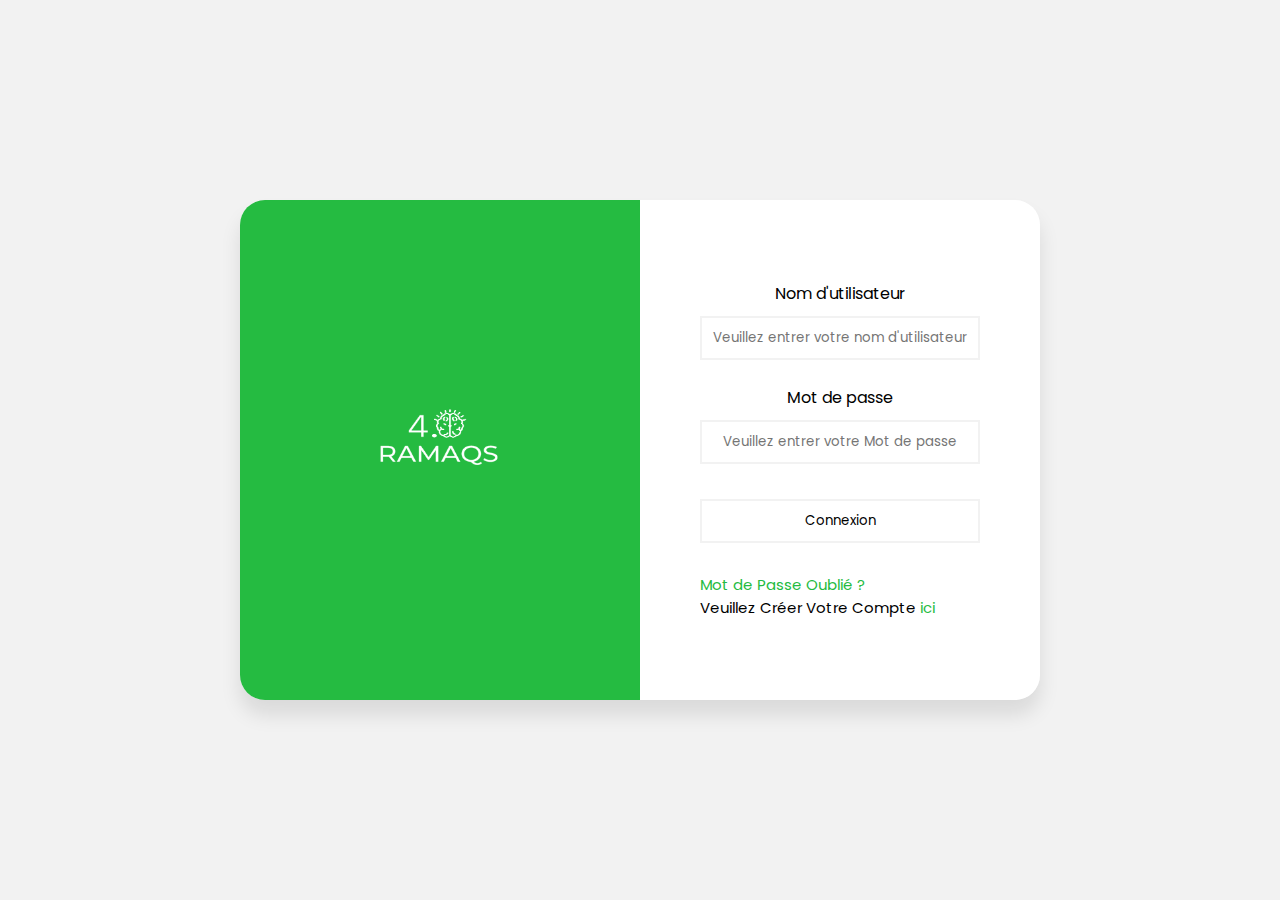
<file: index.html>
<!DOCTYPE html>
<html>
<head>
	<meta charset="utf-8">
	<title>RAMAQS Consulting & Solutions</title>
	<link rel="stylesheet" type="text/css" href="./css/index.css">
	<link rel="icon" type="text/css" href="./img/lg1.png">
</head>
<body>

	<section id="center-div">
		
		<div id="gauche-div" class="sec-div">
			<div>
				<img id="img-logo" src="./img/white.png">
			</div>
			
		</div>

		<div id="droite-div" class="sec-div">

			<form>
				<div class="form-div">
					<label class="lb" for="lg">Nom d'utilisateur</label><br/>
					<input type="text" name="lg" placeholder="Veuillez entrer votre nom d'utilisateur">
				</div><br/>

				<div class="form-div">
					<label class="lb" for="ps">Mot de passe</label><br/>
					<input type="password" name="ps" placeholder="Veuillez entrer votre Mot de passe">
				</div><br/>

				<div class="form-div">
					<input type="submit" name="btn" value="Connexion">
				</div>

				<div class="form-div" id="form-bot">
					<a href="#">Mot de Passe Oublié ?</a><br/>
					<span>Veuillez Créer Votre Compte <a href="./html/inscription.html">ici</a></span>
				</div>
			</form>
		</div>
			

		
	</section>

</body>
</html>
</file>
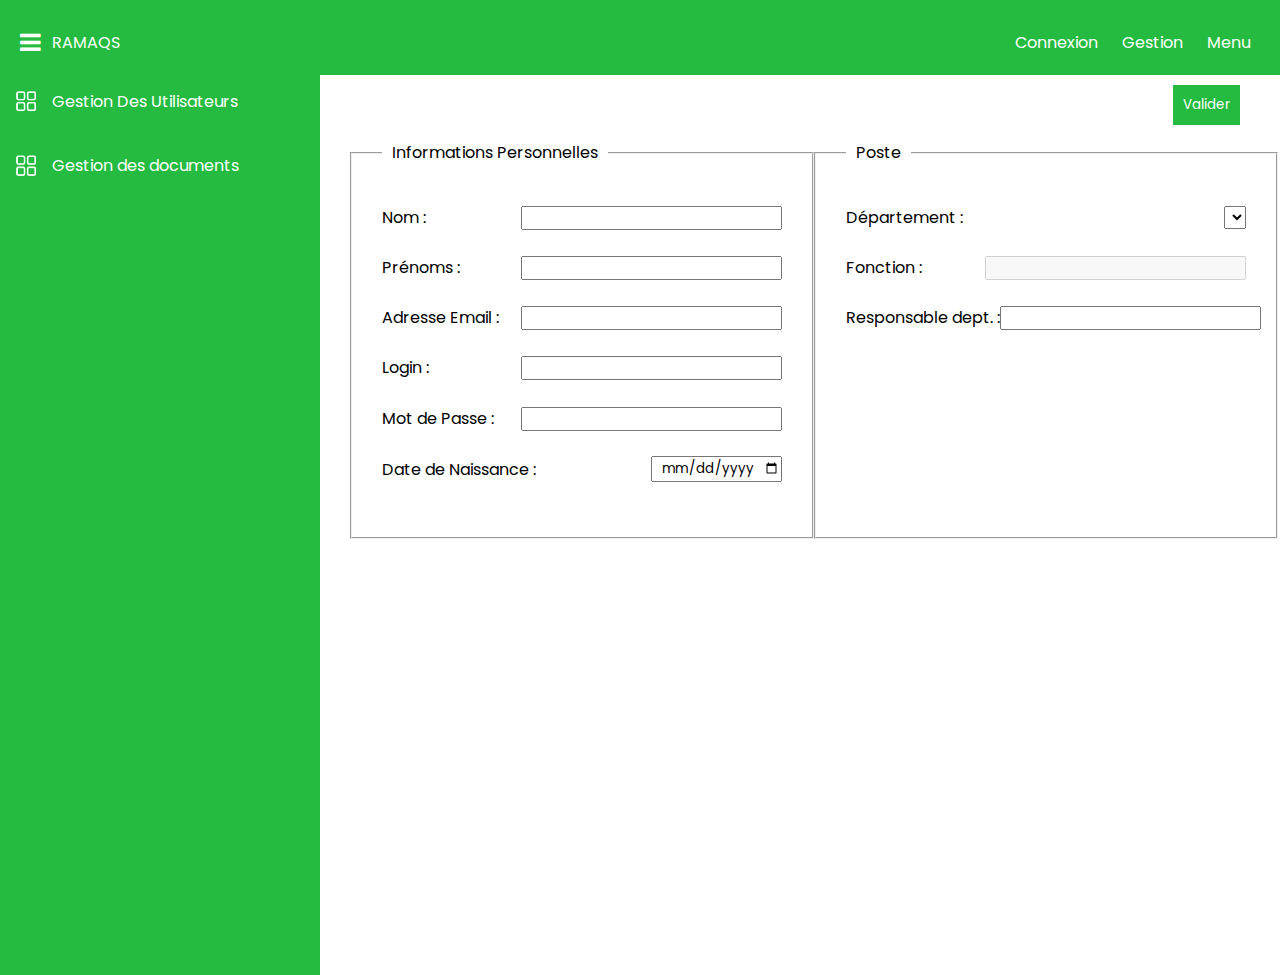
<file: html/accueil.html>
<!DOCTYPE html>
<html>
<head>
	<meta charset="utf-8">
	<title>Accueil</title>
	<link rel="stylesheet" type="text/css" href="../css/accueil.css">
	<link rel="icon" type="text/css" href="../img/lg1.png">
	<link rel="stylesheet" href="https://cdnjs.cloudflare.com/ajax/libs/font-awesome/4.7.0/css/font-awesome.min.css">
	<script src="../js/accueil.js"></script>
</head>
<body>
	<div class="nav">
			<div id="logo">
					<i class="fa fa-bars" id="bars" aria-hidden="true"></i>
					<span>RAMAQS</span>
			</div>
			<div>
					<span class="nav-d">Connexion</span>
					<span class="nav-d">Gestion</span>
					<span class="nav-d">Menu</span>
				</ul>
			</div>
	</div>

	<div id="middle">

		<div id="m-g">
			
			<div id="gestion">
				<div class="titre-en">
					<span><img id="menu-img" src="../img/menu.png"></span>
					<span>Gestion Des Utilisateurs</span>
				</div><br/>

				<div id="Documents">
					<div class="titre-en">
						<span><img id="menu-img" src="../img/menu.png"></span>
						<span id="gel" onclick="gel()">Gestion des documents</span>
					</div><br/>
						<div id="gdoc-el">
							<div id="actuels">
								<div id="titresecA" class="titresec">
									<span><img id="menu-img" src="../img/doc.png"></span>
									<span id="ac" onclick="ac()">Actuels</span>
								</div>
								<div id="dqiA" class="DQI">
									<span>Documents de Qualité Internes</span>
									<div id="DQI-el">
										<span><a href="EQ-DQI.html">Enregistrements Qualité</a></span><br/><br/>
										<span><a href="FQ-DQI.html">Fiches Qualité</a></span><br/><br/>
										<span>Instructions de Travail</span><br/><br/>
										<span>Modes Opératoires</span>
										
									</div>
								</div>
								<div id="dqeA" class="DQE">
									<span class="titre-en">Documents de Qualité Externes</span>
									<div id="DQE-el">
										<span><a href="FQ-DQE.html">Fiches Qualité</a></span><br/><br/>
									</div>
								</div>
								
							</div>
							<div id="archives">
								<div id="titresecB" class="titresec">
									<span><img id="menu-img" src="../img/ar.png"></span>
									<span id="ar" onclick="ar()">Archives</span>
								</div>
								<div id="dqiB" class="DQI">
									<span>Documents de Qualité Internes</span>
									<div id="DQI-el">
										<span>Enregistrements Qualité</span><br/><br/>
										<span>Fiches Qualité</span><br/><br/>
										<span>Instructions de Travail</span><br/><br/>
										<span>Modes Opératoires</span>
										
									</div>
								</div>
								<div id="dqeB" class="DQE">
									<span class="titre-en">Documents de Qualité Externes</span>
									<div id="DQE-el">
										<span>Fiches Qualité</span><br/><br/>
									</div>
								</div>
							</div>
								
								<span></span>							
						</div>

					
				</div>

			</div>

		</div>

		<div id="m-d">
			<form>
				<input type="submit" value="Valider"><br/>
				<div class="field-flex">
					<fieldset>
						<legend>Informations Personnelles</legend>
						<div class="form-op-div">
							<label>Nom : </label>
							<input type="text" name="">
						</div><br/>
						<div class="form-op-div">
							<label>Prénoms : </label>
							<input type="text" name="">
						</div><br/>
						<div class="form-op-div">
							<label>Adresse Email : </label>
							<input type="mail">
						</div><br/>
						<div class="form-op-div">
							<label>Login : </label>
							<input type="text" name="">
						</div><br/>
						<div class="form-op-div">
							<label>Mot de Passe : </label>
							<div>
								<input type="password" name="">
							</div>
						</div><br/>
						<div class="form-op-div">
							<label>Date de Naissance : </label>
							<input type="date" name="">
						</div><br/>
					</fieldset>
					<fieldset>
						<legend>Poste</legend>
						<div class="form-op-div">
							<label>Département : </label>
							<select>
								<option></option>
							</select>
						</div><br/>
						<div class="form-op-div">
							<label>Fonction : </label>
							<input type="text" disabled="disabled">
						</div><br/>
						<div class="form-op-div">
							<label>Responsable dept. : </label>
							<input type="text" name="">
						</div><br/>
					</fieldset>
				</div><br/>
			</form>
			
		</div>
		

	</div>
</body>
</html>
</file>
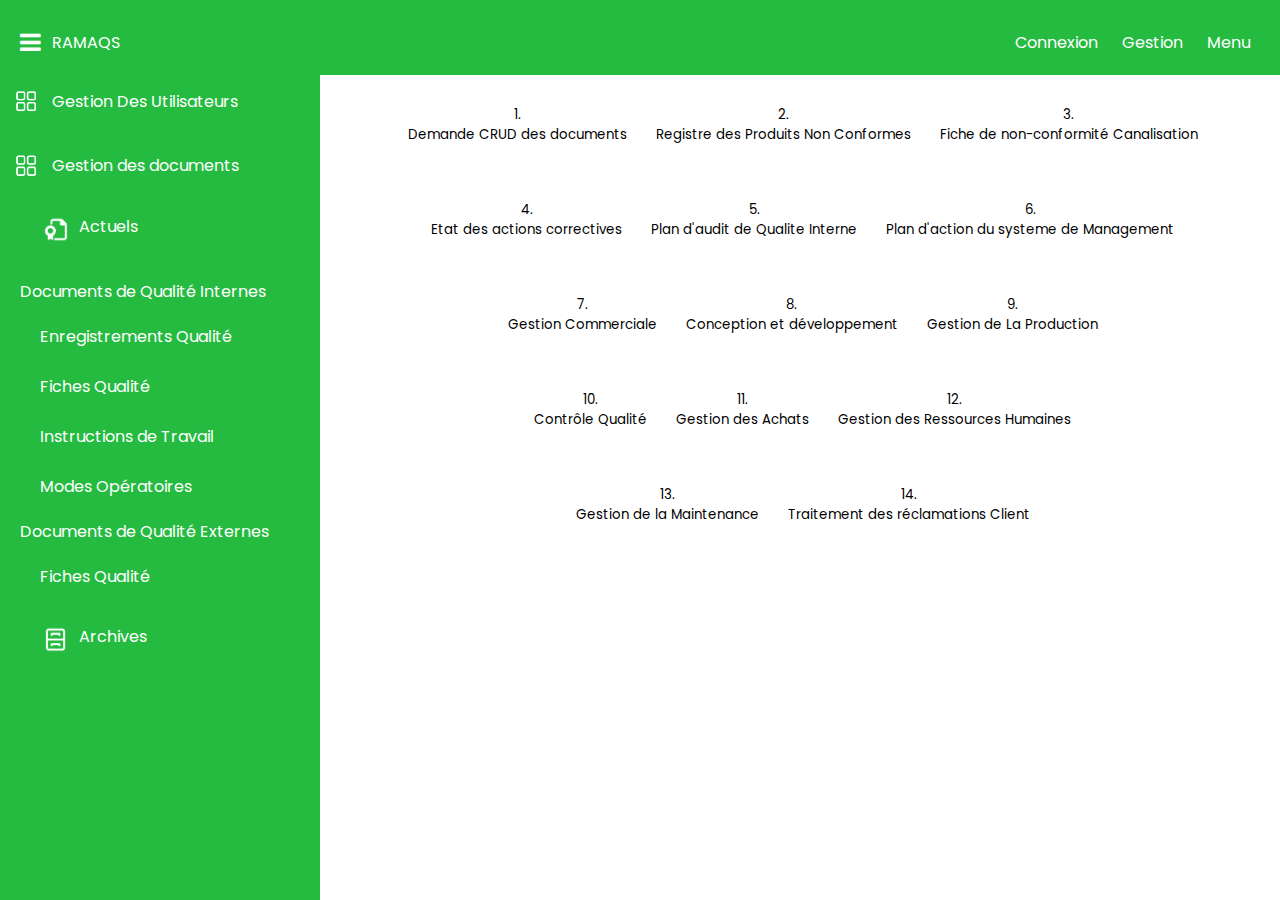
<file: html/EQ-DQI.html>
<!DOCTYPE html>
<html>
<head>
	<meta charset="utf-8">
	<title>Enregistrements Qualité</title>
	<link rel="stylesheet" type="text/css" href="../css/EQ-DQI.css">
	<link rel="icon" type="text/css" href="../img/lg1.png">
	<link rel="stylesheet" href="https://cdnjs.cloudflare.com/ajax/libs/font-awesome/4.7.0/css/font-awesome.min.css">
	<script src="../js/eq-dqi.js"></script>
</head>
<body>
	<section id="page-modif" class="page-modif-class">
		<div id="nouv-op">

			<form id="form-op">
				<div id="op-titre">
					<span>Demande de Création/Modification/Suppression d'un document</span>
					<div>
						<span id="ferm-div" onclick="ret()">Retour</span>
						<input type="submit" value="Envoyer" id="valid-op" name="valid-op">
					</div>
					
			</div>
				<div id="field-flex">
					<fieldset>
					 	<legend>Informations sur le demandeur</legend><br/>
					
						<div class="form-op-div">

							<label for="op-choose">Nature de L'opération</label>
							<select id="op-choose">
								<option>Création</option>
								<option>Modification</option>
								<option>Suppression</option>
							</select>

						</div><br/>
						

						<div class="form-op-div">

							<label for="Ref-doc">Réference du document</label>
							<input type="text" id="Ref-doc" name="ref-doc" placeholder="Entrez La Référence">

						</div><br/>

						<div class="form-op-div">
							<label for="dem-name">Demandeur</label>
							<input type="text" id="dem-name" placeholder="Entrez Votre Nom" name="dem-name">
						</div><br/>

						<div class="form-op-div">
							<label for="fct">Fonction</label>
							<input list="fonctions" id="fct" name="fct">
							<datalist id="fonctions">
								<option value=""></option>
								<option value=""></option>
								<option value=""></option>
							</datalist>
						</div><br/>

						<div class="form-op-div">
							<label for="date-dem">Date</label>
							<input type="date" id="date-dem" name="date">
						</div><br/>

						<div class="form-op-div">
							<label for="visa-dem">Visa <br/>Demandeur</label>
							<input type="text" id="visa-dem"  name="visa-dem">
						</div>
					</fieldset><br/>

					<fieldset>
						<legend>Objet de L'opération</legend>
							<textarea placeholder="Entrez L'objet de la demande" id="obj-dem" name="obj-dem"></textarea>
					</fieldset><br/>

				

				<fieldset>
					
					<legend>Département Qualité</legend>
					<div class="form-op-div">
						<label for="date-diff">Date de Diffusion</label>
						<input type="date" id="date-diff" name="date-diff">
					</div><br/>
					<div class="form-op-div">
						<label for="date-rec">Date de Reception</label>
						<input type="date" id="date-rec" name="date-rec">
					</div><br/>
					<div class="form-op-div">
						<label for="visa-qse">Visa Responsable QSE</label>
						<input type="text" id="visa-qse" name="visa-qse">
					</div><br/>

				</fieldset>
			</div>


			</form>
		</div>
	</section>
	<section id="page-modifA" class="page-modif-classA">
		<div id="nouv-opA">

			<form class="form-op">
				<div class="op-titre">
					<span>Registre des Produits Non Conformes</span>
					<div id="right">
						<span class="ferm-div" onclick="retA()">Retour</span>
						<input type="submit" value="Modifier" id="valid-op" name="valid-op">
					</div>
					
				</div><br/>
				<div class="form-op-div">
					<label for="">Référence : </label>
					<input type="text" value="A-PR-01-EQ-02" disabled="disabled">
				</div><br/>
				<div class="form-op-div">
					<label for="">Date de création : </label>
					<input type="date" value="" disabled="disabled">
				</div><br/>
				<div class="form-op-div">
					<label for="">Date de<br/>Modification :</label>
					<input type="date" value="">
				</div><br/>
				<div class="form-op-div">
					<label for="">Version : </label>
					<input type="text" value="1.0" disabled="disabled">
				</div><br/>
				<div class="field-flex">
					<table cellpadding="5px" cellpadding="5px">
						<tr>
							<th>N°</th>
							<th>Date</th>
							<th>Mois</th>
							<th>Section detection</th>
							<th>Métrage (ml)</th>
							<th>Poids(Kg)</th>
							<th>Désignation Produit</th>
							<th>Non-Conformité</th>
							<th>Traitement</th>
						</tr>
						<tr>
							<td><input type="text" id="npnc" name="npnc"></td>
							<td><input type="date" id="dpnc" name="dpnc"></td>
							<td><input type="text" id="mpnc" name="mpnc"></td>
							<td><input type="text" id="sdpnc" name="sdpnc"></td>
							<td><input type="text" id="metpnc" name="metpnc"></td>
							<td><input type="text" id="poidspnc" name="poidspnc"></td>
							<td><input type="text" id="dppnc" name="dppnc"></td>
							<td><input type="text" id="ncpnc" name="ncpnc"></td>
							<td><input type="text" id="tpnc" name="tpnc"></td>
						</tr>
					</table>
			</div>


			</form>
		</div>
	</section>
	<section id="page-modifB" class="page-modif-classB">
		<div id="nouv-opB">

			<form id="form-opB">
				<div class="op-titre">
					<span>Fiche de canalisation des non-conformités </span>
					<div id="right">
						<span class="ferm-div" onclick="retB()">Retour</span>
						<input type="submit" value="Modifier" id="valid-op" name="valid-op">
					</div>
					
				</div><br/>

				<div id="special-div"> 
				<div class="form-op-div">
					<label for="">Référence : </label>
					<input type="text" value="A-PR-01-EQ-03" disabled="disabled">
				</div><br/>
				<div class="form-op-div">
					<label for="">Date de création : </label>
					<input type="date" value="" disabled="disabled">
				</div><br/>
				<div class="form-op-div">
					<label for="">Date de<br/>Modification :</label>
					<input type="date" value="">
				</div><br/>
				<div class="form-op-div">
					<label for="">Version : </label>
					<input type="text" value="1.0" disabled="disabled">
				</div><br/>

				<div class="form-op-div">
					<label for="">Numéro de la fiche : </label>
					<input type="text" disabled="disabled" value="1.0">
				</div><br/>
			</div>

			<div id="field-flexB">
					<fieldset>
						<legend>Nature de la non-conformité</legend>
						<div class="form-op-div">
							<label for="">Niveau de la<br/>non-conformité : </label>
							<select>
								<option>Produit Interne</option>
								<option>Retour Client</option>
								<option>Produit Fournisseur</option>
								<option>Produit Client</option>
							</select>
				</div><br/>

					<div class="form-op-div">
						<label for="">Désignation du produit non conforme : </label>
						<input type="text">
					</div><br/>

					<div class="form-op-div">
						<label for="">Quantité<br/>Initiale : </label>
						<input type="text">
					</div><br/>

					<div class="form-op-div">
						<label for="">Description de la<br/>non-conformité : </label>
						<textarea></textarea>
					</div><br/>

					<div class="form-op-div">
						<label for="">Heure de détection : </label>
						<input type="date">
					</div><br/>

					<div class="form-op-div">
						<label for="">Lieu de détection : </label>
						<input type="text">
					</div><br/>

					<div class="form-op-div">
						<label for="">Etabli par : </label>
						<input type="text">
					</div><br/>

					<div class="form-op-div">
						<label for="">Destinataire : </label>
						<input type="text">
					</div><br/>

					<div class="form-op-div">
						<label for="">Visa<br/>Conducteur<br/>de ligne : </label>
						<input type="text">
					</div><br/>

					<div class="form-op-div">
						<label for="">Visa<br/>Controleur : </label>
						<input type="text">
					</div><br/>
			</fieldset>

			<fieldset>
				<legend>Action immédiate</legend>
				<div class="form-op-div">
						<label for="">Description de l'action : </label>
						<textarea></textarea>
					</div><br/>
				<div class="form-op-div">
						<label for="">Quantité Globale Non conforme : </label>
						<input type="number" name="">
					</div><br/>
			</fieldset>

			<fieldset>
				<legend>Traitement</legend>
				<div class="form-op-div">
						<label for="">Date : </label>
						<input type="date" name="">
				</div><br/>
				<div class="form-op-div">
						<label for="">Acceptation par dérogation</label>
						<input type="checkbox" name="">
				</div><br/>
				<div class="form-op-div">
						<label for="">Tri / A visiter</label>
						<input type="checkbox" name="">
				</div><br/>
				<div class="form-op-div">
						<label for="">Rebuts</label>
						<input type="checkbox" name="">
				</div><br/>
				<div class="form-op-div">
						<label for="">Recyclage</label>
						<input type="checkbox" name="">
				</div><br/>
				<div class="form-op-div">
						<label for="">Retour Fournisseur / Sous Traitant</label>
						<input type="checkbox" name="">
				</div><br/>
				<div class="form-op-div">
						<label for="">Retour et Information Client </label>
						<input type="checkbox" name="">
				</div><br/>
				<div class="form-op-div">
						<label for="">Déclassement  <input type="checkbox" name=""></label>
						<textarea></textarea>
				</div><br/>
				<div class="form-op-div">
						<label for="">Retouche  <input type="checkbox" name=""></label>
						<textarea></textarea>
				</div><br/>
				<div class="form-op-div">
						<label for="">Autres<br/> traitements<input type="checkbox" name=""></label>
						<textarea></textarea>
				</div><br/>
				<div class="form-op-div">
						<label for="">Observations :</label>
						<textarea></textarea>
				</div><br/>
				<div class="form-op-div">
						<label for="">Visa Resp. du traitement :</label>
						<input type="text" name="">
				</div><br/>
				<div class="form-op-div">
						<label for="">Visa Resp.contrôle Qualité :</label>
						<input type="text" >
				</div><br/>




			</fieldset>
			<fieldset>
				<legend>Suivi du Traitement</legend>
				<div class="form-op-div">
						<label for="">Date :</label>
						<input type="date" name="">
				</div><br/>
				<div class="form-op-div">
						<label for="">N° de l'ACP :</label>
						<input type="text" name="">
				</div><br/>
				<div class="form-op-div">
					<div>
						<label for="">Traitement efficace :</label>
					</div>
						
						<div>
							<label>Oui</label>
							<input type="radio"  value="oui"  name="trait."><br/>
							<label>Non</label>
							<input type="radio"  value="non"  name="trait.">
						</div>
				</div><br/>
				<div class="form-op-div">
						<label for="">Diffusion :</label>
						<textarea></textarea>
				</div><br/>
				<div class="form-op-div">
					<div>
						<label for="">Déclenchement<br/>d'une action corrective :</label>
					</div>
					<div>
							<label>Oui</label>
							<input type="radio" name="act-pr"><br/>
							<label>Non</label>
							<input type="radio" name="act-pr">
					</div>
						
				</div><br/>

				<div class="form-op-div">
						<label for="">Visa Resp. Controle<br/>Qualité :</label>
						<input type="text" name="">
				</div><br/>

			</fieldset>
			</div>

			</form>
		</div>

		
	</section>
	<section id="page-modifC" class="page-modif-classC">
		<div id="nouv-opC">

			<form id="form-op">
				<div id="op-titre">
					<span>Fiche Action Corrective</span>
					<div>
						<span id="ferm-div" onclick="retC()">Retour</span>
						<input type="submit" value="Envoyer" id="valid-op" name="valid-op">
					</div>
					
			</div>
				<div id="field-flex">
					<fieldset>
					 	<legend>Informations sur l'action corrective</legend><br/>
					
						<div class="form-op-div">

							<label for="op-choose">Origine :</label>
							<input type="text" name="">

						</div><br/>
						<div class="form-op-div">

							<label>Nature de L'action :</label>
							<select>
								<option>Corrective</option>
								<option>Améliorative</option>
							</select>

						</div><br/>
						

						<div class="form-op-div">

							<label>Description de l'écart(situation souhaitée / situation actuelle) :</label>
							<textarea></textarea>

						</div><br/>

						<div class="form-op-div">
							<label>Causes determinées :</label>
							<input type="text">
						</div><br/>

						<div class="form-op-div">
							<label>Actions Proposées pour le traitement de l'écart :</label>
							<textarea></textarea>
						</div><br/>

						<div class="form-op-div">
							<label>Responsable :</label>
							<select>
								<option></option>
							</select>
						</div><br/>
						<div class="form-op-div">
							<label>Visa :</label>
							<input type="text">
						</div><br/>
						<div class="form-op-div">
							<label>Date de Planification :</label>
							<input type="date" name="">
						</div><br/>
						<div class="form-op-div">
							<label>Date de réalisation :</label>
							<input type="date" name="">						</div><br/>
					</fieldset><br/>

				<fieldset>
					
					<legend>Suivi de l'opération</legend>

					<fieldset>

						<legend>1ere Vérification</legend>

						<div class="form-op-div">
							<label>Date de Vérification :</label>
							<input type="date">
						</div><br/>
						<div class="form-op-div">
							<label>Constat :</label>
							<textarea></textarea>
						</div><br/>
						<div class="form-op-div">
							<label>Visa du vérificateur :</label>
							<input type="text">
						</div><br/>
					</fieldset>

					<fieldset>

						<legend>2eme Vérification</legend>

						<div class="form-op-div">
							<label>Date de Vérification</label>
							<input type="date">
						</div><br/>
						<div class="form-op-div">
							<label>Constat :</label>
							<textarea></textarea>
						</div><br/>
						<div class="form-op-div">
							<label>Visa du vérificateur :</label>
							<input type="text">
						</div><br/>
					</fieldset>

					<fieldset>

						<legend>Résultats des Vérifications</legend>

						<div class="form-op-div">
							<label>Indicateur d'efficacité :</label>
							<input type="text">
						</div><br/>
						<div class="form-op-div">
							<label>Délai de vérification :</label>
							<input type="date" name="">
						</div><br/>
						<div class="form-op-div">
							<label>Action efficace :</label>
							<select>
								<option>Oui</option>
								<option>Non</option>
							</select>
						</div><br/>
						<div class="form-op-div">
							<label>Besoin de Replanifier l'action :</label>
							<select>
								<option>Oui</option>
								<option>Non</option>
							</select>
						</div><br/>
						<div class="form-op-div">
							<label>Visa Resp QSE :</label>
							<input type="text" name="">
						</div><br/>

						<div class="form-op-div">
							<label>Date de Validation<br/> Resp. QSE :</label>
							<input type="date" name="">
						</div><br/>
					</fieldset>

				</fieldset>
			</div>


			</form>
		</div>
	</section>
	<section id="page-modifD" class="page-modif-classD">
		<div id="nouv-opA">

			<form class="form-op">
				<div class="op-titre">
					<span>Planning Annuel des Audits Qualités</span>
					<div id="rightD">
						<span class="ferm-div" onclick="retG()">Retour</span>
						<input type="submit" value="Modifier" id="valid-op" name="valid-op">
					</div>
					
				</div><br/>
				<div class="form-op-div">
					<label for="">Référence : </label>
					<input type="text" value="A-PR-03-EQ-01" disabled="disabled">
				</div><br/>
				<div class="form-op-div">
					<label for="">Date de création : </label>
					<input type="date" value="" disabled="disabled">
				</div><br/>
				<div class="form-op-div">
					<label for="">Date de<br/>Modification :</label>
					<input type="date" value="">
				</div><br/>
				<div class="form-op-div">
					<label for="">Date <br/>d'édition :</label>
					<input type="date" value="">
				</div><br/>
				<div class="form-op-div">
					<label for="">Version : </label>
					<input type="text" value="1.0" disabled="disabled">
				</div><br/>
				<div class="form-op-div">
					<label for="">Legende : </label>
					<input type="text" id="lgf" value="I : Interne, E: Externe  R:Réalisé" disabled="disabled">
				</div><br/>
				<div class="field-flex">
					<table cellpadding="5px" cellpadding="5px">
						<tr>
							<th rowspan="2">Procédure</th>
							<th colspan="12">Mois</th>
						</tr>
						<tr>
							<th>Janv</th>
							<th>Fev</th>
							<th>Mars</th>
							<th>Avr</th>
							<th>Mai</th>
							<th>Jui</th>
							<th>Juil</th>
							<th>Août</th>
							<th>Sep</th>
							<th>Oct</th>
							<th>Nov</th>
							<th>Dec</th>
						</tr>
						<tr>
							<td><input type="text"></td>
							<td><input type="text"></td>
							<td><input type="text"></td>
							<td><input type="text"></td>
							<td><input type="text"></td>
							<td><input type="text"></td>
							<td><input type="text"></td>
							<td><input type="text"></td>
							<td><input type="text"></td>
							<td><input type="text"></td>
							<td><input type="text"></td>
							<td><input type="text"></td>
							<td><input type="text"></td>
						</tr>
					</table>
			</div>


			</form>
		</div>
	</section>
	<section id="page-modifE" class="page-modif-classE">
		<div id="nouv-opC">

			<form id="form-op">
				<div id="op-titre">
					<span>Fiche d'Amélioration d'Audit Interne</span>
					<div id="rightE">
						<span id="ferm-div" onclick="retE()">Retour</span>
						<input type="submit" value="Envoyer" id="valid-op" name="valid-op">
					</div>
					
			</div>
				<div id="field-flex">
					<fieldset>
					 	<legend>Informations sur l'amélioration</legend><br/>
					
						<div class="form-op-div">

							<label for="op-choose">Secteur Audité :</label>
							<input type="text" name="">

						</div><br/>
						<div class="form-op-div">

							<label for="op-choose">Date de l'Audit :</label>
							<input type="date" name="">

						</div><br/>
						<div class="form-op-div">

							<label>Documents de référence :</label>
							<input type="text">

						</div><br/>

						<div class="form-op-div">
							<label>Date <br/>de Planification :</label>
							<input type="date" name="">
						</div><br/>
						<div class="form-op-div">
							<label>Date de réalisation :</label>
							<input type="date" name="">						</div><br/>
					</fieldset><br/>
				<fieldset>
					<legend>Audité</legend>
					<div class="form-op-div">
							<label>Actions Proposées pour le traitement de l'écart :</label>
							<textarea></textarea>
						</div><br/>

						<div class="form-op-div">
							<label>Responsable :</label>
							<select>
								<option></option>
							</select>
						</div><br/>
						<div class="form-op-div">
							<div>
								<label>Délai de l'amélioration :</label>
							</div>
							<div>
								
								<input type="date" name="">
							</div>
							
						</div><br/>
						<div class="form-op-div">
							<label>Visa :</label>
							<input type="text">
						</div><br/>
				</fieldset>
				<fieldset>
					<legend>Auditeur</legend>
					<div class="form-op-div">
							<label>Début (heure) :</label>
							<input type="date" >
						</div><br/>

					<div class="form-op-div">
							<label>Fin (heure) :</label>
							<input type="date" >
					</div><br/>

						<div class="form-op-div">
							<label>Constat :</label>
							<textarea></textarea>
						</div><br/>
						<div class="form-op-div">
							<div>
								<label>Délai de l'amélioration :</label>
							</div>
							<div>
								
								<input type="date" name="">
							</div>
							
						</div><br/>
						<div class="form-op-div">
							<label>Visa :</label>
							<input type="text">
						</div><br/>
				</fieldset>
				<fieldset>
					
					<legend>Suivi des Actions</legend>

					<fieldset>

						<legend>1ere Vérification</legend>

						<div class="form-op-div">
							<label>Date de Vérification :</label>
							<input type="date">
						</div><br/>
						<div class="form-op-div">
							<label>Constat :</label>
							<textarea></textarea>
						</div><br/>
						<div class="form-op-div">
							<label>Visa de l'audité:</label>
							<input type="text">
						</div><br/>
						<div class="form-op-div">
							<label>Visa de l'auditeur:</label>
							<input type="text">
						</div><br/>
					</fieldset>

					<fieldset>

						<legend>2eme Vérification</legend>

						<div class="form-op-div">
							<label>Date de Vérification</label>
							<input type="date">
						</div><br/>
						<div class="form-op-div">
							<label>Constat :</label>
							<textarea></textarea>
						</div><br/>
						<div class="form-op-div">
							<label>Visa de l'audité :</label>
							<input type="text">
						</div><br/>
						<div class="form-op-div">
							<label>Visa de l'auditeur:</label>
							<input type="text">
						</div><br/>
					</fieldset>

					<fieldset>

						<legend>Résultats des Vérifications</legend>

						<div class="form-op-div">
							<label>Indicateur d'efficacité :</label>
							<input type="text">
						</div><br/>
						<div class="form-op-div">
							<label>Délai de vérification :</label>
							<input type="date" name="">
						</div><br/>
						<div class="form-op-div">
							<label>Action efficace :</label>
							<select>
								<option>Oui</option>
								<option>Non</option>
							</select>
						</div><br/>
						<div class="form-op-div">
							<label>Besoin d'une action<br/>Corrective / Préventive :</label>
							<select>
								<option>Oui</option>
								<option>Non</option>
							</select>
						</div><br/>
						<div class="form-op-div">
							<label>Date de <br/>Validation<br/> Resp. Audit :</label>
							<input type="date" name="">
						</div><br/>
						<div class="form-op-div">
							<label>Visa Resp.<br/> Audit :</label>
							<input type="text" name="">
						</div><br/>

					</fieldset>

				</fieldset>
			</div>


			</form>
		</div>
	</section>
	<section id="page-modifF" class="page-modif-classF">
		<div id="nouv-opF">

			<form class="form-op">
				<div class="op-titre">
					<span>Rapport d'Audit de Qualité Interne</span>
					<div id="rightF">
						<span class="ferm-div" onclick="retF()">Retour</span>
						<input type="submit" value="Modifier" id="valid-op" name="valid-op">
					</div>
					
				</div><br/>

				<div id="new-div-three">
					<div>
						<div class="form-op-div">
							<label for="">Référence : </label>
							<input type="text" value="A-PR-03-EQ-04" disabled="disabled">
						</div><br/>
						<div class="form-op-div">
							<label for="">Date de création : </label>
							<input type="date" value="" disabled="disabled">
						</div><br/>
						<div class="form-op-div">
							<label for="">Date de<br/>Modification :</label>
							<input type="date" value="">
						</div><br/>
						<div class="form-op-div">
							<label for="">Date <br/>d'édition :</label>
							<input type="date" value="">
						</div><br/>
						<div class="form-op-div">
							<label for="">Destinataires : </label>
							<input list="mail">
							<datalist id="mail">
								<option></option>
								<option></option>
								
							</datalist>
						</div>
						
					</div>
				    <div class="new-div-a">
						
							<div class="form-op-div">
								<label for="">Version : </label>
								<input type="text" value="1.0" disabled="disabled">
							</div><br/>
							<div class="form-op-div">
								<label for="">N° Rapport d'Audit :</label>
								<input type="text" value="1.0" disabled="disabled">
							</div><br/>
						<div class="form-op-div">
							<label for="">N° Plan d'Audit : </label>
							<input type="text" value="1.0" disabled="disabled">
						</div><br/>
						<div class="form-op-div">
							<label for="">Etabli<br/> Par : </label>
							<input type="text">
						</div><br/>
						<div class="form-op-div">
							<label for="">Visa Rédacteur : </label>
							<input type="text">
						</div><br/>
						
					</div>
				</div><br/>

				<div class="form-op-div">
					<label>Introduction :</label>
					<textarea></textarea>
				</div><br/>
				<div class="form-op-div">
					<label>Développement :</label>
					<textarea ></textarea>
				</div><br/>
				<div class="form-op-div">
					<label>Conclusion :</label>
					<textarea ></textarea>
				</div><br/>


			</form>
		</div>
	</section>
	<section id="page-modifG" class="page-modif-classG">
		<div id="nouv-opA">

			<form class="form-op">
				<div class="op-titre">
					<span>Plan d'action du Systeme de Management</span>
					<div id="rightG">
						<span class="ferm-div" onclick="retH()">Retour</span>
						<input type="submit" value="Modifier" id="valid-op" name="valid-op">
					</div>
					
				</div><br/>
				<div class="form-op-div">
					<label for="">Référence : </label>
					<input type="text" value="M-PS-01-EQ-02" disabled="disabled">
				</div><br/>
				<div class="form-op-div">
					<label for="">Date de création : </label>
					<input type="date" value="" disabled="disabled">
				</div><br/>
				<div class="form-op-div">
					<label for="">Date de<br/>Modification :</label>
					<input type="date" value="">
				</div><br/>
				<div class="form-op-div">
					<label for="">Date <br/>d'édition :</label>
					<input type="date" value="">
				</div><br/>
				<div class="form-op-div">
					<label for="">Version : </label>
					<input type="text" value="1.0" disabled="disabled">
				</div><br/>
				<div class="field-flex">
					<table cellpadding="5px" cellpadding="5px">
						<tr>
							<th>N° Plan d'action Qualité</th>
							<th>Processus / Procedure</th>
							<th>Objectif du plan d'action</th>
							<th>Ressources</th>
							<th>1er délai<br/>fin d'action</th>
							<th>Vérification concluante</th>
							<th>2ème délai fin d'action</th>
							<th>Vérification concluante</th>
						</tr>
						<tr>
							<td><input type="text"></td>
							<td><input type="text"></td>
							<td><input type="text" ></td>
							<td><input type="text"></td>
							<td><input type="date"></td>
							<td><select>
								<option>Oui</option>
								<option>Non</option>
							</select></td>
							<td><input type="date"></td>
							<td><select>
								<option>Oui</option>
								<option>Non</option>
							</select></td>
						</tr>
					</table>
			</div>


			</form>
		</div>
	</section>
	<section id="page-modifH" class="page-modif-classH">
		<div id="nouv-opF">

			<form class="form-op">
				<div class="op-titre">
					<span>PV de la revue</span>
					<div id="rightF">
						<span class="ferm-div" onclick="retH()">Retour</span>
						<input type="submit" value="Modifier" id="valid-op" name="valid-op">
					</div>
					
				</div><br/>

				<div id="new-div-three">
					<div>
						<div class="form-op-div">
							<label for="">Référence : </label>
							<input type="text" value="M-PS-01-EQ-01" disabled="disabled">
						</div><br/>
						<div class="form-op-div">
							<label for="">Date de création : </label>
							<input type="date" value="" disabled="disabled">
						</div><br/>
						<div class="form-op-div">
							<label for="">Date de<br/>Modification :</label>
							<input type="date" value="">
						</div><br/>
						<div class="form-op-div">
							<label for="">Date <br/>d'édition :</label>
							<input type="date" value="">
						</div><br/>
						<div class="form-op-div">
							<label for="">Nature de la revue : </label>
							<input type="text">
						</div>
						
					</div>
				    <div class="new-div-a">
						
							<div class="form-op-div">
								<label for="">Version : </label>
								<input type="text" value="1.0" disabled="disabled">
							</div><br/>
							<div class="form-op-div">
								<label for="">N° de la Revue :</label>
								<input type="text" value="1.0" disabled="disabled">
							</div><br/>
						<div class="form-op-div">
							<label for="">Etabli<br/> Par : </label>
							<input type="text">
						</div><br/>
						<div class="form-op-div">
							<label for="">Approuvé<br/> Par : </label>
							<input type="text">
						</div><br/>
						<div class="form-op-div">
							<label for="">Visa Rédacteur : </label>
							<input type="text">
						</div><br/>
						
					</div>
				</div><br/>

				<div class="form-op-div">
					<label>Introduction :</label>
					<textarea></textarea>
				</div><br/>
				<div class="form-op-div">
					<label>Développement :</label>
					<textarea ></textarea>
				</div><br/>
				<div class="form-op-div">
					<label>Conclusion :</label>
					<textarea ></textarea>
				</div><br/>


			</form>
		</div>
	</section>
	<section id="page-modifI" class="page-modif-classI">
		<div id="nouv-opI">

			<form class="form-op">
				<div class="op-titre">
					<span>Bon de Commande Interne</span>
					<div id="rightI">
						<span class="ferm-div" onclick="retI()">Retour</span>
						<input type="submit" value="Modifier" id="valid-op" name="valid-op">
					</div>
					
				</div><br/>
				<div id="new-div-three">
					<div>
						<div class="form-op-div">
							<label for="">Référence : </label>
							<input type="text" value="R-PS-01-EQ-04" disabled="disabled">
						</div><br/>
						<div class="form-op-div">
							<label for="">Date de création : </label>
							<input type="date" value="" disabled="disabled">
						</div><br/>
						<div class="form-op-div">
							<label for="">Date de<br/>Modification :</label>
							<input type="date" value="">
						</div><br/>
						<div class="form-op-div">
							<label for="">Date <br/>d'édition :</label>
							<input type="date" value="">
						</div><br/>
						<div class="form-op-div">
							<label for="">Version : </label>
							<input type="text" value="1.0" disabled="disabled">
						</div><br/>
						<div class="form-op-div">
							<label for="">Observations particulières<br/> ou autres exigences<br/> réglementaires ou légales</label>
							<textarea></textarea>
						</div><br/>
					</div>
					<div class="new-div-a">
						<div class="form-op-div">
							<label for="">Client : </label>
							<input type="text">
						</div><br/>
						<div class="form-op-div">
							<label for="">Emetteur de<br/>ce document : </label>
							<input type="text">
						</div><br/>
						<div class="form-op-div">
							<label for="">Nature<br/>de la commande : </label>
							<select>
								<option>Nouvelle Commande</option>
								<option>Avenant à la Commande</option>
								<option>Annulation</option>
							</select>
						</div><br/>
						<div class="form-op-div">
							<label for="">Date de mise<br/>à la disposition<br/>ou de livraison : </label>
							<input type="date">
						</div><br/>
						<div class="form-op-div">
							<label for="">Informations sur<br/>la rupture transmises le : </label>
							<input type="date">
						</div><br/>
					</div>
					<div class="new-div-a lv">
						<div class="form-op-div">
							<label for="">Visa<br/>commercial : </label>
							<input type="text">
						</div><br/>
						<div class="form-op-div">
							<label for="">Date Validation commercial : </label>
							<input type="date">
						</div><br/>
						<div class="form-op-div">
							<label for="">Visa ADV : </label>
							<input type="text">
						</div><br/>
						<div class="form-op-div">
							<label for="">Date reception ADV : </label>
							<input type="date">
						</div><br/>
					</div>
				</div>
				<div class="field-flex">
					<table cellpadding="40px">
						
						<tr>
							<th>Désignation article</th>
							<th>Quantité demandée</th>
							<th>Rupture / Délai de production prévisionnel</th>
						</tr>
						<tr>
							<td>
								<select>
									<option></option>
								</select>
							</td>
							<td><input type="number"></td>
							<td><input type="text"></td>
						</tr>
					</table>
			</div>


			</form>
		</div>
	</section>
	<section id="page-modifJ" class="page-modif-classJ">
		<div id="nouv-opI">

			<form class="form-op">
				<div class="op-titre">
					<span>Bon de Livraison</span>
					<div id="rightI">
						<span class="ferm-div" onclick="retI()">Retour</span>
						<input type="submit" value="Modifier" id="valid-op" name="valid-op">
					</div>
					
				</div><br/>
				<div id="new-div-three">
					<div>
						<div class="form-op-div">
							<label for="">Référence : </label>
							<input type="text" value="R-PS-01-EQ-03" disabled="disabled">
						</div><br/>
						<div class="form-op-div">
							<label for="">Date de création : </label>
							<input type="date" value="" disabled="disabled">
						</div><br/>
						<div class="form-op-div">
							<label for="">Date de<br/>Modification :</label>
							<input type="date" value="">
						</div><br/>
						<div class="form-op-div">
							<label for="">Date <br/>d'édition :</label>
							<input type="date" value="">
						</div><br/>
						<div class="form-op-div">
							<label for="">Version : </label>
							<input type="text" value="1.0" disabled="disabled">
						</div><br/>
					</div>
					<div class="new-div-a">
						<div class="form-op-div">
							<label for="">Numéro BL  : </label>
							<input type="text">
						</div><br/>
						<div class="form-op-div">
							<label for="">Client :</label>
							<input type="text">
						</div><br/>
						<div class="form-op-div">
							<label for="">Code Client : </label>
							<input type="text" name="">
						</div><br/>
						<div class="form-op-div">
							<label for="">Référence BL : </label>
							<input type="date">
						</div><br/>
						<div class="form-op-div">
							<label for="">Nombre total<br/> de colis : </label>
							<input type="number">
						</div><br/>
					</div>
					<div class="new-div-a lv">
						<div class="form-op-div">
							<label for="">Etabli par :</label>
							<input type="text">
						</div><br/>
						<div class="form-op-div">
							<label for="">Livré par : </label>
							<input type="text">
						</div><br/>
						<div class="form-op-div">
							<div>
								<label for="">Date de tirage : </label>
							</div>
							<div>
								<input type="date"><br/> au
								<input type="date">
							</div>
						</div><br/>
						
					</div>
				</div>
				<div class="field-flex">
					<table cellpadding="40px">
						
						<tr>
							<th>Référence</th>
							<th>Emp</th>
							<th>Désignation</th>
							<th>Détail de l'article</th>
							<th>Total Qtés</th>
							<th>Colisage</th>
							<th>Nombre de Colis</th>
						</tr>
						<tr>
							<td><input type="text"></td>
							<td><input type="text"></td>
							<td><input type="text"></td>
							<td><input type="text"></td>
							<td><input type="number"></td>
							<td><input type="text"></td>
							<td><input type="number"></td>
						</tr>
					</table>
			</div>


			</form>
		</div>
	</section>
	<section id="page-modifK" class="page-modif-classK">
		<div id="nouv-opC">

			<form id="form-op">
				<div id="op-titre">
					<span>Fiche Renseignements Clients</span>
					<div id="rightK">
						<span id="ferm-div" onclick="retI()">Retour</span>
						<input type="submit" value="Envoyer" id="valid-op" name="valid-op">
					</div>
					
			</div>
				<div id="field-flex">
					<fieldset>
						<legend>Cadre reservé au Client</legend>
					
						<fieldset>
						 	<legend>Informations sur le Client</legend><br/>
						
							<div class="form-op-div">

								<label for="op-choose">Raison Sociale :</label>
								<input type="text" name="">

							</div><br/>
							<div class="form-op-div">

								<label for="op-choose">Activité de la Société :</label>
								<input type="text" name="">

							</div><br/>
							<div class="form-op-div">

								<label>Directeur Général :</label>
								<input type="text">

							</div><br/>

							<div class="form-op-div">
								<label>GSM :</label>
								<input type="tel" name="">
							</div><br/>
							<div class="form-op-div">
								<label>Responsable Achat :</label>
								<input type="text" name=""></div><br/>
							<div class="form-op-div">
								<label>GSM :</label>
								<input type="tel" name=""></div><br/>
							<div class="form-op-div">
								<label>Langue de<br/>Corres-<br/>pondance :</label>
								<input type="text" name=""></div><br/>
								<div class="form-op-div">
								<label>Adresse :</label>
								<input type="text" name=""></div><br/>
								<div class="form-op-div">
								<label>Ville :</label>
								<input type="text" name=""></div><br/>
								<div class="form-op-div">
								<label>Code Postal :</label>
								<input type="number" name=""></div><br/>
								<div class="form-op-div">
								<label>Pays :</label>
								<input type="text" name=""></div><br/>
								<div class="form-op-div">
								<label>Téléphone :</label>
								<input type="tel" name=""></div><br/>
								<div class="form-op-div">
								<label>Fax :</label>
								<input type="tel" name=""></div><br/>
								<div class="form-op-div">
								<label>Email :</label>
								<input type="mail" name=""></div><br/>
								<div class="form-op-div">
								<label>Site Web :</label>
								<input type="text" name=""></div><br/>
						</fieldset><br/>
						<fieldset>
							<legend>Informations Juridiques</legend>
							<div class="form-op-div">
									<label>Date de Création :</label>
									<input type="date">
								</div><br/>

								<div class="form-op-div">
									<label>Forme<br/>Juridique :</label>
									<input type="text" name="">
								</div><br/>
								<div class="form-op-div">
									<div>
										<label>Devise :</label>
									</div>
									<div>
										<select>
											<option></option>
										</select>
									</div>
									
								</div><br/>
								<div class="form-op-div">
									<label>Capital :</label>
									<input type="number">
								</div><br/>
								<div class="form-op-div">
									<label>Patente :</label>
									<input type="text">
								</div><br/>
								<div class="form-op-div">
									<label>Registre de <br/>Commerce :</label>
									<input type="text">
								</div><br/>
								<div class="form-op-div">
									<label>Identification <br/>Fiscale :</label>
									<input type="text">
								</div><br/>
								<div class="form-op-div">
									<label>N° de CNSS :</label>
									<input type="text">
								</div><br/>
						</fieldset>
						<fieldset>
							
							<legend>Domiciliation Bancaire</legend>

							<fieldset>

								<legend>1ere Banque</legend>

								<div class="form-op-div">
									<label>Agence :</label>
									<input type="text">
								</div><br/>
								<div class="form-op-div">
									<label>Adresses :</label>
									<textarea></textarea>
								</div><br/>
								<div class="form-op-div">
									<label>N° de Compte:</label>
									<input type="text">
								</div><br/>
							</fieldset>

							<fieldset>

								<legend>2eme Banque</legend>

								<div class="form-op-div">
									<label>Agence :</label>
									<input type="text">
								</div><br/>
								<div class="form-op-div">
									<label>Adresses :</label>
									<textarea></textarea>
								</div><br/>
								<div class="form-op-div">
									<label>N° de Compte:</label>
									<input type="text">
								</div><br/>

							</fieldset>
							
						</fieldset>

						<div class="form-op-div">
									<label>Visa Client :</label>
									<input type="text">
						</div><br/>

					</fieldset>

					<fieldset>
						<legend>Cadre reservé à l'entreprise </legend>
						<fieldset>
						 	<legend>Remplissage Resp. Commercial</legend><br/>
						
							<div class="form-op-div">

								<label for="op-choose">Code/Nom<br/>Client :</label>
								<input type="text" name="">

							</div><br/>
							<div class="form-op-div">

								<label for="op-choose">Représentant :</label>
								<input type="text" name="">

							</div><br/>
							<div class="form-op-div">

								<label>Catégorie<br/> Client :</label>
								<input type="text">

							</div><br/>

							<div class="form-op-div">

								<label>Activité Concernée:</label>
								<input type="text">

							</div><br/>

							<div class="form-op-div">

								<label>Mode de règlement :</label>
								<section>
									<option></option>
									<option></option>
								</section>
							</div><br/>

							<div class="form-op-div">

								<label>Mode de livraison :</label>
								<section>
									<option></option>
									<option></option>
								</section>

							</div><br/>
					</fieldset>
					<fieldset>
						<legend>Montant Plafond</legend>
						<div class="form-op-div">
								<label>Date :</label>
								<input type="date" name="">
							</div><br/>
						<div class="form-op-div">
								<label>Plafond :</label>
								<input type="number" name="">
							</div><br/>
						<div class="form-op-div">
								<label>Visa<br/>Directeur<br/> Commercial :</label>
								<input type="text" name="">
							</div><br/>
					</fieldset>
			</div>


			</form>
		</div>
	</section>
	<section id="page-modifL" class="page-modif-classL">
		<div id="nouv-opC">

			<form id="form-op">
				<div id="op-titre">
					<span>Projet de Conception / Developpement</span>
					<div id="rightL">
						<span id="ferm-div" onclick="retJ()">Retour</span>
						<input type="submit" value="Envoyer" id="valid-op" name="valid-op">
					</div>
					
			</div>
				<div id="field-flex">
					
						<fieldset>
						 	<legend>Informations sur les détails du Projet</legend><br/>
						
							<div class="form-op-div">

								<label for="op-choose">N° du projet :</label>
								<input type="text" name="">

							</div><br/>
							<div class="form-op-div">

								<label for="op-choose">Date de <br/>planification<br/>du Projet :</label>
								<input type="date" name="">

							</div><br/>
							<div class="form-op-div">

								<label>Nature du Projet :</label>
								<select>
									<option>Conception</option>
									<option>Developpement</option>
									<option>Modification
									</option>
								</select>

							</div><br/>

							<div class="form-op-div">
								<label>Désignation de L'artticle:</label>
								<input type="text" name="">
							</div><br/>
							<div class="form-op-div">
								<label>Disponibilité de la fiche technique du produit :</label>
								<select>
									<option>Oui</option>
									<option>Non</option>
								</select>
							</div><br/>
							<div class="form-op-div">
								<label>Disponibilité d'un plan de la pièce  :</label>
								<select>
									<option>Oui</option>
									<option>Non</option>
								</select>
							</div><br/>
							<div class="form-op-div">
								<label>Disponibilité de l'échantillon :</label>
								<select>
									<option>Oui</option>
									<option>Non</option>
								</select>
							</div><br/>
							<div class="form-op-div">
								<label>Utilisation prévue<br/>du produit :</label>
								<textarea></textarea>
							</div><br/>
								<div class="form-op-div">
								<label>Quantité<br/>Prévue :</label>
								<input type="number" name="">
							</div><br/>
								<div class="form-op-div">
								<label>Délai Souhaité :</label>
								<input type="date" name=""></div><br/>
						</fieldset>
						<fieldset>
							<legend>Planification des étapes du Projet</legend>
							<table>
								<tr>
									<th>Détail de la Tâche</th>
									<th>Intervenant</th>
									<th>Durée Estimée</th>
									<th>Statut</th>
								</tr>
								<tr>
									<td><input type="text"></td>
									<td><input type="text"></td>
									<td><input type="text"></td>
									<td><input type="text"></td>
							</table>
						</fieldset>
						<fieldset>
							<legend> Validation du Projet</legend>
							<div class="form-op-div">
								<label>Commentaires :</label>
								<textarea></textarea>
							</div><br/>
							<div class="form-op-div">
								<label>Visa<br/>Demandeur<br/>Projet :</label>
								<input type="text">
							</div><br/>
							<div class="form-op-div">
								<label>Visa<br/>Chef de<br/>Projet :</label>
								<input type="text">
							</div><br/>
							<div class="form-op-div">
								<label>Validation<br/>Finale<br/> du Projet :</label>
								<select>
									<option>Oui</option>
									<option>Non</option>
								</select>
							</div><br/>
						</fieldset>

			</div>


			</form>
		</div>
	</section>
	<section id="page-modifM" class="page-modif-classM">
		<div id="nouv-opC">

			<form id="form-op">
				<div id="op-titre">
					<span>Fiche d'essai Industriel</span>
					<div id="rightM">
						<span id="ferm-div" onclick="retJ()">Retour</span>
						<input type="submit" value="Envoyer" id="valid-op" name="valid-op">
					</div>
					
			</div>
				<div id="field-flex">
					
						<fieldset>
						 	<legend>Informations sur l'essai </legend><br/>
						
							<div class="form-op-div">

								<label for="op-choose">N° du dossier :</label>
								<input type="text" name="">

							</div><br/>
							<div class="form-op-div">

								<label for="op-choose">Date de <br/>Réalisation :</label>
								<input type="date" name="">

							</div><br/>
							<div class="form-op-div">

								<label>Nature de l'essai :</label>
								<select>
									<option>Conception</option>
									<option>Développement</option>
									<option>Modification
									</option>
									<option>Test</option>
								</select>

							</div><br/>

							<div class="form-op-div">
								<label>Désignation de<br/> L'article à<br/>développer:</label>
								<input type="text" name="">
							</div><br/>
							<div class="form-op-div">
								<label>MIP à Utiliser :</label>
								<input type="text">
							</div><br/>
							<div class="form-op-div">
								<label>Colorant :</label>
								<input type="text">
							</div><br/>
							<div class="form-op-div">
								<label>% du colorant :</label>
								<input type="number">
							</div><br/>
							<div class="form-op-div">
								<label>Article :</label>
								<input type="text">
							</div><br/>
								<div class="form-op-div">
								<label>Machine:</label>
								<input type="text" name="">
							</div><br/>
								<div class="form-op-div">
								<label>Désignation Article :</label>
								<input type="text" name=""></div><br/>
								<div class="form-op-div">
								<label>Cadence<br/> Prévue le :</label>
								<input type="text" name=""></div><br/>
								<div class="form-op-div">
								<label>Essai Planifié le:</label>
								<input type="date" name=""></div><br/>
								<div class="form-op-div">
								<label>Condition-<br/>nement :</label>
								<input type="text" name=""></div><br/>
						</fieldset>
						<fieldset>
							<legend>Supervision de l'essai</legend>
							<div class="form-op-div">
								<label>Quantité à produire :</label>
								<input type="number">
							</div><br/>
							<div class="form-op-div">
								<label>Prototype Validé:</label>
								<select>
									<option>Oui</option>
									<option>Non</option>
								</select>
							</div><br/>
							<div class="form-op-div">
								<label>Si non,Spécifier les points à revoir :</label>
								<textarea></textarea>
							</div><br/>
							<div class="form-op-div">
								<label>Nouveau Moule Nécessaire ? :</label>
								<select>
									<option>Oui</option>
									<option>Non</option>
								</select>
							</div><br/>
							<div class="form-op-div">
								<label>Si Oui, Est-il Validé ? :</label>
								<select>
									<option>Oui</option>
									<option>Non</option>
								</select>
							</div><br/>
							<div class="form-op-div">
								<label>Si Non, Spécifier les points à revoir ? :</label>
								<textarea></textarea>
							</div><br/>
						</fieldset>
						<fieldset>
							<legend>Signature</legend>
							<div class="form-op-div">
								<label>Visa<br/>demandeur :</label>
								<input type="text">
							</div><br/>
							<div class="form-op-div">
								<label>Visa Directeur d'usine  :</label>
								<input type="text">
							</div><br/>
						</fieldset>

			</div>


			</form>
		</div>
	</section>
	<section id="page-modifN" class="page-modif-classN">
		<div id="nouv-opA">

			<form class="form-op">
				<div class="op-titre">
					<span>Fiche de Production Par Equipe</span>
					<div id="rightN">
						<span class="ferm-div" onclick="retK()">Retour</span>
						<input type="submit" value="Modifier" id="valid-op" name="valid-op">
					</div>
					
				</div><br/>
				<div class="form-op-div">
					<label for="">Référence : </label>
					<input type="text" value="R-PS-05-EQ-04" disabled="disabled">
				</div><br/>
				<div class="form-op-div">
					<label for="">Date de création : </label>
					<input type="date" value="" disabled="disabled">
				</div><br/>
				<div class="form-op-div">
					<label for="">Date de<br/>Modification :</label>
					<input type="date" value="">
				</div><br/>
				<div class="form-op-div">
					<label for="">Equipe :</label>
					<input type="text">
				</div><br/>
				<div class="form-op-div">
					<label for="">Version : </label>
					<input type="text" value="1.0" disabled="disabled">
				</div><br/>
				<div class="field-flex">
					<table cellpadding="5px" cellpadding="5px">
						<tr>
							<th>N°</th>
							<th>Machine</th>
							<th>Opérateur</th>
							<th>Libellé Article</th>
							<th>Production</th>
							<th>Temps Arrêt</th>
							<th>Observation</th>
						</tr>
						<tr>
							<td><input type="text"></td>
							<td><input type="text"></td>
							<td><input type="text"></td>
							<td><input type="text"></td>
							<td><input type="text"></td>
							<td><input type="text"></td>
							<td><input type="text"></td>
						</tr>
					</table>
			</div>


			</form>
		</div>
	</section>
	<section id="page-modifO" class="page-modif-classO">
		<div id="nouv-opA">

			<form class="form-op">
				<div class="op-titre">
					<span>Ordre et suivi de fabrication Par Machine</span>
					<div id="rightO">
						<span class="ferm-div" onclick="retK()">Retour</span>
						<input type="submit" value="Modifier" id="valid-op" name="valid-op">
					</div>
					
				</div><br/>
				<div class="form-op-div">
					<label for="">Référence : </label>
					<input type="text" value="R-PS-05-EQ-02" disabled="disabled">
				</div><br/>
				<div class="form-op-div">
					<label for="">Date de création : </label>
					<input type="date" value="" disabled="disabled">
				</div><br/>
				<div class="form-op-div">
					<label for="">Date de<br/>Modification :</label>
					<input type="date" value="">
				</div><br/>
				<div class="form-op-div">
					<label for="">N° :</label>
					<input type="text">
				</div><br/>
				<div class="form-op-div">
					<label for="">Article :</label>
					<input type="text">
				</div><br/>
				<div class="form-op-div">
					<label for="">Quantité à Produire :</label>
					<input type="number">
				</div><br/>
				<div class="form-op-div">
					<label for="">Version : </label>
					<input type="text" value="1.0" disabled="disabled">
				</div><br/>
				<div class="field-flex">
					<table cellpadding="5px" cellpadding="5px">
						<tr>
							<th>Date</th>
							<th>Equipe</th>
							<th>Quantité<br/>Produite</th>
							<th>MP</th>
							<th>Rebut</th>
							<th>Observation</th>
						</tr>
						<tr>
							<td><input type="text"></td>
							<td><input type="text"></td>
							<td><input type="text"></td>
							<td><input type="text"></td>
							<td><input type="text"></td>
							<td><input type="text"></td>
						</tr>
					</table>
			</div>


			</form>
		</div>
	</section>
	<section id="page-modifP" class="page-modif-classP">
		<div id="nouv-opA">

			<form class="form-op">
				<div class="op-titre">
					<span>Planning Hebdomadaire de Production</span>
					<div id="rightP">
						<span class="ferm-div" onclick="retK()">Retour</span>
						<input type="submit" value="Modifier" id="valid-op" name="valid-op">
					</div>
					
				</div><br/>
				<div class="form-op-div">
					<label for="">Référence : </label>
					<input type="text" value="R-PS-05-EQ-01" disabled="disabled">
				</div><br/>
				<div class="form-op-div">
					<label for="">Date de création : </label>
					<input type="date" value="" disabled="disabled">
				</div><br/>
				<div class="form-op-div">
					<label for="">Date de<br/>Modification :</label>
					<input type="date" value="">
				</div><br/>
				<div class="form-op-div">
					<label for="">Version : </label>
					<input type="text" value="1.0" disabled="disabled">
				</div><br/>
				<div class="field-flex">
					<table cellpadding="5px" cellpadding="5px">
						<tr>
							<th rowspan="2">N°</th>
							<th rowspan="2">Machine</th>
							<th colspan="7">Ressources</th>
							<th rowspan="2">Lundi</th>
							<th rowspan="2">Mardi</th>
							<th rowspan="2">Mercredi</th>
							<th rowspan="2">Jeudi</th>
							<th rowspan="2">Vendredi</th>
							<th rowspan="2">Dimanche</th>
						</tr>
						<tr>
							<th>Article</th>
							<th colspan="3">Personnel</th>
							<th colspan="3">Quantité</th>
						</tr>
						<tr>
							<td><input type="text"></td>
							<td><input type="text"></td>
							<td><input type="text"></td>
							<td><input type="text"></td>
							<td><input type="text"></td>
							<td><input type="text"></td>
							<td><input type="text"></td>
							<td><input type="text"></td>
							<td><input type="text"></td>
							<td><input type="text"></td>
							<td><input type="text"></td>
							<td><input type="text"></td>

							<td><input type="text"></td>
							<td><input type="text"></td>
							<td><input type="text"></td>
						</tr>
					</table>
			</div>


			</form>
		</div>
	</section>
	<section id="page-modifQ" class="page-modif-classQ">
		<div id="nouv-opA">

			<form class="form-op">
				<div class="op-titre">
					<span>Fiche de Controle Matieres Premieres</span>
					<div id="rightQ">
						<span class="ferm-div" onclick="retL()">Retour</span>
						<input type="submit" value="Modifier" id="valid-op" name="valid-op">
					</div>
					
				</div><br/>
				<div class="form-op-div">
					<label for="">Référence : </label>
					<input type="text" value="R-PS-04-EQ-01" disabled="disabled">
				</div><br/>
				<div class="form-op-div">
					<label for="">Date de création : </label>
					<input type="date" value="" disabled="disabled">
				</div><br/>
				<div class="form-op-div">
					<label for="">Date de<br/>Modification :</label>
					<input type="date" value="">
				</div><br/>
				<div class="form-op-div">
					<label for="">Version : </label>
					<input type="text" value="1.0" disabled="disabled">
				</div><br/>
				<div class="field-flex">
					<table cellpadding="5px" cellpadding="5px">
						<tr>
							<th>Date</th>
							<th>Fournisseur</th>
							<th>Désignation MP</th>
							<th>N° BL</th>
							<th>N° Lots</th>
							<th>Conformité<br/>Produit</th>
							<th>Conformité<br/>Quantité</th>
							<th>Visa</th>
						</tr>
						<tr>
							<td><input type="text"></td>
							<td><input type="text"></td>
							<td><input type="text"></td>
							<td><input type="text"></td>
							<td><input type="text"></td>
							<td><input type="text"></td>
							<td><input type="text"></td>
							<td><input type="text"></td>
						</tr>
					</table>
			</div>


			</form>
		</div>
	</section>
	<section id="page-modifR" class="page-modif-classR">
		<div id="nouv-opA">

			<form class="form-op">
				<div class="op-titre">
					<span>Fiche de Controle au démarrage de la production</span>
					<div id="rightR">
						<span class="ferm-div" onclick="retL()">Retour</span>
						<input type="submit" value="Modifier" id="valid-op" name="valid-op">
					</div>
					
				</div><br/>
				<div class="form-op-div">
					<label for="">Référence : </label>
					<input type="text" value="R-PS-04-EQ-05" disabled="disabled">
				</div><br/>
				<div class="form-op-div">
					<label for="">Date de création : </label>
					<input type="date" value="" disabled="disabled">
				</div><br/>
				<div class="form-op-div">
					<label for="">Date de<br/>Modification :</label>
					<input type="date" value="">
				</div><br/>
				<div class="form-op-div">
					<label for="">Article : </label>
					<input type="text">
				</div><br/>

				<div class="form-op-div">
					<label for="">Version : </label>
					<input type="text" value="1.0" disabled="disabled">
				</div><br/>
				<div class="field-flex">
					<table cellpadding="5px" cellpadding="5px">
						<tr>
							<th>Date et Heure</th>
							<th>Poids net(Kg)</th>
							<th>Poids Brut(en g)</th>
							<th>N° Machine</th>
							<th>Empreinte<br/>de moule</th>
							<th>Epaisseur</th>
							<th>Laize</th>
							<th>Dimensions</th>
							<th>Conditionnement</th>
							<th>Observation</th>
							<th>Visa</th>
						</tr>
						<tr>
							<td><input type="text"></td>
							<td><input type="text"></td>
							<td><input type="text"></td>
							<td><input type="text"></td>
							<td><input type="text"></td>
							<td><input type="text"></td>
							<td><input type="text"></td>
							<td><input type="text"></td>
							<td><input type="text"></td>
							<td><input type="text"></td>
							<td><input type="text"></td>
						</tr>
					</table>
			</div>


			</form>
		</div>
	</section>
	<section id="page-modifS" class="page-modif-classS">
		<div id="nouv-opA">

			<form class="form-op">
				<div class="op-titre">
					<span>Fiche de Controle en cours de production</span>
					<div id="rightS">
						<span class="ferm-div" onclick="retL()">Retour</span>
						<input type="submit" value="Modifier" id="valid-op" name="valid-op">
					</div>
					
				</div><br/>
				<div class="form-op-div">
					<label for="">Référence : </label>
					<input type="text" value="R-PS-04-EQ-06" disabled="disabled">
				</div><br/>
				<div class="form-op-div">
					<label for="">Date de création : </label>
					<input type="date" value="" disabled="disabled">
				</div><br/>
				<div class="form-op-div">
					<label for="">Date de<br/>Modification :</label>
					<input type="date" value="">
				</div><br/>
				<div class="form-op-div">
					<label for="">Date d'édition :</label>
					<input type="date" value="">
				</div><br/>
				<div class="form-op-div">
					<label for="">Version : </label>
					<input type="text" value="1.0" disabled="disabled">
				</div><br/>
				<div class="field-flex">
					<table cellpadding="5px" cellpadding="5px">
						<tr>
							<th rowspan="2" >N° Machine</th>
							<th rowspan="2" >Empreinte<br/>Module</th>
							<th rowspan="2">Article</th>
							<th colspan="3">Poids Net</th>
							<th colspan="3">Poids Brut</th>
							<th rowspan="2">Cadence<br/>Théorique</th>
							<th colspan="3">Cadence Réelle</th>
							<th rowspan="2">Remarque</th>
						</tr>
						<tr>
							<th>EQ1</th>
							<th>EQ2</th>
							<th>EQ3</th>
							<th>EQ1</th>
							<th>EQ2</th>
							<th>EQ3</th>
							<th>EQ1</th>
							<th>EQ2</th>
							<th>EQ3</th>
						</tr>
						<tr>
							<td><input type="text"></td>
							<td><input type="text"></td>
							<td><input type="text"></td>
							<td><input type="text"></td>
							<td><input type="text"></td>
							<td><input type="text"></td>
							<td><input type="text"></td>
							<td><input type="text"></td>
							<td><input type="text"></td>
							<td><input type="text"></td>
							<td><input type="text"></td>
							<td><input type="text"></td>
							<td><input type="text"></td>
							<td><input type="text"></td>
						</tr>
					</table>
			</div>


			</form>
		</div>
	</section>
	<section id="page-modifT" class="page-modif-classT">
		<div id="nouv-opA">

			<form class="form-op">
				<div class="op-titre">
					<span>Fiche de Controle fin de Quart</span>
					<div id="rightT">
						<span class="ferm-div" onclick="retL()">Retour</span>
						<input type="submit" value="Modifier" id="valid-op" name="valid-op">
					</div>
					
				</div><br/>
				<div class="form-op-div">
					<label for="">Référence : </label>
					<input type="text" value="R-PS-04-EQ-04" disabled="disabled">
				</div><br/>
				<div class="form-op-div">
					<label for="">Date de création : </label>
					<input type="date" value="" disabled="disabled">
				</div><br/>
				<div class="form-op-div">
					<label for="">Date de<br/>Modification :</label>
					<input type="date" value="">
				</div><br/>
				<div class="form-op-div">
					<label for="">Date d'édition :</label>
					<input type="date" value="">
				</div><br/>
				<div class="form-op-div">
					<label for="">Equipe : </label>
					<input type="text">
				</div><br/>

				<div class="form-op-div">
					<label for="">Version : </label>
					<input type="text" value="1.0" disabled="disabled">
				</div><br/>
				<div class="field-flex">
					<table cellpadding="5px" cellpadding="5px">
						<tr>
							<th rowspan="2" >N° Machine</th>
							<th rowspan="2" >Article</th>
							<th rowspan="2">N° Matricule<br/>Opérateur</th>
							<th rowspan="2">Quantité<br/>Produite</th>
							<th colspan="5">Contrôle<br/>Conditionnement</th>
							<th colspan="4">Contrôle Produit</th>
							<th colspan="2">Conformité</th>
							<th rowspan="2">Remarque</th>
							<th rowspan="2">Observation</th>
							<th rowspan="2">Visa</th>
						</tr>
						<tr>
							<th>Carton</th>
							<th>Scotch</th>
							<th>Etiquette</th>
							<th>Sachets</th>
							<th>Unité /<br/>Pile</th>
							<th>Inclusion Bulle /<br/>Tâche de Matière</th>
							<th>Fils / Bavure</th>
							<th>Couleur</th>
							<th>Salissure</th>
							<th>C</th>
							<th>NC</th>
						</tr>
						<tr>
							<td><input type="text"></td>
							<td><input type="text"></td>
							<td><input type="text"></td>
							<td><input type="text"></td>
							<td><input type="text"></td>
							<td><input type="text"></td>
							<td><input type="text"></td>
							<td><input type="text"></td>
							<td><input type="text"></td>
							<td><input type="text"></td>
							<td><input type="text"></td>
							<td><input type="text"></td>
							<td><input type="text"></td>
							<td><input type="text"></td>
							<td><input type="text"></td>
							<td><input type="text"></td>
							<td><input type="text"></td>
							<td><input type="text"></td>
						</tr>
					</table>
			</div>


			</form>
		</div>
	</section>
	<section id="page-modifU" class="page-modif-classU">
		<div id="nouv-opC">

			<form id="form-op">
				<div id="op-titre">
					<span>Bon de Commande</span>
					<div id="right">
						<span id="ferm-div" onclick="retM()">Retour</span>
						<input type="submit" value="Envoyer" id="valid-op" name="valid-op">
					</div>
					
			</div>
				<div id="field-flex">
					<fieldset id="oA">
						<legend>Informations sur le document</legend>
						<div class="form-op-div">
								<label for="">Référence : </label>
								<input type="text" value="R-PS-01-EQ-03" disabled="disabled">
							</div><br/>
							<div class="form-op-div">
								<label for="">Date de création : </label>
								<input type="date" value="" disabled="disabled">
							</div><br/>
							<div class="form-op-div">
								<label for="">Date de<br/>Modification :</label>
								<input type="date" value="">
							</div><br/>
							<div class="form-op-div">
								<label for="">Date d'édition :</label>
								<input type="date" value="">
							</div><br/>
							<div class="form-op-div">
								<label for="">Version : </label>
								<input type="text" value="1.0" disabled="disabled">
							
					</fieldset>
					<fieldset>
						 	<legend>Informations sur le Bon de Commande</legend><br/>
						
							<div class="form-op-div">

								<label for="op-choose">N° Télécopie :</label>
								<input type="text" name="">

							</div><br/>
							<div class="form-op-div">

								<label for="op-choose">
								N° de Bon de commande:</label>
								<input type="text" name="">

							</div><br/>
							<div class="form-op-div">

								<label>Référence :</label>
								<input type="text">

							</div><br/>

							<div class="form-op-div">
								<label>Désignation :</label>
								<input type="tel" name="">
							</div><br/>
							<div class="form-op-div">
								<label>Quantité :</label>
								<input type="number" name=""></div><br/>
							<div class="form-op-div">
								<label>Prix Unitaire :</label>
								<input type="number" name=""></div><br/>
							<div class="form-op-div">
								<label>Montant HT :</label>
								<input type="number" name=""></div><br/>
								<div class="form-op-div">
								<label>Adresse de Livraison :</label>
								<textarea></textarea>
							</div><br/>
								<div class="form-op-div">
								<label>Date de<br/>Bon de<br/>Commande :</label>
								<input type="date" name=""></div><br/>
								<div class="form-op-div">
								<label>Date de Livraison Souhaitée :</label>
								<input type="number" name=""></div><br/>		
				</fieldset><br/>
			</div>


			</form>
		</div>
	</section>
	<section id="page-modifV" class="page-modif-classV">
		<div id="nouv-opV">

			<form class="form-op">
				<div class="op-titre">
					<span>Classification des fournisseurs (en A,B,C)</span>
					<div id="right">
						<span class="ferm-div" onclick="retM()">Retour</span>
						<input type="submit" value="Modifier" id="valid-op" name="valid-op">
					</div>
					
				</div><br/>
				<div class="form-op-div">
					<label for="">Référence : </label>
					<input type="text" value="R-PS-03-EQ-04" disabled="disabled">
				</div><br/>
				<div class="form-op-div">
					<label for="">Date de création : </label>
					<input type="date" value="" disabled="disabled">
				</div><br/>
				<div class="form-op-div">
					<label for="">Date de<br/>Modification :</label>
					<input type="date" value="">
				</div><br/>
				<div class="form-op-div">
					<label for="">Date d'édition :</label>
					<input type="date" value="">
				</div><br/>
				<div class="form-op-div">
					<div>
						<label for="">Période<br/>d'évaluation :</label>
					</div>
					<div>
						<input type="date" value=""><br/>au
						<input type="date" name="">
					</div>
				</div><br/>
				<div class="form-op-div">
					<label for="">Version : </label>
					<input type="text" value="1.0" disabled="disabled">
				</div><br/>

				<div class="form-op-div">
					<label for="">Etabli Par : </label>
					<input type="text">
				</div><br/>
				<div class="form-op-div">
					<label for="">Etabli le : </label>
					<input type="date">
				</div><br/>

				<div class="form-op-div">
					<label for="">Approuvé Par: </label>
					<input type="text">
				</div><br/>
				<div class="form-op-div">
					<label for="">Approuvé le : </label>
					<input type="date">
				</div><br/>
				<div class="field-flex">
					<table cellpadding="5px" cellpadding="5px">
						<tr>
							<th>Nom du Fournisseur</th>
							<th>Produits</th>
							<th>Note</th>
							<th>Classe</th>
							<th>Décision</th>
						</tr>
						<tr>
							<td><input type="text"></td>
							<td><input type="text"></td>
							<td><input type="text"></td>
							<td><input type="text"></td>
							<td><input type="text"></td>
						</tr>
					</table>
			</div>


			</form>
		</div>
	</section>
	<section id="page-modifW" class="page-modif-classW">
		<div id="nouv-opC">

			<form id="form-op">
				<div id="op-titre">
					<span>Fiche de Renseignement Fournisseur/Prestataire</span>
					<div id="right">
						<span id="ferm-div" onclick="retM()">Retour</span>
						<input type="submit" value="Envoyer" id="valid-op" name="valid-op">
					</div>
					
			</div>
				<div id="field-flex">
					<fieldset>
						<legend>Informations sur le Fournisseur/Prestataire</legend>
						<div class="form-op-div">
								<label for="">Raison Sociale : </label>
								<input type="text">
							</div><br/>
							<div class="form-op-div">
								<label for="">Année de<br/> Constitution : </label>
								<input type="date">
							</div><br/>
							<div class="form-op-div">
								<label for="">Activité de<br/>l'entreprise:</label>
								<input type="text">
							</div><br/>
							<div class="form-op-div">
								<label for="">Adresse :</label>
								<textarea></textarea>
							</div><br/>
							<div class="form-op-div">
								<label for="">Ville :</label>
								<input type="text">
							</div><br/>
							<div class="form-op-div">
								<label for="">Pays :</label>
								<input type="text">
							</div><br/>
							<div class="form-op-div">
								<label for="">Fax :</label>
								<input type="tel">
							</div><br/>
							<div class="form-op-div">
								<label for="">Email :</label>
								<input type="mail">
							</div><br/>
							<div class="form-op-div">
								<label for="">Site Web :</label>
								<input type="text">
							</div><br/>
							<div class="form-op-div">
								<label for="">Nombres<br/>d'employés :</label>
								<input type="number">
							</div><br/>
							<div class="form-op-div">
								<label for="">Chiffre d'affaire Annuel :</label>
								<input type="number">
							</div><br/>
							<div class="form-op-div">
								<label for="">Personne à contacter pour passer une commande :</label>
								<input type="tel">
							</div><br/>
							<div class="form-op-div">
								<label for="">Fonction :</label>
								<input type="text">
							</div><br/>
					</fieldset>
					<fieldset>
						 	<legend>Informations sur les Certifications</legend><br/>
						
							<div class="form-op-div">

								<label for="op-choose">Qualifié ISO 9001 :</label>
								<select>
									<option>Oui</option>
									<option>Non</option>
									<option>En cours</option>
								</select>

							</div><br/>
							<div class="form-op-div">

								<label for="op-choose">Qualifié ISO 14001 :</label>
								<select>
									<option>Oui</option>
									<option>Non</option>
									<option>En cours</option>
								</select>

							</div><br/>
							<div class="form-op-div">

								<label for="op-choose">Qualifié ISO 45001 :</label>
								<select>
									<option>Oui</option>
									<option>Non</option>
									<option>En cours</option>
								</select>

							</div><br/>
							<div class="form-op-div">

								<label for="op-choose">Pouvez Vous Fournir Un certificat d'analyse pour chaque Livraison :</label>
								<select>
									<option>Oui</option>
									<option>Non</option>
								</select>

							</div><br/>
							<div class="form-op-div">

								<label for="op-choose">Si Oui,faites nous le parvenir et Ajoutez des remarques si Possible :</label>
								<textarea></textarea>
							</div><br/>
									
				</fieldset><br/>
			</div>


			</form>
		</div>
	</section>
	<section id="page-modifX" class="page-modif-classX">
		<div id="nouv-opA">

			<form class="form-op">
				<div class="op-titre">
					<span>Grille d'évaluation et suivi  des Fournisseurs/Prestataires</span>
					<div id="rightX">
						<span class="ferm-div" onclick="retM()">Retour</span>
						<input type="submit" value="Modifier" id="valid-op" name="valid-op">
					</div>
					
				</div><br/>
				<div class="form-op-div">
					<label for="">Référence : </label>
					<input type="text" value="R-PS-03-EQ-06" disabled="disabled">
				</div><br/>
				<div class="form-op-div">
					<label for="">Date de création : </label>
					<input type="date" value="" disabled="disabled">
				</div><br/>
				<div class="form-op-div">
					<label for="">Date de<br/>Modification :</label>
					<input type="date" value="">
				</div><br/>
				<div class="form-op-div">
					<label for="">Date d'édition :</label>
					<input type="date" value="">
				</div><br/>
				<div class="form-op-div">
					<label for="">Fournisseur : </label>
					<input type="text">
				</div><br/>

				<div class="form-op-div">
					<label for="">Version : </label>
					<input type="text" value="1.0" disabled="disabled">
				</div><br/>
				<div class="field-flex">
					<table cellpadding="5px" cellpadding="5px">
						<tr>
							<th rowspan="2" >Date</th>
							<th rowspan="2" >Désignation</th>
							<th rowspan="2">N° B.C</th>
							<th rowspan="2">Quantité<br/>Produite</th>
							<th colspan="5">Evaluation</th>
							<th rowspan="2">Observation</th>
						</tr>
						<tr>
							<th>Qualité</th>
							<th>Quantité</th>
							<th>Délai</th>
							<th>Service</th>
							<th>Note</th>
						</tr>
						<tr>
							<td><input type="text"></td>
							<td><input type="text"></td>
							<td><input type="text"></td>
							<td><input type="text"></td>
							<td><input type="text"></td>
							<td><input type="text"></td>
							<td><input type="text"></td>
							<td><input type="text"></td>
							<td><input type="text"></td>
							<td><input type="text"></td>
						</tr>
					</table>
			</div>


			</form>
		</div>
	</section>
	<section id="page-modifY" class="page-modif-classY">
		<div id="nouv-opY">

			<form class="form-op">
				<div class="op-titre">
					<span>Demande de Recrutement</span>
					<div id="rightY">
						<span class="ferm-div" onclick="retN()">Retour</span>
						<input type="submit" value="Modifier" id="valid-op" name="valid-op">
					</div>
					
				</div><br/>
				<div class="form-op-div">
					<label for="">Référence : </label>
					<input type="text" value="S-PS-01-EQ-01" disabled="disabled">
				</div><br/>
				<div class="form-op-div">
					<label for="">Date de création : </label>
					<input type="date" value="" disabled="disabled">
				</div><br/>
				<div class="form-op-div">
					<label for="">Date de<br/>Modification :</label>
					<input type="date" value="">
				</div><br/>
				<div class="form-op-div">
					<label for="">Date d'édition :</label>
					<input type="date" value="">
				</div><br/>
				<div class="form-op-div">
					<label for="">Version : </label>
					<input type="text" value="1.0" disabled="disabled">
				</div><br/>
				<div class="field-flex">
					<fieldset>
						<legend>Informations sur le demandeur</legend>
						<div class="form-op-div">
							<label for="">Demandeur : </label>
							<input type="text">
						</div><br/>
						<div class="form-op-div">
							<label>Description de Poste :</label>
							<textarea></textarea>
						</div><br/>
						<div class="form-op-div">
							<label>Justification du besoin :</label>
							<textarea></textarea>
						</div><br/>
						<fieldset>
							<legend>Profil du Candidat</legend>
							<div class="form-op-div">
								<label>Sexe :</label>
								<input type="text" name="">
							</div><br/>
							<div class="form-op-div">
								<label>Age :</label>
								<input type="number" name="">
							</div><br/>
							<div class="form-op-div">
								<label>Niveau <br/>d'instruction<br/>(Diplôme) :</label>
								<input type="text" name="">
							</div><br/>
							<div class="form-op-div">
								<label>Expérience :</label>
								<textarea></textarea>
							</div><br/>
							<div class="form-op-div">
								<label>Aptitudes et traits de Personnalité :</label>
								<input type="text" name="">
							</div><br/>
						</fieldset>
					</fieldset>
					<fieldset>
						<legend>Partie Réservée Au DRH</legend>
						<div class="form-op-div">
							<label for="">Demande Prévue<br/>Dans le Budget : </label>
							<select>
								<option>Oui</option>
								<option>Non</option>
							</select>
						</div><br/>
						<div class="form-op-div">
							<label for="">Accord Reçu le : </label>
							<input type="date" name="">
						</div><br/>
						<div class="form-op-div">
							<label for="">Date de recrutement prévue le : </label>
							<input type="date" name="">
						</div><br/>
						<div class="form-op-div">
							<label for="">Observations : </label>
							<textarea></textarea>
						</div><br/>
					</fieldset>
					<fieldset>
						<legend>Validation Demande</legend>
						<div class="form-op-div">
							<label for="">Visa<br/>demandeur : </label>
							<input type="text" name="">
						</div><br/>
						<div class="form-op-div">
							<label for="">Date de<br/> demande: </label>
							<input type="date" name="">
						</div><br/>
						<div class="form-op-div">
							<label for="">Visa Resp. Ressources Humaines  : </label>
							<input type="text" name="">
						</div><br/>
						<div class="form-op-div">
							<label for="">Date de Validation Resp. RH : </label>
							<input type="date" name="">
						</div><br/>
						<div class="form-op-div">
							<label for="">Visa DG : </label>
							<input type="text" name="">
						</div><br/>
						<div class="form-op-div">
							<label for="">Date de<br/>Validation DG  : </label>
							<input type="date" name="">
						</div><br/>
					</fieldset>
			</div>


			</form>
		</div>
	</section>
	<section id="page-modifZ" class="page-modif-classZ">
		<div id="nouv-opY">

			<form class="form-op">
				<div class="op-titre">
					<span>Fiche de vie Machine </span>
					<div id="right">
						<span class="ferm-div" onclick="retO()">Retour</span>
						<input type="submit" value="Modifier" id="valid-op" name="valid-op">
					</div>
					
				</div><br/>
				<div class="form-op-div">
					<label for="">Référence : </label>
					<input type="text" value="S-PS-02-EQ-03" disabled="disabled">
				</div><br/>
				<div class="form-op-div">
					<label for="">Date de création : </label>
					<input type="date" value="" disabled="disabled">
				</div><br/>
				<div class="form-op-div">
					<label for="">Date de<br/>Modification :</label>
					<input type="date" value="">
				</div><br/>
				<div class="form-op-div">
					<div>
						<label for="">Légende (*) : </label>
					</div>
					<div id="only-div">
						C : Corrective,<br/> P : Préventive ,<br/> A :  Améliorative,<br/>  N :  Travaux neufs,<br/>Autres :  Autres à préciser
					</div>
				</div><br/>
				<div class="form-op-div">
					<label for="">Version : </label>
					<input type="text" value="1.0" disabled="disabled">
				</div><br/>
				<div class="field-flexA">
					<fieldset>
						<legend>Présentation de la Machine</legend>
						<div class="form-op-div">
							<label for="">Organe / Machine : </label>
							<input type="text">
						</div><br/>
						<div class="form-op-div">
							<label>Code Organe :</label>
							<input type="text" name="">
						</div><br/>
						<div class="form-op-div">
							<label>Nom du Constructeur :</label>
							<input type="text" name="">
						</div><br/>
						<div class="form-op-div">
							<label>Référence Fournisseur :</label>
							<input type="text">
						</div><br/>
						<div class="form-op-div">
							<label>Date de Reception :</label>
							<input type="date" name="">
						</div><br/>
						<div class="form-op-div">
							<label>Date de Mise en Service :</label>
							<input type="date" name="">
						</div><br/>
						<div class="form-op-div">
							<label>Référence documents techniques Machine / Organe :</label>
							<textarea></textarea>
						</div>
					</fieldset>
			</div><br/>
			<table>
				<tr>
					<th>Date</th>
					<th>N°D.I</th>
					<th>Nature des Interventions</th>
					<th>Nature(*)</th>
					<th>Délai</th>
					<th>Coût</th>
				</tr>
				<tr>
					<td><input type="date"></td>
					<td><input type="text"></td>
					<td><input type="text"></td>
					<td><input type="text"></td>
					<td><input type="date"></td>
					<td><input type="number"></td>
				</tr>
			</table>


			</form>
		</div>
	</section>
	<section id="page-modifA1" class="page-modif-classA1">
		<div id="nouv-opY">

			<form class="form-op">
				<div class="op-titre">
					<span>Fiche d'appréciation pour le recrutement </span>
					<div id="rightZ">
						<span class="ferm-div" onclick="retN()">Retour</span>
						<input type="submit" value="Modifier" id="valid-op" name="valid-op">
					</div>
					
				</div><br/>
				<div class="form-op-div">
					<label for="">Référence : </label>
					<input type="text" value="S-PS-01-EQ-02" disabled="disabled">
				</div><br/>
				<div class="form-op-div">
					<label for="">Date de création : </label>
					<input type="date" value="" disabled="disabled">
				</div><br/>
				<div class="form-op-div">
					<label for="">Date de<br/>Modification :</label>
					<input type="date" value="">
				</div><br/>
				<div class="form-op-div">
					<label for="">Date d'édition :</label>
					<input type="date" value="">
				</div><br/>
				<div class="form-op-div">
					<label for="">Version : </label>
					<input type="text" value="1.0" disabled="disabled">
				</div><br/>
				<div class="field-flex">
					<fieldset>
						<legend>Présentation du Candidat</legend>
						<div class="form-op-div">
							<label for="">Nom <br/>et Prénoms : </label>
							<input type="text">
						</div><br/>
						<div class="form-op-div">
							<label>Interviewé par :</label>
							<input type="text" name="">
						</div><br/>
						<div class="form-op-div">Entité :</label>
							<input type="text" name="">
						</div><br/>
						<div class="form-op-div">
							<label>Durée de L'entretien :</label>
							<input type="text">
						</div>
						<div class="form-op-div">
							<label>Emploi Proposé :</label>
							<input type="text" name="">
						</div>
						<fieldset>
							<legend>Profil du Candidat</legend>
							<div class="form-op-div">
								<label>Sexe :</label>
								<input type="text" name="">
							</div><br/>
							<div class="form-op-div">
								<label>Age :</label>
								<input type="number" name="">
							</div><br/>
							<div class="form-op-div">
								<label>Niveau <br/>d'instruction<br/>(Diplôme) :</label>
								<input type="text" name="">
							</div><br/>
							<div class="form-op-div">
								<label>Expérience :</label>
								<textarea></textarea>
							</div><br/>
							<div class="form-op-div">
								<label>Aptitudes et traits de Personnalité :</label>
								<input type="text" name="">
							</div><br/>
						</fieldset>
					</fieldset>
					<fieldset>
							<legend>Informations sur le Candidat</legend>
							<fieldset>
								<legend>Aptitudes Professionnelles</legend>

							<div class="form-op-div">
								<label for="">Diplôme : </label>
								<select>
									<option>Sans Opinion</option>
									<option>Moyen</option>
									<option>Bon</option>
									<option>Très Bon</option>
									<option>Excellent</option>
								</select>
							</div><br/>
							<div class="form-op-div">
								<label for="">Expérience Pratique : </label>
								<select>
									<option>Sans Opinion</option>
									<option>Moyen</option>
									<option>Bon</option>
									<option>Très Bon</option>
									<option>Excellent</option>
								</select>
							</div><br/>
							<div class="form-op-div">
								<label for="">Succès<br/> Professionnnel : </label>
								<select>
									<option>Sans Opinion</option>
									<option>Moyen</option>
									<option>Bon</option>
									<option>Très Bon</option>
									<option>Excellent</option>
								</select>
							</div><br/>
					</fieldset>
					<fieldset>
						<legend>Personnalité</legend>
						<div class="form-op-div">
							<label for="">Présentation : </label>
							<select>
								<option>Sans Opinion</option>
								<option>Moyen</option>
								<option>Bon</option>
								<option>Très Bon</option>
								<option>Excellent</option>
							</select>
						</div><br/>
						<div class="form-op-div">
							<label for="">Elocution : </label>
							<select>
								<option>Sans Opinion</option>
								<option>Moyen</option>
								<option>Bon</option>
								<option>Très Bon</option>
								<option>Excellent</option>
							</select>
						</div><br/>
						<div class="form-op-div">
							<label for="">Vitalité : </label>
							<select>
								<option>Sans Opinion</option>
								<option>Moyen</option>
								<option>Bon</option>
								<option>Très Bon</option>
								<option>Excellent</option>
							</select>
						</div><br/>
						<div class="form-op-div">
							<label for="">Qualité des<br/> Questions : </label>
							<select>
								<option>Sans Opinion</option>
								<option>Moyen</option>
								<option>Bon</option>
								<option>Très Bon</option>
								<option>Excellent</option>
							</select>
						</div><br/>
						<div class="form-op-div">
							<label for="">Force de<br/>persuasion : </label>
							<select>
								<option>Sans Opinion</option>
								<option>Moyen</option>
								<option>Bon</option>
								<option>Très Bon</option>
								<option>Excellent</option>
							</select>
						</div><br/>
						<div class="form-op-div">
							<label for="">Adaptabilité : </label>
							<select>
								<option>Sans Opinion</option>
								<option>Moyen</option>
								<option>Bon</option>
								<option>Très Bon</option>
								<option>Excellent</option>
							</select>
						</div><br/>
						<div class="form-op-div">
							<label for="">Maturité : </label>
							<select>
								<option>Sans Opinion</option>
								<option>Moyen</option>
								<option>Bon</option>
								<option>Très Bon</option>
								<option>Excellent</option>
							</select>
						</div><br/>
					</fieldset>
					<fieldset>
						<legend>Motivation</legend>
						<div class="form-op-div">
							<label for="">Connaissance de l'entreprise : </label>
							<select>
								<option>Sans Opinion</option>
								<option>Moyen</option>
								<option>Bon</option>
								<option>Très Bon</option>
								<option>Excellent</option>
							</select>
						</div><br/>
						<div class="form-op-div">
							<label for="">Soucis de<br/> faire carrière : </label>
							<select>
								<option>Sans Opinion</option>
								<option>Moyen</option>
								<option>Bon</option>
								<option>Très Bon</option>
								<option>Excellent</option>
							</select>
						</div><br/>
						<div class="form-op-div">
							<label for="">Soucis d'accomplissement <br/>de résultats : </label>
							<select>
								<option>Sans Opinion</option>
								<option>Moyen</option>
								<option>Bon</option>
								<option>Très Bon</option>
								<option>Excellent</option>
							</select>
						</div><br/>
					</fieldset>
					<fieldset>
						<legend>Recrutement</legend>
						<div class="form-op-div">
							<label for="">Appréciation<br/> générale : </label>
							<select>
								<option>Sans Opinion</option>
								<option>Moyen</option>
								<option>Bon</option>
								<option>Très Bon</option>
								<option>Excellent</option>
							</select>
						</div><br/>
					</fieldset>					
				</fieldset>
					<fieldset>
						<legend>Reservé Recruteur</legend>
						<div class="form-op-div">
							<label for="">Observations : </label>
							<textarea></textarea>
						</div><br/>
						<div class="form-op-div">
							<label for="">Recommandation: </label>
							<select>
								<option>A Recruter</option>
								<option>A Ne Pas Recruter</option>
							</select>
						</div><br/>
						<div class="form-op-div">
							<label for="">Date : </label>
							<input type="date" name="">
						</div><br/>
						<div class="form-op-div">
							<label for="">Signature : </label>
							<input type="text" name="">
						</div><br/>
					</fieldset>
			</div>


			</form>
		</div>
	</section>
	<section id="page-modifA2" class="page-modif-classA2">
		<div id="nouv-opA2">

			<form class="form-op">
				<div class="op-titre">
					<span>Fiche de Présence</span>
					<div id="rightA2">
						<span class="ferm-div" onclick="retN()">Retour</span>
						<input type="submit" value="Modifier" id="valid-op" name="valid-op">
					</div>
					
				</div><br/>
				<div class="form-op-div">
					<label for="">Référence : </label>
					<input type="text" value="S-PS-01-EQ-06" disabled="disabled">
				</div><br/>
				<div class="form-op-div">
					<label for="">Date de création : </label>
					<input type="date" value="" disabled="disabled">
				</div><br/>
				<div class="form-op-div">
					<label for="">Date de<br/>Modification :</label>
					<input type="date" value="">
				</div><br/>
				<div class="form-op-div">
					<label for="">Date d'édition :</label>
					<input type="date" value="">
				</div><br/>
				<div class="form-op-div">
					<label for="">Thème de La Formation: </label>
					<input type="text">
				</div><br/>
				<div class="form-op-div">
					<label for="">Durée : </label>
					<input type="date">
				</div><br/>
				<div class="form-op-div">
					<div>
						<label for="">Date d'exécution : </label>
					</div>
					<div>
						<input type="date"><br/>au<input type="date">
					</div>
				</div><br/>
				<div class="form-op-div">
					<label for="">Version : </label>
					<input type="text" value="1.0" disabled="disabled">
				</div><br/>
				<div class="field-flex">
					<table cellpadding="5px" cellpadding="5px">
						<tr>
							<th colspan="3" >Formateur ou/et Organisme</th>
							<th rowspan="2" >Participants</th>
							<th rowspan="2">Visa</th>
						</tr>
						<tr>
							<th>Formation Interne</th>
							<th>Formation Externe</th>
							<th>Formation Intra</th>
						</tr>
						<tr>
							<td><input type="text"></td>
							<td><input type="text"></td>
							<td><input type="text"></td>
							<td><input type="text"></td>
							<td><input type="text"></td>
						</tr>
					</table>
			</div>


			</form>
		</div>
	</section>
	<section id="page-modifA3" class="page-modif-classA3">
		<div id="nouv-opY">

			<form class="form-op">
				<div class="op-titre">
					<span>Fiche d'évaluation à Froid </span>
					<div id="rightA3">
						<span class="ferm-div" onclick="retN()">Retour</span>
						<input type="submit" value="Modifier" id="valid-op" name="valid-op">
					</div>
					
				</div><br/>
				<div class="form-op-div">
					<label for="">Référence : </label>
					<input type="text" value="S-PS-01-EQ-08" disabled="disabled">
				</div><br/>
				<div class="form-op-div">
					<label for="">Date de création : </label>
					<input type="date" value="" disabled="disabled">
				</div><br/>
				<div class="form-op-div">
					<label for="">Date de<br/>Modification :</label>
					<input type="date" value="">
				</div><br/>
				<div class="form-op-div">
					<label for="">Date d'édition :</label>
					<input type="date" value="">
				</div><br/>
				<div class="form-op-div">
					<label for="">Version : </label>
					<input type="text" value="1.0" disabled="disabled">
				</div><br/>
				<div class="field-flex">
					<fieldset>
						<legend>Réservé RH</legend>
						<div class="form-op-div">
							<label for="">Thème de la formation : </label>
							<input type="text">
						</div><br/>
						<div class="form-op-div">
							<label>Animateur :</label>
							<input type="text" name="">
						</div><br/>
						<div class="form-op-div">Organisme :</label>
							<input type="text" name="">
						</div><br/>
						<div class="form-op-div">
							<label>Date de Réalisation :</label>
							<input type="text">
						</div><br/>
						<div class="form-op-div">
							<label>Date de l'entretien du Bilan Professionnel de la Formation :</label>
							<input type="text" name="">
						</div>
					</fieldset>
					<fieldset>
							<legend>Réservé à l'évaluateur</legend>
						<div class="form-op-div">
							<label for="">Nom et Prénoms du Stagiare : </label>
							<input type="text">
						</div><br/>

						<div class="form-op-div">
							<label for="">Fonction : </label>
							<input type="text">
						</div><br/>

						<div class="form-op-div">
							<label for="">Nom et Prénoms de l'évaluateur: </label>
							<input type="text">
						</div><br/>

						<div class="form-op-div">
							<label for="">Est ce que cette formation a permis au collaborateur d'atteindre les objectifs assignés: </label>
							<select>
								<option>Oui</option>
								<option>Non</option>
							</select>
						</div><br/>
						<div class="form-op-div">
							<label for="">Si Oui, Quels Objectifs : </label>
							<textarea></textarea>
						</div><br/>
						<div class="form-op-div">
							<label for="">Cochez Votre Taux de satisfaction vis-a-vis de l'atteinte des objectifs de l'intervention : </label>
							<select>
								<option>100%</option>
								<option>80%</option>
								<option>60%</option>
								<option>40%</option>
								<option>20%</option>
							</select>
						</div><br/>
						<div class="form-op-div">
							<label for="">Quelles sont les compétences déployées par le salarié dans la situation de travail suite à sa formation : </label>
							<textarea></textarea>
						</div><br/>
						<div class="form-op-div">
							<label for="">Observations de l'évaluateur: </label>
							<textarea></textarea>
						</div><br/>
						<div class="form-op-div">
							<label for="">Efficacité de l'intervention : </label>
							<select>
								<option>Oui</option>
								<option>Non</option>
							</select>
						</div><br/>
						<div class="form-op-div">
							<label for="">Si non, actions à engager : </label>
							<textarea></textarea>
						</div><br/>
						<div class="form-op-div">
							<label for="">Signature Stagiaire: </label>
							<input type="text">
						</div><br/>
						<div class="form-op-div">
							<label for="">Signature Hiérarchique: </label>
							<input type="text">
						</div><br/>
					</fieldset>
			</div>


			</form>
		</div>
	</section>
	<section id="page-modifA4" class="page-modif-classA4">
		<div id="nouv-opY">

			<form class="form-op">
				<div class="op-titre">
					<span>Fiche d'évaluation de la formation</span>
					<div id="rightA4">
						<span class="ferm-div" onclick="retN()">Retour</span>
						<input type="submit" value="Modifier" id="valid-op" name="valid-op">
					</div>
					
				</div><br/>
				<div class="form-op-div">
					<label for="">Référence : </label>
					<input type="text" value="S-PS-01-EQ-07" disabled="disabled">
				</div><br/>
				<div class="form-op-div">
					<label for="">Date de création : </label>
					<input type="date" value="" disabled="disabled">
				</div><br/>
				<div class="form-op-div">
					<label for="">Date de<br/>Modification :</label>
					<input type="date" value="">
				</div><br/>
				<div class="form-op-div">
					<label for="">Date d'édition :</label>
					<input type="date" value="">
				</div><br/>
				<div class="form-op-div">
					<label for="">Version : </label>
					<input type="text" value="1.0" disabled="disabled">
				</div><br/>
				<div class="field-flex">
					<fieldset>
						<legend>Présentation de la Formation</legend>
						<div class="form-op-div">
							<label for="">Nom et Prénom Candidat : </label>
							<input type="text">
						</div><br/>
						<div class="form-op-div">
							<label for="">Thème de la Formation : </label>
							<input type="text">
						</div><br/>
						<div class="form-op-div">
							<label>Durée :</label>
							<input type="date" name="">
						</div><br/>
						<div class="form-op-div">Date de début :</label>
							<input type="date" name="">
						</div><br/>
						<div class="form-op-div">
							<label>Date de Fin :</label>
							<input type="date">
						</div><br/>
					</fieldset>
					<fieldset>
							<legend>Noms des Formateurs</legend>
						<div class="form-op-div">
							<label for="">Formation Interne : </label>
							<input type="text">
						</div><br/>

						<div class="form-op-div">
							<label for="">Formation Externe : </label>
							<input type="text">
						</div><br/>

						<div class="form-op-div">
							<label for="">Formation Intra </label>
							<input type="text">
						</div><br/>

						<div class="form-op-div">
							<label for="">Est ce que cette formation a permis au collaborateur d'atteindre les objectifs assignés: </label>
							<select>
								<option>Oui</option>
								<option>Non</option>
							</select>
						</div><br/>
						<div class="form-op-div">
							<label for="">Si Oui, Quels Objectifs : </label>
							<textarea></textarea>
						</div><br/>
						<div class="form-op-div">
							<label for="">Cochez Votre Taux de satisfaction vis-a-vis de l'atteinte des objectifs de l'intervention : </label>
							<select>
								<option>100%</option>
								<option>80%</option>
								<option>60%</option>
								<option>40%</option>
								<option>20%</option>
							</select>
						</div><br/>
						<div class="form-op-div">
							<label for="">Quelles sont les compétences déployées par le salarié dans la situation de travail suite à sa formation : </label>
							<textarea></textarea>
						</div><br/>
						<div class="form-op-div">
							<label for="">Observations de l'évaluateur: </label>
							<textarea></textarea>
						</div><br/>
						<div class="form-op-div">
							<label for="">Efficacité de l'intervention : </label>
							<select>
								<option>Oui</option>
								<option>Non</option>
							</select>
						</div><br/>
						<div class="form-op-div">
							<label for="">Si non, actions à engager : </label>
							<textarea></textarea>
						</div><br/>
						<div class="form-op-div">
							<label for="">Signature Stagiaire: </label>
							<input type="text">
						</div><br/>
						<div class="form-op-div">
							<label for="">Signature Hiérarchique: </label>
							<input type="text">
						</div><br/>
					</fieldset>
					<fieldset>
							<legend>Satisfaction de la formation</legend>
						<div class="form-op-div">
							<label for="">Cochez Votre taux de Satisfaction vis-à-vis de la formation : </label>
							<select>
								<option>100%</option>
								<option>80%</option>
								<option>60%</option>
								<option>40%</option>
								<option>20%</option>
							</select>
						</div><br/>
						<fieldset>
							<legend>Jugement sur la Formation</legend>
							<div class="form-op-div">
								<label for=""> Thème de formation: </label>
								<select>
									<option>Excellent</option>
									<option>Bien</option>
									<option>Moyen</option>
									<option>Mauvais</option>
								</select>
							</div><br/>
							<div class="form-op-div">
								<label for="">Outils Pédagogiques: </label>
								<select>
									<option>Excellent</option>
									<option>Bien</option>
									<option>Moyen</option>
									<option>Mauvais</option>
								</select>
							</div><br/>
							<div class="form-op-div">
								<label for=""> Durée : </label>
								<select>
									<option>Excellent</option>
									<option>Bien</option>
									<option>Moyen</option>
									<option>Mauvais</option>
								</select>
							</div><br/>
							<div class="form-op-div">
								<label for="">Animateur : </label>
								<select>
									<option>Excellent</option>
									<option>Bien</option>
									<option>Moyen</option>
									<option>Mauvais</option>
								</select>
							</div><br/>
							<div class="form-op-div">
								<label for="">Style pédagogique du formateur : </label>
								<select>
									<option>Excellent</option>
									<option>Bien</option>
									<option>Moyen</option>
									<option>Mauvais</option>
								</select>
							</div><br/>
							<div class="form-op-div">
									<label for="">Autres: </label>
									<select>
										<option>Excellent</option>
										<option>Bien</option>
										<option>Moyen</option>
										<option>Mauvais</option>
									</select>
							</div><br/>
						</fieldset>
						<div class="form-op-div">
							<label for="">De Quoi êtes Vous Satisfait ? </label>
							<textarea></textarea>
						</div><br/>

						<div class="form-op-div">
							<label for="">Sur Quels thèmes souhaitez vous faire Une Prochaine Formation : </label>
							<select>
								<option></option>
								<option></option>
							</select>
						</div><br/>
						<div class="form-op-div">
							<label for="">Visa<br/>Participant : </label>
							<textarea></textarea>
						</div><br/>
						<div class="form-op-div">
							
						</div>
					</fieldset>
			</div>


			</form>
		</div>
	</section>
	<section id="page-modifA5" class="page-modif-classA5">
		<div id="nouv-opY">

			<form class="form-op">
				<div class="op-titre">
					<span>Fiche d'évaluation de la Période d'intégration</span>
					<div id="rightA5">
						<span class="ferm-div" onclick="retN()">Retour</span>
						<input type="submit" value="Modifier" id="valid-op" name="valid-op">
					</div>
					
				</div><br/>
				<div class="form-op-div">
					<label for="">Référence : </label>
					<input type="text" value="S-PS-01-EQ-04" disabled="disabled">
				</div><br/>
				<div class="form-op-div">
					<label for="">Date de création : </label>
					<input type="date" value="" disabled="disabled">
				</div><br/>
				<div class="form-op-div">
					<label for="">Date de<br/>Modification :</label>
					<input type="date" value="">
				</div><br/>
				<div class="form-op-div">
					<label for="">Date d'édition :</label>
					<input type="date" value="">
				</div><br/>
				<div class="form-op-div">
					<label for="">Version : </label>
					<input type="text" value="1.0" disabled="disabled">
				</div><br/>
				<div class="field-flexA">
					<fieldset>
						<legend>Informations Sur l'intégration</legend>
						<div class="form-op-div">
							<label for="">Département : </label>
							<input type="text">
						</div><br/>
						<div class="form-op-div">
							<label for="">Responsable : </label>
							<input type="text">
						</div><br/>
						<div class="form-op-div">
							<label>Nom et<br/> Prénoms du stagiaire :</label>
							<input type="text" name="">
						</div><br/>
						<div class="form-op-div">Date d'entrée :</label>
							<input type="date" name="">
						</div><br/>
						<div class="form-op-div">
							<label>Observation :</label>
							<input type="date">
						</div><br/>
						<div class="form-op-div">
							<label>Nature de<br/> L'essai :</label>
							<select>
								<option>Essai à Renouveler</option>
								<option>Essai Concluant</option>
								<option>Essai Non Concluant</option>
							</select>
						</div><br/>
						<div class="form-op-div">
							<label>Signature Resp.<br/>d'intégration :</label>
							<input type="text">
						</div><br/>
						<div class="form-op-div">
							<label>Date de<br/> La Signature :</label>
							<input type="date">
						</div><br/>
					</fieldset>
					<fieldset>
							<legend>Critères d'Intégration</legend>
						<div class="form-op-div">
								<label for="">Présentation : </label>
								<select>
									<option>Excellent</option>
									<option> Très Bien</option>
									<option>Bien</option>
									<option>Passable</option>
									<option>Passable</option>
									<option>Insuffisant</option>
									<option>Faible</option>
								</select>
							</div><br/>

						<div class="form-op-div">
								<label for="">Instruction : </label>
								<select>
									<option>Excellent</option>
									<option> Très Bien</option>
									<option>Bien</option>
									<option>Passable</option>
									<option>Passable</option>
									<option>Insuffisant</option>
									<option>Faible</option>
								</select>
							</div><br/>

						<div class="form-op-div">
								<label for="">Connaissances Techniques : </label>
								<select>
									<option>Excellent</option>
									<option> Très Bien</option>
									<option>Bien</option>
									<option>Passable</option>
									<option>Passable</option>
									<option>Insuffisant</option>
									<option>Faible</option>
								</select>
							</div><br/>

						<div class="form-op-div">
								<label for="">Discipline : </label>
								<select>
									<option>Excellent</option>
									<option> Très Bien</option>
									<option>Bien</option>
									<option>Passable</option>
									<option>Passable</option>
									<option>Insuffisant</option>
									<option>Faible</option>
								</select>
							</div><br/>
						<div class="form-op-div">
								<label for="">Hygiène et Sécurité : </label>
								<select>
									<option>Excellent</option>
									<option> Très Bien</option>
									<option>Bien</option>
									<option>Passable</option>
									<option>Passable</option>
									<option>Insuffisant</option>
									<option>Faible</option>
								</select>
							</div><br/>
						<div class="form-op-div">
								<label for="">Ponctualité : </label>
								<select>
									<option>Excellent</option>
									<option> Très Bien</option>
									<option>Bien</option>
									<option>Passable</option>
									<option>Passable</option>
									<option>Insuffisant</option>
									<option>Faible</option>
								</select>
							</div><br/>
						<div class="form-op-div">
								<label for="">Assiduité : </label>
								<select>
									<option>Excellent</option>
									<option> Très Bien</option>
									<option>Bien</option>
									<option>Passable</option>
									<option>Passable</option>
									<option>Insuffisant</option>
									<option>Faible</option>
								</select>
							</div><br/>
						<div class="form-op-div">
								<label for="">Comportement/<br/>Relation : </label>
								<select>
									<option>Excellent</option>
									<option> Très Bien</option>
									<option>Bien</option>
									<option>Passable</option>
									<option>Passable</option>
									<option>Insuffisant</option>
									<option>Faible</option>
								</select>
							</div><br/>
						<div class="form-op-div">
								<label for="">Santé : </label>
								<select>
									<option>Excellent</option>
									<option> Très Bien</option>
									<option>Bien</option>
									<option>Passable</option>
									<option>Passable</option>
									<option>Insuffisant</option>
									<option>Faible</option>
								</select>
							</div><br/>
					</fieldset>
				</div>


			</form>
		</div>
	</section>
	<section id="page-modifA6" class="page-modif-classA6">
		<div id="nouv-opY">

			<form class="form-op">
				<div class="op-titre">
					<span>Plan d'intégration</span>
					<div id="rightA5">
						<span class="ferm-div" onclick="retN()">Retour</span>
						<input type="submit" value="Modifier" id="valid-op" name="valid-op">
					</div>
					
				</div><br/>
				<div class="form-op-div">
					<label for="">Référence : </label>
					<input type="text" value="S-PS-01-EQ-03" disabled="disabled">
				</div><br/>
				<div class="form-op-div">
					<label for="">Date de création : </label>
					<input type="date" value="" disabled="disabled">
				</div><br/>
				<div class="form-op-div">
					<label for="">Date de<br/>Modification :</label>
					<input type="date" value="">
				</div><br/>
				<div class="form-op-div">
					<label for="">Date d'édition :</label>
					<input type="date" value="">
				</div><br/>
				<div class="form-op-div">
					<label for="">Nom et<br/>Prénoms : </label>
					<input type="text">
				</div><br/>

				<div class="form-op-div">
					<label for="">Direction : </label>
					<input type="text">
				</div><br/>

				<div class="form-op-div">
					<label for="">Département : </label>
					<input type="text">
				</div><br/>
				<div class="form-op-div">
					<label for="">Encadrant : </label>
					<input type="text">
				</div><br/>
				<div class="form-op-div">
					<label for="">DRH : </label>
					<input type="text">
				</div><br/>
				<div class="form-op-div">
					<label for="">Version : </label>
					<input type="text" value="1.0" disabled="disabled">
				</div><br/>
				<div class="field-flexA">
					<fieldset>
						<legend>Informations Sur l'intégration</legend>
						<div class="form-op-div">
							<label for="">Date & Horaire : </label>
							<input type="text">
						</div><br/>
						<div class="form-op-div">
							<label for="">Entité / Responsable : </label>
							<input type="text">
						</div><br/>
						<div class="form-op-div">
							<label>Objectifs :</label>
							<input type="text" name="">
						</div><br/>
						<div class="form-op-div">Visa :</label>
							<input type="text" name="">
						</div><br/>
					</fieldset>
				</div>
				<div class="fiel-flex">
					<table>
						<tr>
							<th>Date & Horaire</th>
							<th>Entite/Responsable</th>
							<th>Objectifs</th>
							<th>Visa</th>
						</tr>
						<tr>
							<td><input type="text"></td>
							<td><input type="text"></td>
							<td><input type="text"></td>
							<td><input type="text"></td>
						</tr>
					</table>
					
				</div>


			</form>
		</div>
	</section>
	<section id="page-modifA7" class="page-modif-classA7">
		<div id="nouv-opF">

			<form class="form-op">
				<div class="op-titre">
					<span>Plan De Formation Annuel</span>
					<div id="rightF">
						<span class="ferm-div" onclick="retN()">Retour</span>
						<input type="submit" value="Modifier" id="valid-op" name="valid-op">
					</div>
				</div><br/>
				<div class="form-op-div">
							<label for="">Référence : </label>
							<input type="text" value="S-PS-01-EQ-05" disabled="disabled">
				</div><br/>
				<div class="form-op-div">
							<label for="">Date de création : </label>
							<input type="date" value="" disabled="disabled">
				</div><br/>
				<div class="form-op-div">
							<label for="">Date de<br/>Modification :</label>
							<input type="date" value="">
				</div><br/>
				<div class="form-op-div">
							<label for="">Date <br/>d'édition :</label>
							<input type="date" value="">
				</div><br/>
				<div class="form-op-div">
								<label for="">Version : </label>
								<input type="text" value="1.0" disabled="disabled">
				</div><br/>
				<div class="form-op-div">
					<label>Introduction :</label>
					<textarea></textarea>
				</div><br/>
				<div class="form-op-div">
					<label>Développement :</label>
					<textarea ></textarea>
				</div><br/>
				<div class="form-op-div">
					<label>Conclusion :</label>
					<textarea ></textarea>
				</div><br/>


			</form>
		</div>
	</section>
	<section id="page-modifA8" class="page-modif-classA8">
		<div id="nouv-opY">

			<form class="form-op">
				<div class="op-titre">
					<span>Demande d'intervention</span>
					<div id="rightA8">
						<span class="ferm-div" onclick="retO()">Retour</span>
						<input type="submit" value="Modifier" id="valid-op" name="valid-op">
					</div>
					
				</div><br/>
				<div class="form-op-div">
					<label for="">Référence : </label>
					<input type="text" value="S-PS-02-EQ-01" disabled="disabled">
				</div><br/>

				<div class="form-op-div">
					<label for="">N° D.I : </label>
					<input type="text">
				</div><br/>
				<div class="form-op-div">
					<label for="">Date de création : </label>
					<input type="date" value="" disabled="disabled">
				</div><br/>
				<div class="form-op-div">
					<label for="">Date de<br/>Modification :</label>
					<input type="date" value="">
				</div><br/>
				<div class="form-op-div">
					<label for="">Date d'édition :</label>
					<input type="date" value="">
				</div><br/>
				<div class="form-op-div">
					<label for="">Version : </label>
					<input type="text" value="1.0" disabled="disabled">
				</div><br/>
				<div class="field-flex">
					<fieldset>
						<legend>Reservée Au demandeur</legend>
						<div class="form-op-div">
							<label for="">Demandeur : </label>
							<input type="text">
						</div><br/>
						<div class="form-op-div">
							<label>Etat Machine:</label>
							<select>
								<option>Marche</option>
								<option>Arrêt</option>
							</select>
						</div><br/>
						<div class="form-op-div"><label>Date :</label>
							<input type="date">
						</div><br/>
						<div class="form-op-div">
							<label>Service :</label>
							<input type="text">
						</div><br/>
						<div class="form-op-div">
							<label>Date / Heure d'arrêt :</label>
							<input type="date">
						</div><br/>
						<div class="form-op-div">
							<label>Urgence de<br/>l'intervention :</label>
							<select>
								<option>Très Elévee</option>
								<option>Elevée</option>
								<option>Moyenne</option>
								<option>Normale</option>
							</select>
						</div><br/>
						<div class="form-op-div">
							<label>Equipement :</label>
							<input type="text">
						</div><br/>
						<div class="form-op-div">
							<label>Code :</label>
							<input type="text">
						</div><br/>
						<div class="form-op-div">
							<label>Type<br/>d'intervention :</label>
							<select>
								<option>Corrective</option>
								<option>Préventive</option>
								<option>Améliorative</option>
								<option>Travaux Neufs</option>
								<option>Autres</option>
							</select>
						</div><br/>
						<div class="form-op-div">
							<label>Anomalies Constatées :</label>
							<textarea></textarea>
						</div><br/>
						<div class="form-op-div">
							<label>Travaux<br/>demandés :</label>
							<textarea></textarea>
						</div><br/>
					</fieldset>
					<fieldset>
						<legend>Reservée à l'intervenant</legend>
						<div class="form-op-div">
							<label for="">Date/heure<br/> début travaux : </label>
							<input type="date">
						</div><br/>
						<div class="form-op-div">
							<label for="">Date / heure<br/> remise en service : </label>
							<input type="date">
						</div><br/>
						<div class="form-op-div">
							<label>Constats Intervenant :</label>
							<textarea></textarea>
						</div><br/>
						<div class="form-op-div">
							<label>Travaux
							<br/> effectués :</label>
							<textarea></textarea>
						</div><br/>
						<div class="form-op-div">
							<label for="">Pièces de rechange utilisées : </label>
							<textarea></textarea>
						</div><br/>
						<div class="form-op-div">
							<label for="">Action efficace : </label>
							<select>
								<option>Oui</option>
								<option>Non</option>
							</select>
						</div><br/>
						<div class="form-op-div">
							<label for="">Nombres d'heures d'intervention : </label>
							<input type="number">
						</div><br/>
					</fieldset>
					<fieldset>
						<legend>Signature</legend>
						<table>
							<tr>
								<th rowspan="2">Demandeur</th>
								<th>Date</th>
								<td><input type="date"></td>
								
								
							</tr>
							<tr>
								<th>Visa</th>
								<td><input type="text"></td>
								
							</tr>
							<tr>
								<th rowspan="2">Chef Mecan/Elect</th>
								<th>Date</th>
								<td><input type="date"></td>
							</tr>
							<tr>
								<th>Visa</th>
								<td><input type="text"></td>
								
							</tr>
							<tr>
								<th rowspan="2">Intervenant</th>
								<th>Date</th>
								<td><input type="date"></td>
							</tr>
							<tr>
								<th>Visa</th>
								<td><input type="text"></td>
								
							</tr>
							<tr>

								<th rowspan="2">Réceptionnaire</th>
								<th>Date</th>
								<td><input type="date"></td>
							</tr>
							<tr>
								<th>Visa</th>
								<td><input type="text"></td>
								
							</tr>
							<tr>

								<th rowspan="2">D.Technique</th>
								<th>Date</th>
								<td><input type="date"></td>
							</tr>
							<tr>
								<th>Visa</th>
								<td><input type="text"></td>
								
							</tr>
						</table>
					</fieldset>					
			</div>


			</form>
		</div>
	</section>
	<section id="page-modifA9" class="page-modif-classA9">
		<div id="nouv-opY">

			<form class="form-op">
				<div class="op-titre">
					<span>Planning Général de Maintenance Préventive</span>
					<div id="rightA9">
						<span class="ferm-div" onclick="retO()">Retour</span>
						<input type="submit" value="Modifier" id="valid-op" name="valid-op">
					</div>
					
				</div><br/>
				<div class="form-op-div">
					<label for="">Référence : </label>
					<input type="text" value="S-PS-02-EQ-02" disabled="disabled">
				</div><br/>
				<div class="form-op-div">
					<label for="">Date de création : </label>
					<input type="date" value="" disabled="disabled">
				</div><br/>
				<div class="form-op-div">
					<label for="">Date de<br/>Modification :</label>
					<input type="date" value="">
				</div><br/>
				<div class="form-op-div">
					<label for="">Date d'édition :</label>
					<input type="date" value="">
				</div><br/>
				<div class="form-op-div">
					<div>
						<label for="">Semaine Du : </label>
					</div>
					<div>
						<input type="date" name=""><br/>au<input type="date" name="">
					</div>
				</div><br/>
				<div class="form-op-div">
					<label for="">Version : </label>
					<input type="text" value="1.0" disabled="disabled">
				</div><br/>
			<table>
				<tr>
					<th rowspan="2">N°</th>
					<th colspan="4">Opération</th>
					<th rowspan="2">Machine</th>
					<th rowspan="2">Lundi</th>
					<th rowspan="2">Mardi</th>
					<th rowspan="2">Mercredi</th>
					<th rowspan="2">Jeudi</th>
					<th rowspan="2">Vendredi</th>
					<th rowspan="2">Samedi</th>
					<th rowspan="2">Dimanche</th>
					<th rowspan="2">Remarque</th>
				</tr>
				<tr>
					<th>Machine</th>
					<th>Moule Sur Machine</th>
					<th>Périphérique</th>
					<th>Utilitaire</th>
				</tr>
				<tr>
					<td><input type="number"></td>
					<td><input type="text"></td>
					<td><input type="text"></td>
					<td><input type="text"></td>
					<td><input type="text"></td>
					<td><input type="text"></td>
					<td><input type="text"></td>
					<td><input type="text"></td>
					<td><input type="text"></td>
					<td><input type="text"></td>
					<td><input type="text"></td>
					<td><input type="text"></td>
					<td><input type="text"></td>
					<td><input type="text"></td>
				</tr>
			</table>


			</form>
		</div>
	</section>
	<section id="page-modifA10" class="page-modif-classA10">
		<div id="nouv-opY">

			<form class="form-op">
				<div class="op-titre">
					<span>Registre des réclamations clients</span>
					<div id="rightA10">
						<span class="ferm-div" onclick="retP()">Retour</span>
						<input type="submit" value="Modifier" id="valid-op" name="valid-op">
					</div>
					
				</div><br/>
				<div class="form-op-div">
					<label for="">Référence : </label>
					<input type="text" value="A-PS-03-EQ-02" disabled="disabled">
				</div><br/>
				<div class="form-op-div">
					<label for="">Date de création : </label>
					<input type="date" value="" disabled="disabled">
				</div><br/>
				<div class="form-op-div">
					<label for="">Date de<br/>Modification :</label>
					<input type="date" value="">
				</div><br/>
				<div class="form-op-div">
					<label for="">Date d'édition :</label>
					<input type="date" value="">
				</div><br/>
				<div class="form-op-div">
					<label for="">Version : </label>
					<input type="text" value="1.0" disabled="disabled">
				</div><br/>
			<table>
				<tr>
					<th>N° de Réclamation</th>
					<th>Date de Reception</th>
					<th >Client / Code Client</th>
					<th >Réclamation</th>
					<th >Traitement</th>
					<th >N° de l'action corrective / Préventive</th>
					<th >Date de clôture de la réclamation </th>
					<th >Quantité</th>
				</tr>
				<tr>
					<td><input type="number"></td>
					<td><input type="text"></td>
					<td><input type="text"></td>
					<td><input type="text"></td>
					<td><input type="text"></td>
					<td><input type="text"></td>
					<td><input type="text"></td>
					<td><input type="text"></td>
				</tr>
			</table>


			</form>
		</div>
	</section>
	<section id="page-modifA11" class="page-modif-classA11">
		<div id="nouv-opY">

			<form class="form-op">
				<div class="op-titre">
					<span>Fiche de Réclamation client</span>
					<div id="rightA11">
						<span class="ferm-div" onclick="retP()">Retour</span>
						<input type="submit" value="Modifier" id="valid-op" name="valid-op">
					</div>
					
				</div><br/>
				<div class="form-op-div">
					<label for="">Référence : </label>
					<input type="text" value="A-PS-03-EQ-01" disabled="disabled">
				</div><br/>
				<div class="form-op-div">
					<label for="">Date de création : </label>
					<input type="date" value="" disabled="disabled">
				</div><br/>
				<div class="form-op-div">
					<label for="">Date de<br/>Modification :</label>
					<input type="date" value="">
				</div><br/>
				<div class="form-op-div">
					<label for="">Date d'édition :</label>
					<input type="date" value="">
				</div><br/>
				<div class="form-op-div">
					<label for="">Version : </label>
					<input type="text" value="1.0" disabled="disabled">
				</div><br/>
				<div class="field-flexA">
					<fieldset>
						<legend>Recepteur Réclamation Client</legend>
						<div class="form-op-div">
							<label for="">N° Réclamation: </label>
							<input type="text">
						</div><br/>
						<div class="form-op-div">
							<label for="">Nature de <br/>la Réclamation : </label>
							<select>
								<option>Réclamation Produit</option>
								<option>Réclamation Service</option>
							</select>
						</div><br/>
						<div class="form-op-div">
							<label>Date de la réclamation :</label>
							<input type="date">
						</div><br/>
						<div class="form-op-div">
							<label>Client :</label>
							<input type="text" name="">
						</div><br/>
						<div class="form-op-div">
							<label>Reçu Par :</label>
							<input type="text">
						</div><br/>
						<div class="form-op-div">
							<label>N° du bon de livraison :</label>
							<textarea></textarea>
						</div><br/>
						<div class="form-op-div">
							<label>Quantité de produit non conforme :</label>
							<input type="number">
						</div><br/>
						<div class="form-op-div">
							<label>Retour Produit :</label>
							<select>
								<option>Oui</option>
								<option>Non</option>
							</select>
						</div><br/>
						<div class="form-op-div">
							<label>Quantité retournée :</label>
							<input type="number">
						</div><br/>

					</fieldset>
					<fieldset>
						<legend>Responsable Traitement rec.</legend>
						<div class="form-op-div">
							<label>Nom Responsable Traitement :</label>
							<input type="text">
						</div><br/>
						<div class="form-op-div">
							<label>Reçu le :</label>
							<input type="date">
						</div><br/>
						<div class="form-op-div">
							<label>Traitement :</label>
							<textarea></textarea>
						</div><br/>
						<div class="form-op-div">
							<label>Visa Resp. Traitement :</label>
							<input type="text">
						</div><br/>
					</fieldset>
					<fieldset>
						<legend>Directeur QSE</legend>
						<div class="form-op-div">
							<label>Reçu le :</label>
							<input type="date">
						</div><br/>
						<div class="form-op-div">
							<label>Satisfaction Client :</label>
							<select>
								<option>Oui</option>
								<option>Non</option>
							</select>
						</div><br/>
						<div class="form-op-div">
							<label>Déclenchement de l'action corrective :</label>
							<select>
								<option>Oui</option>
								<option>Non</option>
							</select>
						</div><br/>
						<div class="form-op-div">
							<label>N° Fiche<br/> d'action Corrective :</label>
							<input type="number">
						</div><br/>
						<div class="form-op-div">
							<label>Date de clôture<br/>de la<br/>réclamation client :</label>
							<input type="date">
						</div><br/>
						<div class="form-op-div">
							<label>Visa Directeur QSE :</label>
							<input type="text">
						</div><br/>
					</fieldset>
				</div>


			</form>
		</div>
	</section>
	<section id="normal-page" class="normal-page-class ap">
		<div class="nav">
				<div id="logo">
						<i class="fa fa-bars" id="bars" aria-hidden="true"></i>
						<span><a href="accueil.html">RAMAQS</a></span>
				</div>
				<div>
						<span class="nav-d">Connexion</span>
						<span class="nav-d">Gestion</span>
						<span class="nav-d">Menu</span>
					</ul>
				</div>
		</div>

			<div id="middle">

				<div id="m-g">
					
					<div id="gestion">
						<div class="titre-en">
							<span><img id="menu-img" src="../img/menu.png"></span>
							<span>Gestion Des Utilisateurs</span>
						</div><br/>

						<div id="Documents">
							<div class="titre-en">
								<span><img id="menu-img" src="../img/menu.png"></span>
								<span id="gel" onclick="gel()">Gestion des documents</span>
							</div><br/>
								<div id="gdoc-el">
									<div id="actuels">
										<div id="titresecA" class="titresec ap">
											<span><img id="menu-img" src="../img/doc.png"></span>
											<span id="ac" onclick="ac()">Actuels</span>
										</div>
										<div id="dqiA" class="DQI ap">
											<span>Documents de Qualité Internes</span>
											<div id="DQI-el">
												<span><a href="EQ-DQI.html">Enregistrements Qualité</a></span><br/><br/>
												<span><a href="FQ-DQI.html">Fiches Qualité</a></span><br/><br/>
												<span>Instructions de Travail</span><br/><br/>
												<span>Modes Opératoires</span>
												
											</div>
										</div>
										<div id="dqeA" class="DQE ap">
											<span class="titre-en">Documents de Qualité Externes</span>
											<div id="DQE-el">
												<span><a href="FQ-DQE.html">Fiches Qualité</a></span><br/><br/>
											</div>
										</div>
										
									</div>
									<div id="archives">
										<div id="titresecB" class="titresec ap">
											<span><img id="menu-img" src="../img/ar.png"></span>
											<span id="ar" onclick="ar()">Archives</span>
										</div>
										<div id="dqiB" class="DQI">
											<span>Documents de Qualité Internes</span>
											<div id="DQI-el">
												<span>Enregistrements Qualité</span><br/><br/>
												<span>Fiches Qualité</span><br/><br/>
												<span>Instructions de Travail</span><br/><br/>
												<span>Modes Opératoires</span>
												
											</div>
										</div>
										<div id="dqeB" class="DQE">
											<span class="titre-en">Documents de Qualité Externes</span>
											<div id="DQE-el">
												<span>Fiches Qualité</span><br/><br/>
											</div>
										</div>
									</div>
										
										<span></span>							
								</div>

							
						</div>

					</div>

				</div>

				<div id="m-d">

					<div id="part-form" class="part-form ap">

						<button onclick="ofA()"><span>1.</span><br/>Demande CRUD des documents</button>
						<button onclick="ofB()"><span>2.</span><br/>Registre des Produits Non Conformes</button>
						<button onclick="ofC()"><span>3.</span><br/>Fiche de non-conformité Canalisation</button><br/>
						<button onclick="ofD()"><span>4.</span><br/>Etat des actions correctives</button>
						<button onclick="ofF()"><span>5.</span><br/>Plan d'audit de Qualite Interne</button>
						<button onclick="ofJ()"><span>6.</span><br/>Plan d'action du systeme de Management</button><br/>
						<button onclick="ofM()"><span>7.</span><br/>Gestion Commerciale</button>
						<button onclick="ofS()"><span>8.</span><br/>Conception et développement</button>
						<button onclick="ofW()"><span>9.</span><br/>Gestion de La Production</button><br/>
						<button onclick="ofA2()"><span>10.</span><br/>Contrôle Qualité</button>
						<button onclick="ofA7()"><span>11.</span><br/>Gestion des Achats</button>
						<button onclick="ofA16()"><span>12.</span><br/>Gestion des Ressources Humaines</button><br/>
						<button onclick="ofA20()"><span>13.</span><br/>Gestion de la Maintenance</button>
						<button onclick="ofA23()"><span>14.</span><br/>Traitement des réclamations Client</button>
						


						
					</div>
					<div id="part-formA" class="part-formA">
						<div>
							<button onclick="of()">Nouvelle Opération</button>
						</div>
						<form>
							<input list="Op" name="operations" placeholder="Cherchez Une Opération">
							<datalist id="Op">
								<option value="yes"></option>
								<option value=""></option>
							</datalist>

						</form>
					</div>
					<div id="part-tableA" class="part-tableA">
						<table cellpadding="5" cellspacing="5px">
							<tr>
								<th>Document</th>
								<th>Version</th>
								<th>Modification</th>
								<th>Date</th>
								<th>Rédaction</th>
								<th>Vérification</th>
								<th>Approbation</th>
							</tr>
						</table>
					</div>

					<div id="part-formB" class="part-formB">
						<button onclick="ofE()">Nouvelle Action Corrective</button>
						<form>
							<input list="Op" name="operations" placeholder="Cherchez Une Action Corrective">
							<datalist id="Op">
								<option value="yes"></option>
								<option value=""></option>
							</datalist>

						</form>
					</div>
					<div id="part-tableB" class="part-tableB">
						<table cellpadding="5" cellspacing="5px">
							<tr>
								<th>N° de l'action</th>
								<th>Action Corrective / Préventive</th>
								<th>Responsable<br/> de l'action</th>
								<th>Date de mise en place de l'action</th>
								<th>Situation</th>
								<th>Observations</th>
							</tr>
						</table>
					</div>

					<div id="part-formC" class="part-formC">
						<button onclick="ofH()">Consultez le Plannig Annuel d'audit Interne</button>
						<button onclick="ofG()">Créez Une fiche d'amélioration d'audit Interne</button>
						<button onclick="ofI()">Rédaction d'un rapport</button>

						<form id>
							<input list="Op" name="operations" placeholder="Cherchez Un Plan d'audit Interne">
							<datalist placeholder="Cherchez Une Action Corrective" id="Op">
								<option value="yes"></option>
								<option value=""></option>
							</datalist>

						</form>
					</div>
					<div id="part-tableC" class="part-tableC">
						<table cellpadding="5" cellspacing="5px">
							<tr>
								<th>Date<br/>d'édition du Plan</th>
								<th>Date<br/>de Réalisation<br/> de l'audit</th>
								<th>Heure(début-fin)</th>
								<th>Procédure / Processus</th>
								<th>Champs de la norme</th>
								<th>Resp. d'Audit<br/>et Auditeurs</th>
								<th>Audités</th>
								<th>Visa Directeur Qualité</th>
								<th>Visa Directeur Général</th>
							</tr>
						</table>
					</div>

					<div id="part-formD" class="part-formD">

						
						<button onclick="ofK()"><span>1.</span><br/>Visualisation du Plan d'action du systeme de Management</button>
						<button onclick="ofL()"><span>2.</span><br/>Rédaction d'un Pv de Revue</button>
						
					</div>
					<div id="part-formE" class="part-formE">
						<button onclick="ofN()"><span>1.</span><br/>Fiche de Renseignement des Clients</button>
						<button onclick="ofO()"><span>2.</span><br/>Bon de commande</button>
						<button onclick="ofP()"><span>3.</span><br/>Bon de Livraison</button>
					</div>
					<div id="part-formF" class="part-formF">
						<button onclick="ofR()"><span>1.</span><br/>Fiche d'essai Industriel</button>
						<button onclick="ofQ()"><span>2.</span><br/>Projet de conception / Développement</button>
					</div>
					<div id="part-formG" class="part-formG">
						<button onclick="ofT()"><span>1.</span><br/>Fiche de Production Par Equipe</button>
						<button onclick="ofU()"><span>2.</span><br/>Ordre et Suivi de Fabrication par Machine</button>
						<button onclick="ofV()"><span>3.</span><br/>Planning Hebdomadaire de Production</button>
					</div>
					<div id="part-formH" class="part-formH">
						<button onclick="ofX()"><span>1.</span><br/>Fiche de Controle Matières Premières</button>
						<button onclick="ofY()"><span>2.</span><br/>Fiche de Controle au démarrage de la Production</button>
						<button onclick="ofZ()"><span>3.</span><br/>Fiche de Controle en cours de Production</button><br/>
						<button onclick="ofA1()"><span>4.</span><br/>Fiche de Controle en fin de Quart</button>
					</div>
					<div id="part-formI" class="part-formI">
						<button onclick="ofA3()"><span>1.</span><br/>Bon de Commande</button>
						<button onclick="ofA4()"><span>2.</span><br/>Classification des Fournisseurs/Prestataires</button>
						<button onclick="ofA5()"><span>3.</span><br/>Fiche de Renseignements Fournisseur/Prestataire</button><br/>
						<button onclick="ofA6()"><span>4.</span><br/>Grille d'évaluation et suivi  Fournisseur/Prestataire</button>
					</div>
					<div id="part-formI" class="part-formI">
						<button onclick="ofA3()"><span>1.</span><br/>Bon de Commande</button>
						<button onclick="ofA4()"><span>2.</span><br/>Classification des Fournisseurs/Prestataires</button>
						<button onclick="ofA5()"><span>3.</span><br/>Fiche de Renseignements Fournisseur/Prestataire</button><br/>
						<button onclick="ofA6()"><span>4.</span><br/>Grille d'évaluation et suivi  Fournisseur/Prestataire</button>
					</div>
					<div id="part-formJ" class="part-formJ">
						<button onclick="ofA8()"><span>1.</span><br/>Demande De Recrutement</button>
						<button onclick="ofA9()"><span>2.</span><br/>Fiche d'appréciation recrutement</button>
						<button onclick="ofA10()"><span>3.</span><br/>Fiche de Présence</button><br/>
						<button onclick="ofA11()"><span>4.</span><br/>Fiche d'évaluation à Froid</button>
						<button onclick="ofA12()"><span>5.</span><br/>Fiche d'évaluation de la formation</button>
						<button onclick="ofA13()"><span>6.</span><br/>Fiche d'évaluation de la Période d'intégration</button><br/>
						<button onclick="ofA15()"><span>7.</span><br/>Plan Annuel de formation</button>
						<button onclick="ofA14()"><span>8.</span><br/>Plan d'intégration</button>


					</div>
					<div id="part-formK" class="part-formK">
						<button onclick="ofA8()"><span>1.</span><br/>Demande De Recrutement</button>
						<button onclick="ofA9()"><span>2.</span><br/>Fiche d'appréciation recrutement</button>
						<button onclick="ofA10()"><span>3.</span><br/>Fiche de Présence</button><br/>
						<button onclick="ofA11()"><span>4.</span><br/>Fiche d'évaluation à Froid</button>
						<button onclick="ofA12()"><span>5.</span><br/>Fiche d'évaluation de la formation</button>
						<button onclick="ofA13()"><span>6.</span><br/>Fiche d'évaluation de la Période d'intégration</button><br/>
						<button onclick="ofA15()"><span>7.</span><br/>Plan Annuel de formation</button>
						<button onclick="ofA14()"><span>8.</span><br/>Plan d'intégration</button>
					</div>
					<div id="part-formL" class="part-formL">
						<button onclick="ofA18()"><span>1.</span><br/>Demande d'intervention</button>
						<button onclick="ofA17()"><span>2.</span><br/>Fiche de  vie Machine</button>
						<button onclick="ofA19()"><span>3.</span><br/>Planning Général de Maintenance Préventive</button>
					</div>
					<div id="part-formM" class="part-formM">
						<button onclick="ofA22()"><span>1.</span><br/>Fiche Réclamation Client</button>
						<button onclick="ofA21()"><span>2.</span><br/>Registre des Réclamations Clients</button>
					</div>

				

			
		</div>
	</section>

</body>
</html>
</file>
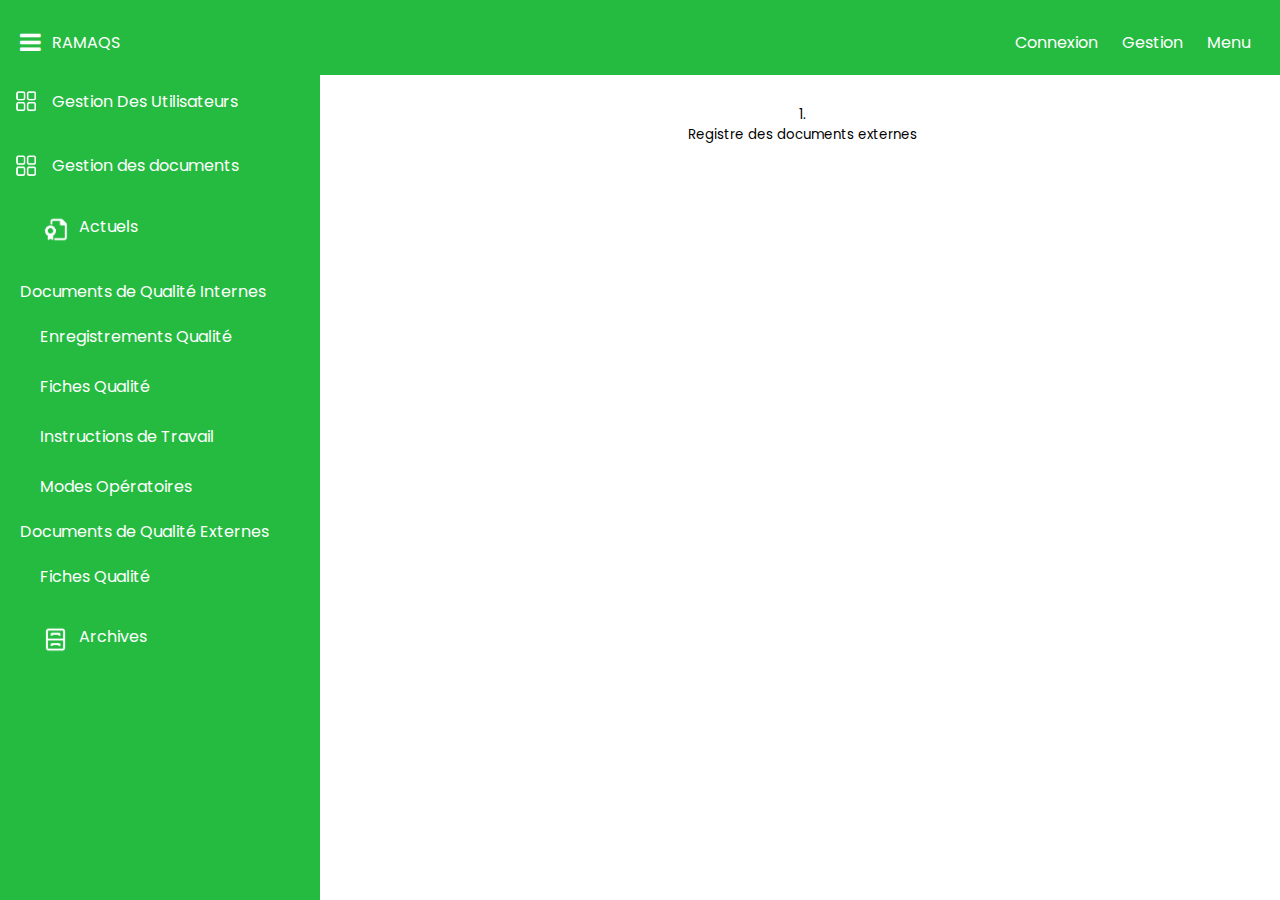
<file: html/FQ-DQE.html>
<!DOCTYPE html>
<html>
<head>
	<meta charset="utf-8">
	<title>Fiches Qualité</title>
	<link rel="stylesheet" type="text/css" href="../css/FQ-DQE.css">
	<link rel="icon" type="text/css" href="../img/lg1.png">
	<link rel="stylesheet" href="https://cdnjs.cloudflare.com/ajax/libs/font-awesome/4.7.0/css/font-awesome.min.css">
	<script src="../js/fq-dqe.js"></script>
</head>
<body>
	<section id="page-modif" class="page-modif-class">
		<div class="nouv-op">

			<form class="form-op">
				<div class="op-titre">
					<span>Registre des Documents externes</span>
					<div id="right">
						<span class="ferm-div" onclick="ret()">Retour</span>
						<input type="submit" value="Modifier" id="valid-op" name="valid-op">
					</div>
					
				</div><br/>
				<div class="form-op-div">
					<label for="">Référence : </label>
					<input type="text" value="S-PR-01-FQ-02" disabled="disabled">
				</div><br/>
				<div class="form-op-div">
					<label for="">Date de création : </label>
					<input type="date" value="" disabled="disabled">
				</div><br/>
				<div class="form-op-div">
					<label for="">Date de<br/>Modification :</label>
					<input type="date" value="">
				</div><br/>
				<div class="form-op-div">
					<label for="">Version : </label>
					<input type="text" value="1.0" disabled="disabled">
				</div><br/>
				<div class="field-flex">
					<table cellpadding="5px" cellpadding="5px">
						<tr>
							<th>Document </th>
							<th>Edition</th>
							<th>Source</th>
							<th>Récepteur/Resp. de suivi des éditions et du retrait des éditions périmées</th>
							<th>Lieu du classement</th>
							<th>Points de diffusion</th>
						</tr>
						<tr>
							<td><input type="text" id="pprdi" name="pprdi"></td>
							<td><input type="text" id="dprdi" name="dprdi"></td>
							<td><input type="text" id="rdi" name="rdi"></td>
							<td><input type="text" id="redrdi" name="redrdi"></td>
							<td><input type="text" id="vrdi" name="vrdi"></td>
							<td><input type="text" id="vardi" name="vardi"></td>
						</tr>
					</table>
			</div>


			</form>
		</div>
	</section>

	<section id="normal-page" class="normal-page-class ap">
		<div class="nav">
				<div id="logo">
						<i class="fa fa-bars" id="bars" aria-hidden="true"></i>
						<span><a href="accueil.html">RAMAQS</a></span>
				</div>
				<div>
						<span class="nav-d">Connexion</span>
						<span class="nav-d">Gestion</span>
						<span class="nav-d">Menu</span>
					</ul>
				</div>
		</div>

			<div id="middle">

				<div id="m-g">
					
					<div id="gestion">
						<div class="titre-en">
							<span><img id="menu-img" src="../img/menu.png"></span>
							<span>Gestion Des Utilisateurs</span>
						</div><br/>

						<div id="Documents">
							<div class="titre-en">
								<span><img id="menu-img" src="../img/menu.png"></span>
								<span id="gel" onclick="gel()">Gestion des documents</span>
							</div><br/>
								<div id="gdoc-el">
									<div id="actuels">
										<div id="titresecA" class="titresec ap">
											<span><img id="menu-img" src="../img/doc.png"></span>
											<span id="ac" onclick="ac()">Actuels</span>
										</div>
										<div id="dqiA" class="DQI ap">
											<span>Documents de Qualité Internes</span>
											<div id="DQI-el">
												<span><a href="EQ-DQI.html">Enregistrements Qualité</a></span><br/><br/>
												<span><a href="FQ-DQI.html">Fiches Qualité</a></span><br/><br/>
												<span>Instructions de Travail</span><br/><br/>
												<span>Modes Opératoires</span>
												
											</div>
										</div>
										<div id="dqeA" class="DQE ap">
											<span class="titre-en">Documents de Qualité Externes</span>
											<div id="DQE-el">
												<span>Fiches Qualité</span><br/><br/>
											</div>
										</div>
										
									</div>
									<div id="archives">
										<div id="titresecB" class="titresec ap">
											<span><img id="menu-img" src="../img/ar.png"></span>
											<span id="ar" onclick="ar()">Archives</span>
										</div>
										<div id="dqiB" class="DQI">
											<span>Documents de Qualité Internes</span>
											<div id="DQI-el">
												<span>Enregistrements Qualité</span><br/><br/>
												<span>Fiches Qualité</span><br/><br/>
												<span>Instructions de Travail</span><br/><br/>
												<span>Modes Opératoires</span>
												
											</div>
										</div>
										<div id="dqeB" class="DQE">
											<span class="titre-en">Documents de Qualité Externes</span>
											<div id="DQE-el">
												<span>Fiches Qualité</span><br/><br/>
											</div>
										</div>
									</div>
										
										<span></span>							
								</div>

							
						</div>

					</div>

				</div>

				<div id="m-d">
					<div id="part-form">
						<button onclick="of()"><span>1.</span><br/>Registre des documents externes</button>
						
					</div>
				</div>
				

			
		</div>
	</section>
</body>
</html>
</file>
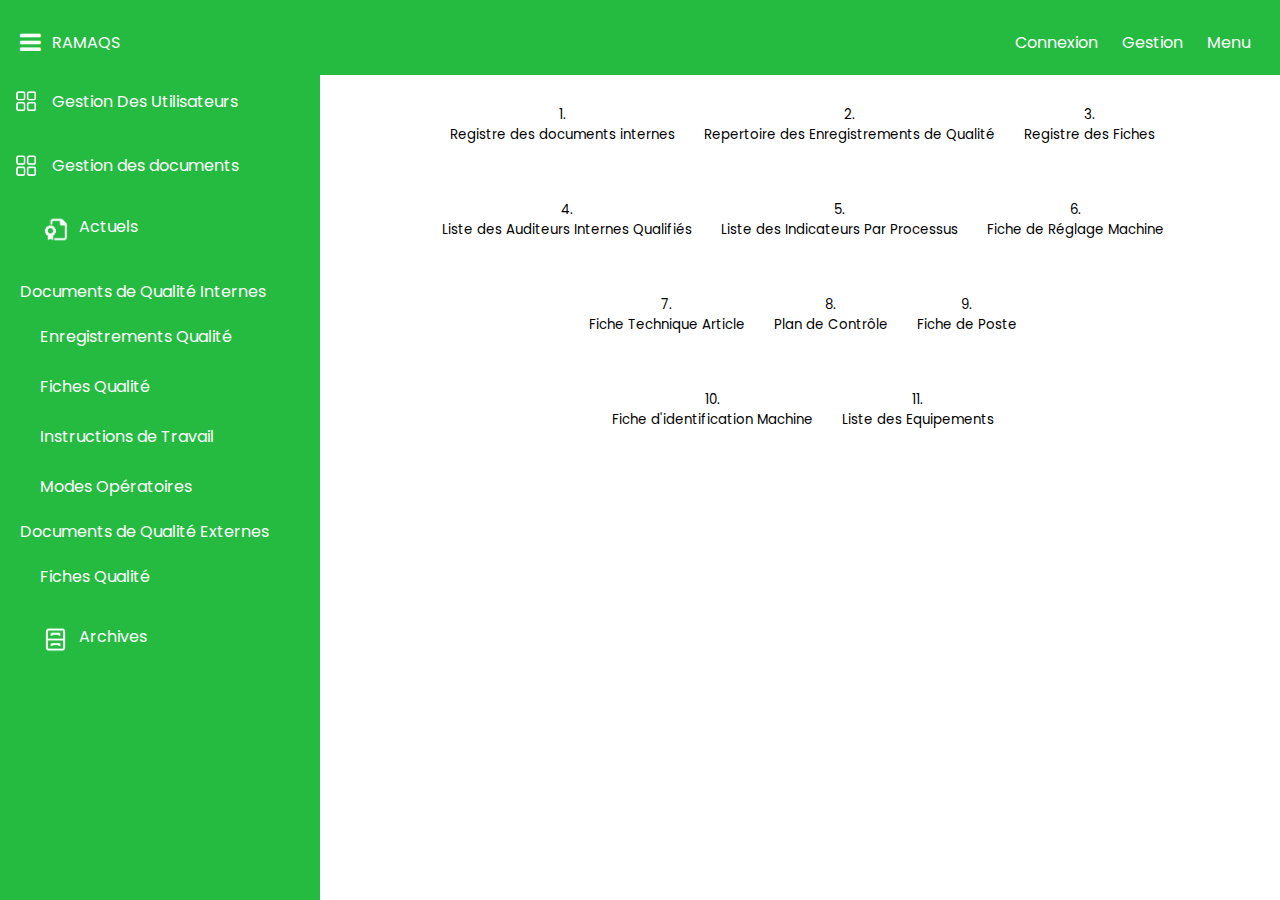
<file: html/FQ-DQI.html>
<!DOCTYPE html>
<html>
<head>
	<meta charset="utf-8">
	<title>Fiches Qualité</title>
	<link rel="stylesheet" type="text/css" href="../css/FQ-DQI.css">
	<link rel="icon" type="text/css" href="../img/lg1.png">
	<script src="../js/fq-dqi.js"></script>
	<link rel="stylesheet" href="https://cdnjs.cloudflare.com/ajax/libs/font-awesome/4.7.0/css/font-awesome.min.css">
</head>
<body>
	<section id="page-modif" class="page-modif-class">
		<div class="nouv-op">

			<form class="form-op">
				<div class="op-titre">
					<span>Registre des Documents internes</span>
					<div id="right">
						<span class="ferm-div" onclick="ret()">Retour</span>
						<input type="submit" value="Modifier" id="valid-op" name="valid-op">
					</div>
					
				</div><br/>
				<div class="form-op-div">
					<label for="">Référence : </label>
					<input type="text" value="S-PR-01-FQ-01" disabled="disabled">
				</div><br/>
				<div class="form-op-div">
					<label for="">Date de création : </label>
					<input type="date" value="" disabled="disabled">
				</div><br/>
				<div class="form-op-div">
					<label for="">Date de<br/>Modification :</label>
					<input type="date" value="">
				</div><br/>
				<div class="form-op-div">
					<label for="">Version : </label>
					<input type="text" value="1.0" disabled="disabled">
				</div><br/>
				<div class="field-flex">
					<table cellpadding="5px" cellpadding="5px">
						<tr>
							<th>Procédure / Processus </th>
							<th>Désignation Produit</th>
							<th>Référence</th>
							<th>Rédaction</th>
							<th>Vérification</th>
							<th>Validation</th>
						</tr>
						<tr>
							<td><input type="text" id="pprdi" name="pprdi"></td>
							<td><input type="text" id="dprdi" name="dprdi"></td>
							<td><input type="text" id="rdi" name="rdi"></td>
							<td><input type="text" id="redrdi" name="redrdi"></td>
							<td><input type="text" id="vrdi" name="vrdi"></td>
							<td><input type="text" id="vardi" name="vardi"></td>
						</tr>
					</table>
			</div>


			</form>
		</div>
	</section>

	<section id="page-modifA" class="page-modif-classA">
		<div id="nouv-opA">

			<form id="form-opA">
				<div id="op-titreA">
					<div id="leftA">
							<span>Registre des Enregistrements de Qualité</span>
					</div>
					<div id="rightA">
						<span class="ferm-div" onclick="retA()">Retour</span>
						<input type="submit" value="Modifier" id="valid-op" name="valid-op">
					</div>
					
				</div><br/>
				<div class="form-op-div">
					<label for="">Référence : </label>
					<input type="text" value="S-PR-02-FQ-01" disabled="disabled">
				</div><br/>
				<div class="form-op-div">
					<label for="">Date de Création : </label>
					<input type="date" value="" disabled="disabled">
				</div><br/>
				<div class="form-op-div">
					<label for="">Date de<br/>Modification : </label>
					<input type="date" value="">
				</div><br/>
				<div class="form-op-div">
					<label for="">Version : </label>
					<input type="text" value="1.0" disabled="disabled">
				</div><br/>
				<div class="field-flex">
					<table cellpadding="5px" cellpadding="5px">
						<tr>
							<th rowspan="3">Procédure / Processus </th>
							<th rowspan="3">Désignation de L'enregistrement</th>
							<th rowspan="3">Référence</th>
							<th colspan="9">Classement</th>
							<th rowspan="3">Archivage ? Oui/Non</th>
							<th colspan="4">Archivage</th>
						</tr>
						<tr>
							<th rowspan="2">Type d'indexage</th>
							<th rowspan="2">Responsable</th>
							<th rowspan="2">Lieu</th>
							<th rowspan="2">Durée</th>
							<th colspan="3">Accès</th>
							<th colspan="2">Protection</th>
							<th rowspan="2">Responsable</th>
							<th rowspan="2">Lieu</th>
							<th rowspan="2">Durée</th>
							<th rowspan="2">Mode de destruction</th>
						</tr>
						<tr>
							<th>Général</th>
							<th>Limité</th>
							<th>Confidentiel</th>
							<th>Haute</th>
							<th>Normale</th>
						</tr>
						<tr>
							<td><input type="" name=""></td>
							<td><input type="" name=""></td>
							<td><input type="" name=""></td>
							<td><input type="" name=""></td>
							<td><input type="" name=""></td>
							<td><input type="" name=""></td>
							<td><input type="" name=""></td>
							<td><input type="" name=""></td>
							<td><input type="" name=""></td>
							<td><input type="" name=""></td>
							<td><input type="" name=""></td>
							<td><input type="" name=""></td>
							<td><input type="" name=""></td>
							<td><input type="" name=""></td>
							<td><input type="" name=""></td>
							<td><input type="" name=""></td>
							<td><input type="" name=""></td>

						</tr>
					</table>
			</div>


			</form>
		</div>
	</section>

	<section id="page-modifB" class="page-modif-classB">
		<div class="nouv-op">

			<form id="form-opB">
				<div id="op-titreB">
					<div id="leftB">
						<span>Repertoire des Fiches</span>
					</div>
					<div id="rightB">
						<span class="ferm-div" onclick="retB()">Retour</span>
						<input type="submit" value="Modifier" id="valid-op" name="valid-op">
					</div>
					
				</div><br/>
				<div class="form-op-div">
					<label for="">Référence : </label>
					<input type="text" value="S-PR-01-FQ-03" disabled="disabled">
				</div><br/>
				<div class="form-op-div">
					<label for="">Date de création : </label>
					<input type="date" value="" disabled="disabled">
				</div><br/>
				<div class="form-op-div">
					<label for="">Date de<br/>Modification :</label>
					<input type="date" value="">
				</div><br/>
				<div class="form-op-div">
					<label for="">Version : </label>
					<input type="text" value="1.0" disabled="disabled">
				</div><br/>
				<div class="field-flex">
					<table cellpadding="5px" cellpadding="5px">
						<tr>
							<th>Procédure / Processus </th>
							<th>Désignation de la fiche</th>
							<th>Référence</th>
							<th>Version</th>
							<th>Rédacteur</th>
							<th>Lieu de Classement</th>
							<th>Lieu d'archivage</th>
							<th>Points de diffusion</th>
						</tr>
						<tr>
							<td><input type="text" id="pprf" name="pprf"></td>
							<td><input type="text" id="dfrf" name="dfrf"></td>
							<td><input type="text" id="rrf" name="rrf"></td>
							<td><input type="text" id="vrf" name="vrf"></td>
							<td><input type="text" id="redrf" name="redrf"></td>
							<td><input type="text" id="lcrf" name="lcrf"></td>
							<td><input type="text" id="larf" name="larf"></td>
							<td><input type="text" id="pdrf" name="pdrf"></td>
						</tr>
					</table>
			</div>


			</form>
		</div>
	</section>

	<section id="page-modifC" class="page-modif-classC">
		<div class="nouv-op">

			<form id="form-opC">
				<div id="op-titreC">
					<div id="leftC">
						<span>Liste des Auditeurs Internes Qualifiés</span>
					</div>
					<div id="rightC">
						<span class="ferm-div" onclick="retC()">Retour</span>
						<input type="submit" value="Modifier" id="valid-op" name="valid-op">
					</div>
					
				</div><br/>
				<div class="form-op-div">
					<label for="">Référence : </label>
					<input type="text" value="A-PR-03-FQ-01" disabled="disabled">
				</div><br/>
				<div class="form-op-div">
					<label for="">Date de création : </label>
					<input type="date" value="" disabled="disabled">
				</div><br/>
				<div class="form-op-div">
					<label for="">Date de<br/>Modification :</label>
					<input type="date" value="">
				</div><br/>
				<div class="form-op-div">
					<label for="">Version : </label>
					<input type="text" value="1.0" disabled="disabled">
				</div><br/>
				<div class="field-flex">
					<table cellpadding="5px" cellpadding="5px">
						<tr>
							<th rowspan="2">Nom et Prénoms </th>
							<th colspan="3">Auditeur</th>
							<th colspan="2">Responsable d'Audit</th>
							<th rowspan="2">Décision</th>
						</tr>
						<tr>
							<th>Formation de<br/>base<br/>Minimum bac<br/>+2</th>
							<th>Expérience<br/>Minimale de 1 an</th>
							<th>Formé sur Audit</th>
							<th>Formation de<br/>Base Minimum<br/>bac +4</th>
							<th>Formé sur l'audit</th>

						</tr>
						<tr>
							<td><input type="text"></td>
							<td><input type="text"></td>
							<td><input type="text"></td>
							<td><input type="text"></td>
							<td><input type="text"></td>
							<td><input type="text"></td>
							<td><input type="text"></td>
						</tr>
					</table>
			</div>


			</form>
		</div>
	</section>

	<section id="page-modifD" class="page-modif-classD">
		<div class="nouv-op">

			<form id="form-opC">
				<div id="op-titreC">
					<div id="leftC">
						<span>Liste des Indicateurs par Processus</span>
					</div>
					<div id="rightD">
						<span class="ferm-div" onclick="retD()">Retour</span>
						<input type="submit" value="Modifier" id="valid-op" name="valid-op">
					</div>
					
				</div><br/>
				<div class="form-op-div">
					<label for="">Référence : </label>
					<input type="text" value="M-PS-01-FQ-01" disabled="disabled">
				</div><br/>
				<div class="form-op-div">
					<label for="">Date de création : </label>
					<input type="date" value="" disabled="disabled">
				</div><br/>
				<div class="form-op-div">
					<label for="">Date de<br/>Modification :</label>
					<input type="date" value="">
				</div><br/>
				<div class="form-op-div">
					<label for="">Version : </label>
					<input type="text" value="1.0" disabled="disabled">
				</div><br/>
				<div class="field-flex">
					<table cellpadding="5px" cellpadding="5px">
						<tr>
							<th rowspan="2">Processus</th>
							<th colspan="2">Indicateurs</th>
							<th rowspan="2">Objet de l'indicateur</th>
							<th rowspan="2">Fréquence de Mesure</th>
							<th colspan="2">Présentation</th>
							<th colspan="3">Mode de Présentation</th>
							<th rowspan="2">Responsable de collecte</th>
						</tr>
						<tr>
							<th>Indicateurs</th>
							<th>Formule</th>
							<th>Chaque Revue <br/>de Processus</th>
							<th>Chaque Revue<br/>de direction</th>
							<th>% ou<br/>tableau</th>
							<th>Graphe</th>
							<th>Evolution</th>

						</tr>
						<tr>
							<td><input type="text"></td>
							<td><input type="text"></td>
							<td><input type="text"></td>
							<td><input type="text"></td>
							<td><input type="text"></td>
							<td><input type="text"></td>
							<td><input type="text"></td>
							<td><input type="text"></td>
							<td><input type="text"></td>
							<td><input type="text"></td>
							<td><input type="text"></td>
						</tr>
					</table>
			</div>


			</form>
		</div>
	</section>

	<section id="page-modifE" class="page-modif-classE">
		<div id="nouv-opA">

			<form id="form-opA">
				<div id="op-titreA">
					<div id="leftA">
							<span>Fiche de Réglage Machine</span>
					</div>
					<div id="rightE">
						<span class="ferm-div" onclick="retE()">Retour</span>
						<input type="submit" value="Modifier" id="valid-op" name="valid-op">
					</div>
					
				</div><br/>
				<div class="form-op-div">
					<label for="">Référence : </label>
					<input type="text" value="S-PS-02-FQ-02" disabled="disabled">
				</div><br/>
				<div class="form-op-div">
					<label for="">Date de Création : </label>
					<input type="date" value="" disabled="disabled">
				</div><br/>
				<div class="form-op-div">
					<label for="">Date de<br/>Modification : </label>
					<input type="date" value="">
				</div><br/>
				<div class="form-op-div">
					<label for="">Version : </label>
					<input type="text" value="1.0" disabled="disabled">
				</div><br/>
				<div class="field-flex">
					<table cellpadding="5px" cellpadding="5px">
						<tr>
							<th>Machine </th>
							<th>Matière 1ère</th>
							<th>Article</th>
							<th>Réglage<br/>Température</th>
							<th>Réglage Outillage</th>
						</tr>
						<tr>
							<td><input type="" name=""></td>
							<td><input type="" name=""></td>
							<td><input type="" name=""></td>
							<td><input type="" name=""></td>
							<td><input type="" name=""></td>
						</tr>
					</table>
			</div>


			</form>
		</div>
	</section>

	<section id="page-modifF" class="page-modif-classF">
		<div class="nouv-op">

			<form id="form-opC">
				<div id="op-titreC">
					<div id="leftC">
						<span>Fiche Technique Article</span>
					</div>
					<div id="rightF">
						<span class="ferm-div" onclick="retF()">Retour</span>
						<input type="submit" value="Modifier" id="valid-op" name="valid-op">
					</div>
					
				</div><br/>
				<div class="form-op-div">
					<label for="">Référence : </label>
					<input type="text" value="R-PS-04-FQ-02" disabled="disabled">
				</div><br/>
				<div class="form-op-div">
					<label for="">Article : </label>
					<input type="text">
				</div><br/>
				<div class="form-op-div">
					<label for="">Date de création : </label>
					<input type="date" value="" disabled="disabled">
				</div><br/>
				<div class="form-op-div">
					<label for="">Date de<br/>Modification :</label>
					<input type="date" value="">
				</div><br/>
				<div class="form-op-div">
					<label for="">Date <br/>d'édition :</label>
					<input type="date" value="">
				</div><br/>
				<div class="form-op-div">
					<label for="">Version : </label>
					<input type="text" value="1.0" disabled="disabled">
				</div><br/>
				<div class="form-op-div">
					<label for="">Etabli par : </label>
					<input type="text">
				</div><br/>
				<div class="form-op-div">
					<label for="">Approuvé par : </label>
					<input type="text">
				</div><br/>
				<div class="field-flex">
					<table cellpadding="5px" cellpadding="5px">
						<tr>
							<th>Caractéristique</th>
							<th>Valeur</th>
							<th>Tolérance</th>
						</tr>
						<tr>
							<td><input type="text"></td>
							<td><input type="text"></td>
							<td><input type="text"></td>
						</tr>
					</table>
			</div>


			</form>
		</div>
	</section>

	<section id="page-modifG" class="page-modif-classG">
		<div class="nouv-op">

			<form id="form-opC">
				<div id="op-titreC">
					<div id="leftC">
						<span>Plan de Contrôle</span>
					</div>
					<div id="rightG">
						<span class="ferm-div" onclick="retG()">Retour</span>
						<input type="submit" value="Modifier" id="valid-op" name="valid-op">
					</div>
					
				</div><br/>
				<div class="form-op-div">
					<label for="">Référence : </label>
					<input type="text" value="R-PS-04-FQ-01" disabled="disabled">
				</div><br/>
				<div class="form-op-div">
					<label for="">Nature du <br/> Plan <br/>De Contrôle : </label>
					<input type="text">
				</div><br/>
				<div class="form-op-div">
					<label for="">Date de création : </label>
					<input type="date" value="" disabled="disabled">
				</div><br/>
				<div class="form-op-div">
					<label for="">Date de<br/>Modification :</label>
					<input type="date" value="">
				</div><br/>
				<div class="form-op-div">
					<label for="">Date <br/>d'édition :</label>
					<input type="date" value="">
				</div><br/>
				<div class="form-op-div">
					<label for="">Version : </label>
					<input type="text" value="1.0" disabled="disabled">
				</div><br/>
				<div class="field-flex">
					<table cellpadding="5px" cellpadding="5px">
						<tr>
							<th>Caractéristique</th>
							<th>Intervenants</th>
							<th>Lieu de<br/>controle</th>
							<th>Fréquence</th>
							<th>Documents</th>
							<th>Outils</th>
							<th>Critères</th>
							<th>Modes<br/>Opératoires</th>
						</tr>
						<tr>
							<td><input type="text"></td>
							<td><input type="text"></td>
							<td><input type="text"></td>
							<td><input type="text"></td>
							<td><input type="text"></td>
							<td><input type="text"></td>
							<td><input type="text"></td>
							<td><input type="text"></td>
						</tr>
					</table>
			</div>


			</form>
		</div>
	</section>
	<section id="page-modifH" class="page-modif-classH">
		<div class="nouv-op">

			<form id="form-opC">
				<div id="op-titreC">
					<div id="leftC">
						<span>Fiche de Poste</span>
					</div>
					<div id="rightH">
						<span class="ferm-div" onclick="retH()">Retour</span>
						<input type="submit" value="Modifier" id="valid-op" name="valid-op">
					</div>
					
				</div><br/>
				<div class="form-op-div">
					<label for="">Référence : </label>
					<input type="text" value="S-PS-01-FQ-02" disabled="disabled">
				</div><br/>
				<div class="form-op-div">
					<label for="">Intitulé : </label>
					<input type="text">
				</div><br/>
				<div class="form-op-div">
					<label for="">Date de création : </label>
					<input type="date" value="" disabled="disabled">
				</div><br/>
				<div class="form-op-div">
					<label for="">Date de<br/>Modification :</label>
					<input type="date" value="">
				</div><br/>
				<div class="form-op-div">
					<label for="">Date <br/>d'édition :</label>
					<input type="date" value="">
				</div><br/>

				<div class="form-op-div">
					<label for="">Mission : </label>
					<input type="text">
				</div><br/>
				<div class="form-op-div">
					<label for="">Version : </label>
					<input type="text" value="1.0" disabled="disabled">
				</div><br/>
				<div class="field-flex">
					<table cellpadding="5px" cellpadding="5px">
						<tr>
							<th>Fonctions</th>
							<th>Activités</th>
						</tr>
						<tr>
							<td><input type="text"></td>
							<td><input type="text"></td>
						</tr>
					</table>
			</div>


			</form>
		</div>
	</section>
	<section id="page-modifI" class="page-modif-classI">
		<div id="nouv-opI">

			<form id="form-opC">
				<div class="op-titre">
					<span>Fiche d'Identification Machine </span>
					<div id="rightI">
						<span class="ferm-div" onclick="retI()">Retour</span>
						<input type="submit" value="Modifier" id="valid-op" name="valid-op">
					</div>
					
				</div><br/>
				<div class="form-op-div">
					<label for="">Référence : </label>
					<input type="text" value="S-PS-02-FQ-03" disabled="disabled">
				</div><br/>
				<div class="form-op-div">
					<label for="">Date de création : </label>
					<input type="date" value="" disabled="disabled">
				</div><br/>
				<div class="form-op-div">
					<label for="">Date de<br/>Modification :</label>
					<input type="date" value="">
				</div><br/>
				<div class="form-op-div">
					<label for="">Date d'édition :</label>
					<input type="date" value="">
				</div><br/>
				<div class="form-op-div">
					<label for="">Version : </label>
					<input type="text" value="1.0" disabled="disabled">
				</div><br/>
				<div class="field-flexA">
					<fieldset>
						<legend>Equipement</legend>
						<div class="form-op-div">
							<label for="">Désignation : </label>
							<input type="text">
						</div><br/>
						<div class="form-op-div">
							<label>Marque :</label>
							<input type="text" name="">
						</div><br/>
						<div class="form-op-div">Modèle :</label>
							<input type="text" name="">
						</div><br/>
						<div class="form-op-div">
							<label>N° de Série :</label>
							<input type="text">
						</div><br/>
						<div class="form-op-div">
							<label>Date de Fabrication :</label>
							<input type="date" name="">
						</div><br/>
						<div class="form-op-div">
							<label>Code Equipement :</label>
							<input type="text">
						</div><br/>
						<div class="form-op-div">
							<label>Code Ligne de<br/>Production :</label>
							<input type="text">
						</div><br/>
						<div class="form-op-div">
							<label>Ligne de Production :</label>
							<input type="text">
						</div><br/>
						<div class="form-op-div">
							<label>Nom du Constructeur :</label>
							<input type="text">
						</div><br/>
						<div class="form-op-div">
							<label>Adresse :</label>
							<input type="text">
						</div><br/>
						<div class="form-op-div">
							<label>Tel :</label>
							<input type="tel">
						</div><br/>
						<div class="form-op-div">
							<label>Nom du constructeur :</label>
							<input type="text">
						</div><br/>
						<div class="form-op-div">
							<label>Adresse :</label>
							<input type="text">
						</div><br/>
						<div class="form-op-div">
							<label>Tel :</label>
							<input type="tel">
						</div><br/>
						<div class="form-op-div">
							<label>Nom du Fournisseur :</label>
							<input type="text">
						</div><br/>
						<div class="form-op-div">
							<label>Adresse :</label>
							<input type="text">
						</div><br/>
						<div class="form-op-div">
							<label>Tel :</label>
							<input type="tel">
						</div><br/>
						<div class="form-op-div">
							<label>Date de reception Machine :</label>
							<input type="date">
						</div><br/>
						<div class="form-op-div">
							<label>Date de Mise<br/>en service:</label>
							<input type="text">
						</div><br/>
						<div class="form-op-div">
							<label>Référence documents techniques et manuels :</label>
							<textarea></textarea>
						</div><br/>
					</fieldset>
					<fieldset>
						<legend>Caractéristiques Techniques</legend>
						<div class="form-op-div">
							<label for="">Capacité : </label>
							<input type="text">
						</div><br/>
						<div class="form-op-div">
							<label for="">Vitesse : </label>
							<input type="text">
						</div><br/>
					</fieldset>
					<fieldset>
						<legend>Informations Supplémentaires</legend>
						<fieldset>
							<legend>Air Comprimé</legend>
							<div class="form-op-div">
								<label for="">Désignation : </label>
								<input type="text">
							</div><br/>
							<div class="form-op-div">
								<label for="">Code : </label>
								<input type="text">
							</div><br/>
							<div class="form-op-div">
								<label for="">Caractéristiques : </label>
								<textarea></textarea>
							</div><br/>
						</fieldset>
						<fieldset>
							<legend>Eau Réfrigérée</legend>
							<div class="form-op-div">
								<label for="">Désignation : </label>
								<input type="text">
							</div><br/>
							<div class="form-op-div">
								<label for="">Code : </label>
								<input type="text">
							</div><br/>
							<div class="form-op-div">
								<label for="">Caractéristiques : </label>
								<textarea></textarea>
							</div><br/>
						</fieldset>
						<fieldset><br/>
							<legend>Autres</legend>
							<div class="form-op-div">
								<label for="">Désignation : </label>
								<input type="text">
							</div><br/>
							<div class="form-op-div">
								<label for="">Code : </label>
								<input type="text">
							</div><br/>
							<div class="form-op-div">
								<label for="">Caractéristiques : </label>
								<textarea></textarea>
							</div><br/>
						</fieldset>
						<div class="form-op-div">
								<label for="">Etabli Par : </label>
								<input type="text">
						</div><br/>
						<div class="form-op-div">
								<label for="">Approuvé Par : </label>
								<input type="text">
						</div><br/>
					</fieldset>
			</div>


			</form>
		</div>
	</section>
	<section id="page-modifJ" class="page-modif-classJ">
		<div class="nouv-op">

			<form id="form-opC">
				<div id="op-titreC">
					<div id="leftC">
						<span>Liste des Equipements</span>
					</div>
					<div id="rightH">
						<span class="ferm-div" onclick="retJ()">Retour</span>
						<input type="submit" value="Modifier" id="valid-op" name="valid-op">
					</div>
					
				</div><br/>
				<div class="form-op-div">
					<label for="">Référence : </label>
					<input type="text" value="S-PS-05-FQ-01" disabled="disabled">
				</div><br/>
				<div class="form-op-div">
					<label for="">Date de création : </label>
					<input type="date" value="" disabled="disabled">
				</div><br/>
				<div class="form-op-div">
					<label for="">Date de<br/>Modification :</label>
					<input type="date" value="">
				</div><br/>
				<div class="form-op-div">
					<label for="">Date <br/>d'édition :</label>
					<input type="date" value="">
				</div><br/>

				<div class="form-op-div">
					<label for="">Département : </label>
					<input type="text">
				</div><br/>
				<div class="form-op-div">
					<label for="">Etabli Par : </label>
					<input type="text">
				</div><br/>
				<div class="form-op-div">
					<label for="">Approuvé Par : </label>
					<input type="text">
				</div><br/>
				<div class="form-op-div">
					<label for="">Version : </label>
					<input type="text" value="1.0" disabled="disabled">
				</div><br/>
				<div class="field-flex">
					<table cellpadding="5px" cellpadding="5px">
						<tr>
							<th>Désignation</th>
							<th>Code</th>
							<th>Observations</th>
						</tr>
						<tr>
							<td><input type="text"></td>
							<td><input type="text"></td>
							<td><input type="text"></td>
						</tr>
					</table>
			</div>


			</form>
		</div>
	</section>
	<section id="normal-page" class="normal-page-class ap">
		<div class="nav">
				<div id="logo">
						<i class="fa fa-bars" id="bars" aria-hidden="true"></i>
						<span><a href="accueil.html">RAMAQS</a></span>
				</div>
				<div>
						<span class="nav-d">Connexion</span>
						<span class="nav-d">Gestion</span>
						<span class="nav-d">Menu</span>
					</ul>
				</div>
		</div>

			<div id="middle">

				<div id="m-g">
					
					<div id="gestion">
						<div class="titre-en">
							<span><img id="menu-img" src="../img/menu.png"></span>
							<span>Gestion Des Utilisateurs</span>
						</div><br/>

						<div id="Documents">
							<div class="titre-en">
								<span><img id="menu-img" src="../img/menu.png"></span>
								<span id="gel" onclick="gel()">Gestion des documents</span>
							</div><br/>
								<div id="gdoc-el">
									<div id="actuels">
										<div id="titresecA" class="titresec ap">
											<span><img id="menu-img" src="../img/doc.png"></span>
											<span id="ac" onclick="ac()">Actuels</span>
										</div>
										<div id="dqiA" class="DQI ap">
											<span>Documents de Qualité Internes</span>
											<div id="DQI-el">
												<span><a href="EQ-DQI.html">Enregistrements Qualité</a></span><br/><br/>
												<span><a href="FQ-DQI.html">Fiches Qualité</a></span><br/><br/>
												<span>Instructions de Travail</span><br/><br/>
												<span>Modes Opératoires</span>
												
											</div>
										</div>
										<div id="dqeA" class="DQE ap">
											<span class="titre-en">Documents de Qualité Externes</span>
											<div id="DQE-el">
												<span><a href="FQ-DQE.html">Fiches Qualité</a></span><br/><br/>
											</div>
										</div>
										
									</div>
									<div id="archives">
										<div id="titresecB" class="titresec ap">
											<span><img id="menu-img" src="../img/ar.png"></span>
											<span id="ar" onclick="ar()">Archives</span>
										</div>
										<div id="dqiB" class="DQI">
											<span>Documents de Qualité Internes</span>
											<div id="DQI-el">
												<span>Enregistrements Qualité</span><br/><br/>
												<span>Fiches Qualité</span><br/><br/>
												<span>Instructions de Travail</span><br/><br/>
												<span>Modes Opératoires</span>
												
											</div>
										</div>
										<div id="dqeB" class="DQE">
											<span class="titre-en">Documents de Qualité Externes</span>
											<div id="DQE-el">
												<span>Fiches Qualité</span><br/><br/>
											</div>
										</div>
									</div>
										
										<span></span>							
								</div>

							
						</div>

					</div>

				</div>

				<div id="m-d">
					<div id="part-form">
						<button onclick="of()"><span>1.</span><br/>Registre des documents internes</button>
						<button onclick="ofA()"><span>2.</span><br/>Repertoire des Enregistrements de Qualité</button>
						<button onclick="ofB()"><span>3.</span><br/>Registre des Fiches</button><br/>
						<button onclick="ofC()"><span>4.</span><br/>Liste des Auditeurs Internes Qualifiés</button>
						<button onclick="ofD()"><span>5.</span><br/>Liste des Indicateurs Par Processus</button>
						<button onclick="ofE()"><span>6.</span><br/>Fiche de Réglage Machine</button><br/>
						<button onclick="ofF()"><span>7.</span><br/>Fiche Technique Article</button>
						<button onclick="ofG()"><span>8.</span><br/>Plan de Contrôle</button>
						<button onclick="ofH()"><span>9.</span><br/>Fiche de Poste</button><br/>
						<button onclick="ofI()"><span>10.</span><br/>Fiche d'identification Machine</button>
						<button onclick="ofJ()"><span>11.</span><br/>Liste des Equipements</button>


						
					</div>
				</div>
				

			
		</div>
	</section>
</body>
</html>
</file>
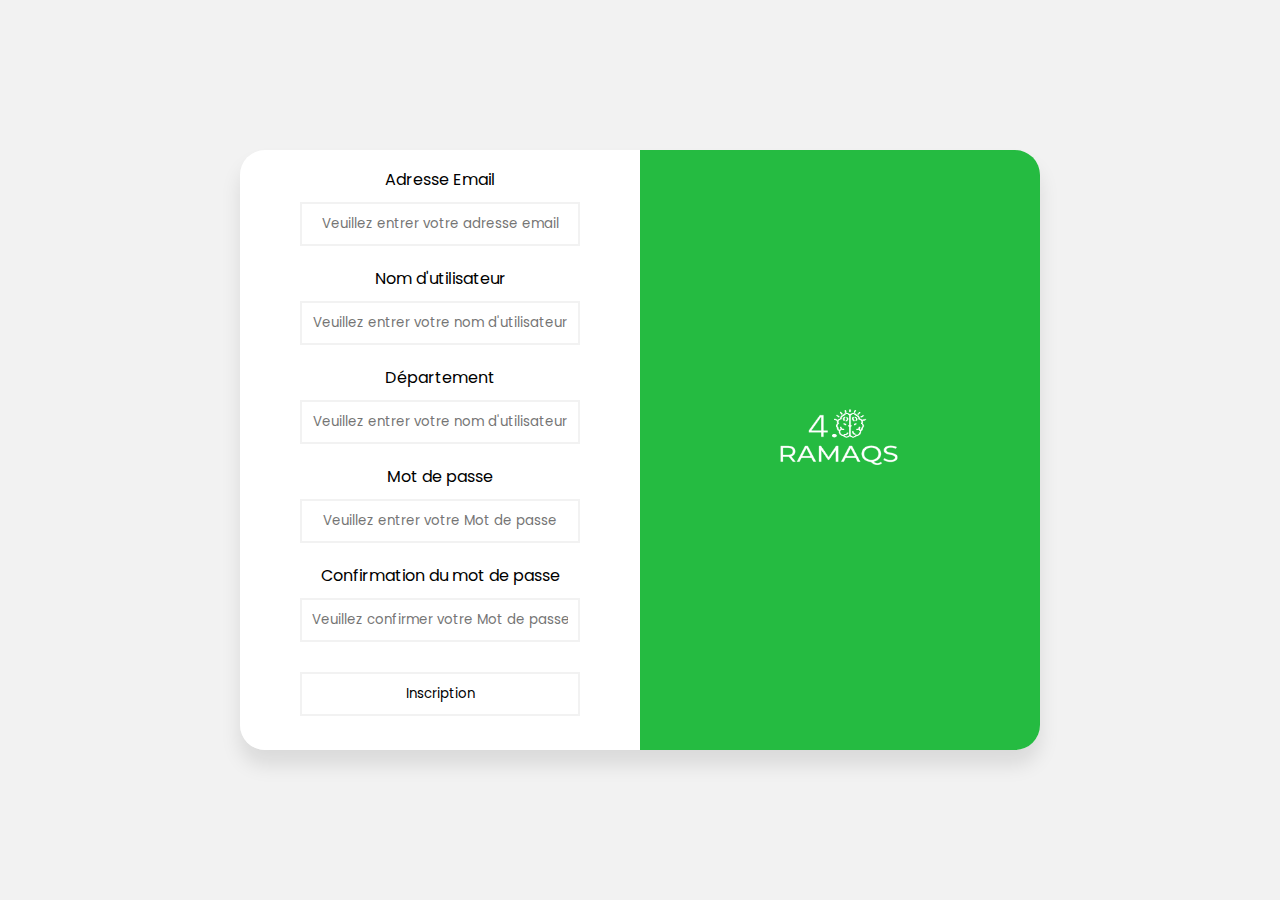
<file: html/inscription.html>
<!DOCTYPE html>
<html>
<head>
	<meta charset="utf-8">
	<title>RAMAQS Consulting & Solutions</title>
	<link rel="stylesheet" type="text/css" href="../css/inscription.css">
</head>
<body>

	<section id="center-div">
		
		

		<div id="gauche-div" class="sec-div">

			<form action="index.html">
				<div class="form-div">
					<label class="lb" for="email">Adresse Email</label><br/>
					<input type="email" name="email" placeholder="Veuillez entrer votre adresse email">
				</div>

				<div class="form-div">
					<label class="lb" for="lg">Nom d'utilisateur</label><br/>
					<input type="text" name="lg" placeholder="Veuillez entrer votre nom d'utilisateur">
				</div>

				<div class="form-div">
					<label class="lb" for="lg">Département</label><br/>
					<input type="text" name="lg" placeholder="Veuillez entrer votre nom d'utilisateur">
				</div>


				<div class="form-div">
					<label class="lb" for="ps">Mot de passe</label><br/>
					<input type="password" name="ps" placeholder="Veuillez entrer votre Mot de passe">
				</div>

				<div class="form-div">
					<label class="lb" for="cps">Confirmation du mot de passe</label><br/>
					<input type="password" name="cps" placeholder="Veuillez confirmer votre Mot de passe">
				</div>

				<div class="form-div">
					<a href="index.html"><input type="submit" name="btn" value="Inscription"></a>
				</div>
			</form>
		</div>
			
		<div id="droite-div" class="sec-div">
			<div>
				<img id="img-logo" src="../img/white.png">
			</div>
			
		</div>
		
	</section>

</body>
</html>
</file>
<file: css/index.css>
@import url('https://fonts.googleapis.com/css?family=Poppins:400,500,600,700&display=swap');
*{
  margin: 0;
  padding: 0;
  box-sizing: border-box;
  font-family: 'Poppins', sans-serif;
}

html,body{
  display: grid;
  height: 100%;
  width: 100%;
  place-items: center;
  background: #f2f2f2;
}

section
{
  display: flex;
  justify-content: space-around;
  align-items: center;
  box-shadow: 0px 15px 20px rgba(0,0,0,0.1);
  border-radius: 25px;
}

input[type="text"],input[type="password"],input[type="submit"]
{
  width: 280px;
  padding: 10px;
  margin-top: 10px;
  text-align: center;
  background: none;
  outline: none;
  border: 2px solid #f2f2f2;
}

input[type="submit"]
{
  margin-bottom: 30px;
  cursor: pointer;
}
#img-logo
{
  color: white;
  width: 300px;
}
input[type="submit"]:hover
{
  background: #25bb41;
  color: white;
}
.sec-div
{
  height: 500px; 
  width: 400px; 
  text-align: center;
  display: grid;
  place-items: center;
}
#gauche-div{
  background: #25bb41;
  color: white;
  border-radius: 25px 0  0  25px;
}
#droite-div
{
  background: white;
  color: black;
  border-radius: 0 25px  25px  0;
}
a
{
  text-decoration: none;
  color: #25bb41;
}
#form-bot
{
  text-align: left;
  font-size: 15px;
}
</file>
<file: css/accueil.css>
@import url('https://fonts.googleapis.com/css?family=Poppins:400,500,600,700&display=swap');
*{
  margin: 0;
  padding: 0;
  box-sizing: border-box;
  font-family: 'Poppins', sans-serif;
}
.nav{

  color: white;
  background-color: #25bb41;
  padding: 20px;
  padding-top: 30px;
  display: flex;
  justify-content: space-between;
}
a
{
  text-decoration: none;
  color: white;
}
#bars{
  font-size: 150%;
}
#logo
{
  display: flex;
  justify-content: space-between;
  width: 100px;
}.nav-d
{
  padding: 10px;
}
#middle
{
  width: 100%;
  height: 100%;
  background-color: #fdfcff;
  display: flex;
}
#menu-img
{
  width: 12%;
  position: relative;
  top: 11px;
  left: 8px;
  margin-right: 10px;

}
#m-g::-webkit-scrollbar,#m-d::-webkit-scrollbar,body::-webkit-scrollbar
{
  width: 0;
}
#m-g
{
  width: 25%;
  background-color:#25BB41;
  color: white;
  overflow: auto;
  white-space: nowrap;
  display: grid;
  cursor: pointer;
  position: relative;
  height: 100vh;
}

#m-d
{
  width: 75%;
  background-color: white;
  overflow: auto;
  white-space: nowrap;
}

.titresec
{
  margin-left: 30px;
  margin-bottom: 40px;
  display: none;
}
.titresec.ap
{
  display: block;
}
#titre-en
{
  margin-bottom: 20px;
}
.DQI,.DQE,#DQI-el,#DQE-el
{
  margin-top: 20px;
  margin-left: 20px;
}

.DQI,.DQE
{
  display: none;
}
 .DQI.ap,.DQE.ap
 {
  display: block;
 }
 .field-flex
 {
  margin: 30px;
  display: flex;
  justify-content: space-around;
 }
  .field-flex input
  {
    outline: none;
    text-align: center;
  }
 fieldset
 {
  padding: 30px;
 }
 .form-op-div
 {
  display: flex;
  align-items: center;
  justify-content: space-between;
  width: 400px;
 }
 legend
 {
  padding: 10px;
 }
 input[type="submit"]
 {
  float: right;
  margin: 10px 40px 0 0;
  padding: 10px;
  background-color: #25bb41;
  color: white;
  border: none;
  cursor: pointer;

 }
</file>
<file: css/EQ-DQI.css>
@import url('https://fonts.googleapis.com/css?family=Poppins:400,500,600,700&display=swap');
*{
  margin: 0;
  padding: 0;
  box-sizing: border-box;
  font-family: 'Poppins', sans-serif;
}
.page-modif-class,.page-modif-classA,.page-modif-classB,.page-modif-classC,.page-modif-classD,.page-modif-classE,.page-modif-classF,.page-modif-classG,.page-modif-classH,.page-modif-classI,.page-modif-classJ,.page-modif-classK,.page-modif-classL,.page-modif-classM,.page-modif-classN,.page-modif-classO,.page-modif-classP,.page-modif-classQ,.page-modif-classR,.page-modif-classS,.page-modif-classT,.page-modif-classU,.page-modif-classV,.page-modif-classW,.page-modif-classX,.page-modif-classY,.page-modif-classZ,.page-modif-classA1,.page-modif-classA2,.page-modif-classA3,.page-modif-classA4,.page-modif-classA5,.page-modif-classA5,.page-modif-classA6,.page-modif-classA7,.page-modif-classA8,.page-modif-classA9,.page-modif-classA10,.page-modif-classA11
{
  display: none;
}
.page-modif-class.ap,.page-modif-classA.ap,.page-modif-classB.ap,.page-modif-classC.ap,.page-modif-classD.ap,.page-modif-classE.ap,.page-modif-classF.ap,.page-modif-classG.ap,.page-modif-classH.ap,.page-modif-classI.ap,.page-modif-classJ.ap,.page-modif-classK.ap,.page-modif-classL.ap,.page-modif-classM.ap,.page-modif-classN.ap,.page-modif-classO.ap,.page-modif-classP.ap,.page-modif-classQ.ap,.page-modif-classR.ap,.page-modif-classS.ap,.page-modif-classT.ap,.page-modif-classU.ap,.page-modif-classV.ap,.page-modif-classW.ap,.page-modif-classX.ap,.page-modif-classY.ap,.page-modif-classZ.ap,.page-modif-classA1.ap,.page-modif-classA2.ap,.page-modif-classA3.ap,.page-modif-classA4.ap,.page-modif-classA5.ap,.page-modif-classA6.ap,.page-modif-classA7.ap,.page-modif-classA8.ap,.page-modif-classA9.ap,.page-modif-classA10.ap,.page-modif-classA11.ap
{
  display: grid;
  height: 100vh;
  width: 100%;
  place-items: center;
  background: #f2f2f2;
}
.normal-page-class
{
  display: none;
}
.normal-page-class.ap
{
  display: block;
}
#nouv-op
{
  background: white;
  padding: 20px;
  box-shadow: 0px 15px 20px rgba(0,0,0,0.1);
  border-radius: 25px;
}
#nouv-opA
{
  background: white;
  padding: 20px;
  box-shadow: 0px 15px 20px rgba(0,0,0,0.1);
  border-radius: 25px;
  width: 150vh;
}
#nouv-opB
{
  background: white;
  padding: 20px;
  box-shadow: 0px 15px 20px rgba(0,0,0,0.1);
  border-radius: 25px;
  width: 150vh;
  height: 529px;
  overflow-y: auto;
}
#nouv-opC
{
  background: white;
  padding: 20px;
  box-shadow: 0px 15px 20px rgba(0,0,0,0.1);
  border-radius: 25px;
  width: 150vh;
  height: 529px;
  overflow-y: auto;
}
#nouv-opF
{
  background: white;
  padding: 20px;
  box-shadow: 0px 15px 20px rgba(0,0,0,0.1);
  border-radius: 25px;
  width: 150vh;
   height: 529px;
   overflow: auto;
}
#nouv-opI
{
  background: white;
  padding: 20px;
  box-shadow: 0px 15px 20px rgba(0,0,0,0.1);
  border-radius: 25px;
  width: 150vh;
   height: 529px;
   overflow: auto;
}
#nouv-opV,#nouv-opY,#nouv-opA2
{
  background: white;
  padding: 20px;
  box-shadow: 0px 15px 20px rgba(0,0,0,0.1);
  border-radius: 25px;
  width: 150vh;
   height: 529px;
   overflow: auto;
}
legend
{
  padding: 5px;
}
.op-titre,#op-titre
{
  display: flex;
  justify-content: space-between;
  align-items: center;
}
#valid-op
{
  padding: 10px;
  border:none;
  background: #25bb41;
  color: white;
  cursor: pointer;

}
input
{
  text-align: center;
  background: none;
  outline: none;
  border: 1px solid black;
}
fieldset
{
  padding: 45px;
  margin: 15px;
}
#form-op,.form-op,#form-opB
{
  display: block; 
  overflow: auto;
  overflow-wrap: break-word;
}
.form-op::-webkit-scrollbar
{
  width: 0px;
}
.form-op-div
{
  display: flex;
  justify-content: space-between;
  width: 300px;
}
#field-flex,.field-flex,#field-flexB,.field-flexA
{
  display: flex;
  justify-content: space-between;
}
#field-flexB
{
  overflow: auto;
}
.nav{

  color: white;
  background-color: #25bb41;
  padding: 20px;
  padding-top: 30px;
  display: flex;
  justify-content: space-between;

}
#bars{
  font-size: 150%;
}
#logo
{
  display: flex;
  justify-content: space-between;
  width: 100px;
}.nav-d
{
  padding: 10px;
}
#middle
{
  width: 100%;
  height: 100%;
  background-color: #fdfcff;
  display: flex;
  position: fixed;
}
#menu-img
{
  width: 12%;
  position: relative;
  top: 11px;
  left: 8px;
  margin-right: 10px;

}
#m-g::-webkit-scrollbar,#m-d::-webkit-scrollbar,body::-webkit-scrollbar
{
  width: 0;
}
#m-g
{
  width: 25%;
  background-color:#25BB41;
  color: white;
  overflow: auto;
  white-space: nowrap;
  display: grid;
  cursor: pointer;
  outline: none;
  box-sizing: border-box;
}


#m-d
{
  width: 75%;
  background-color: white;
  overflow: auto;
  white-space: nowrap;
}
.titresec
{
  margin-left: 30px;
  margin-bottom: 40px;
  display: none;
}
.titresec.ap
{
  display: block;
}
#titre-en
{
  margin-bottom: 20px;
}
.DQI,.DQE,#DQI-el,#DQE-el
{
  margin-top: 20px;
  margin-left: 20px;
}
.part-formA.ap,.part-formB.ap,.part-formC.ap
{
  display: flex;
  justify-content: space-between;
  align-items: center;
}
.part-form,.part-formG,.part-formI,.DQI,.DQE,.part-formA,.part-tableA,.part-form,.part-formB,.part-tableB,.part-formC,.part-tableC,.part-formD,.part-formE,.part-formF,.part-formH,.part-formJ,.part-formK,.part-formL,.part-formM
{
  display: none;
}
 .DQI.ap,.DQE.ap,.part-tableA.ap,.part-form.ap,.part-tableB.ap,.part-tableC.ap,.part-formI.ap,.part-formD.ap,.part-formE.ap,.part-formF.ap,.part-formH.ap,.part-formJ.ap,.part-formK.ap,.part-formL.ap,.part-formM.ap
 {
  display: block;
 }
 input[list="Op"]
 {
   width: 280px;
  padding: 10px;
  margin-top: 10px;
  text-align: center;
  background: none;
  outline: none;
  position: relative;
  right: 10px;
  border: 2px solid #25BB41;
 }
 .part-formC form input[list="Op"]
 {
  left: 30px;
 }
 .part-form.ap,.part-formD.ap,.part-formE.ap,.part-formF.ap,.part-formG.ap,.part-formH.ap,.part-formI.ap,.part-formJ.ap,.part-formK.ap,.part-formL.ap,.part-formM.ap
 {
   width: 100%;
  height: 100%;
  text-align: center;
 }
 #ferm-div,.ferm-div
 {
  background: #66D3FA;
  color: white;
  padding: 10px;
  text-align: center;
  outline: none;
  border: none;
  cursor: pointer;
  font-size: 14px;
 }
 #right,#rightA2,#rightA3,#rightA5
 {
  display: flex;
  justify-content: flex-end;
  align-items: stretch;
 }
  #rightD
 {
  display: flex;
  justify-content: flex-end;
  align-items: stretch;
  position: relative;
  left: 1170px;
 }
 #rightE
 {
    display: flex;
    justify-content: flex-end;
    align-items: stretch;
    position: relative;
    left: 800px;
 }
  #rightG
 {
    display: flex;
    justify-content: flex-end;
    align-items: stretch;
    position: relative;
    left: 110px;
 }
#rightF
 {
  display: flex;
  justify-content: flex-end;
  align-items: stretch;
  position: relative;
 }
 #rightI
 {
  display: flex;
  justify-content: flex-end;
  align-items: stretch;
  position: relative;
  left: 170px;
 }
  #rightK
 {
  display: flex;
  justify-content: flex-end;
  align-items: stretch;
  position: relative;
  left: 220px;
 }
#rightL
 {
  display: flex;
  justify-content: flex-end;
  align-items: stretch;
  position: relative;
  left: 620px;
 }
#rightM
 {
  display: flex;
  justify-content: flex-end;
  align-items: stretch;
  position: relative;
  left: 270px;
 }
 #rightN
 {
  display: flex;
  justify-content: flex-end;
  align-items: stretch;
  position: relative;
  left: 170px;
 }
  #rightO
 {
  display: flex;
  justify-content: flex-end;
  align-items: stretch;
 }
 #rightP
 {
  display: flex;
  justify-content: flex-end;
  align-items: stretch;
  position: relative;
  left: 1500px;
 }
#rightQ
 {
  display: flex;
  justify-content: flex-end;
  align-items: stretch;
  position: relative;
  left: 330px;
 }
 #rightR
 {
  display: flex;
  justify-content: flex-end;
  align-items: stretch;
  position: relative;
  left: 830px;
 }
 #rightS
 {
  display: flex;
  justify-content: flex-end;
  align-items: stretch;
  position: relative;
  left: 1330px;
 }
 #rightT
 {
  display: flex;
  justify-content: flex-end;
  align-items: stretch;
  position: relative;
  left: 2000px;
 }
  #rightX
 {
  display: flex;
  justify-content: flex-end;
  align-items: stretch;
  position: relative;
  left: 650px;
 }
  #rightY
 {
  display: flex;
  justify-content: flex-end;
  align-items: stretch;
  position: relative;
  left: 350px;
 }
  #rightZ
 {
  display: flex;
  justify-content: flex-end;
  align-items: stretch;
  position: relative;
  left: 520px;
 }
  #rightA4
 {
  display: flex;
  justify-content: flex-end;
  align-items: stretch;
  position: relative;
  left: 380px;
 }
#rightA8
 {
  display: flex;
  justify-content: flex-end;
  align-items: stretch;
  position: relative;
  left: 300px;
 }
 #rightA9
 {
  display: flex;
  justify-content: flex-end;
  align-items: stretch;
  position: relative;
  left: 1350px;
 }
  #rightA10
 {
  display: flex;
  justify-content: flex-end;
  align-items: stretch;
  position: relative;
  left: 320px;
 }
#rightA11
 {
  display: flex;
  justify-content: flex-end;
  align-items: stretch;
  position: relative;
  left: 250px;
 }

  .part-form.ap button,.part-formD.ap button,.part-formE.ap button,.part-formF.ap button,.part-formG.ap button,.part-formH.ap button,.part-formI.ap button,.part-formJ.ap button,.part-formK.ap button,.part-formL.ap button,.part-formM.ap button
 {
  background: none;
  border: none;
  margin-top: 20px;
  margin-left: 5px;
  margin-bottom: 15px;
  padding: 10px;
  cursor: pointer;
 }
 .part-form.ap button:hover,.part-formD.ap button:hover,.part-formE.ap button:hover,.part-formF.ap button:hover,.part-formG.ap button:hover,.part-formH.ap button:hover,.part-formI.ap button:hover,.part-formJ.ap button:hover,.part-formK.ap button:hover,.part-formL.ap button:hover,.part-formM.ap button:hover
 {
  background: #25bb41;
  color: white;
 }
 button
 {
  background: none;
  border: none;
  margin-top: 20px;
  margin-left: 5px;
  margin-bottom: 15px;
  padding: 10px;
  cursor: pointer;
 }

table
{
  width: 100%;
}
th
{
  border: 1px solid rgba(255, 255, 255, .5);
  background-color:  #25bb41;
  color: white;
}
a
{
  text-decoration: none;
  color: white;
}
.form-op td
{
  border: 1px solid #25BB41;
}
.form-op input
{
  border: none;
}
#special-div input,#oA input
{
  border: none;
}
.field-flexB input[type="text"]
{
  border: 1px solid black;
}
input[type="checkbox"]
{
  margin-left: 5px;
}
.part-tableC.ap th
{
  padding: 10px;
}
#lgf
{
  width: 200px;
  padding-left: 5px;
}
#new-div-three
{
  display: grid;
  grid-template-columns: repeat(3, 1fr);
}
.new-div-a 
{
  padding-left: 30px;
}
.page-modif-classG select
{
  width: 100%;
  outline: none;
  height: 100%;
  border: none;
}
.page-modif-classI.ap .new-div-a
{
  position: relative;
  left: 50px;
}
.page-modif-classI.ap .new-div-a.lv
{
  left: 150px;
}
.page-modif-classI.ap select
{
  border: none;
  padding-left: 50px;
  outline: none;
}
.field-flexA input
{
  border: 1px solid black;
}
#only-div
{
  position: relative;
  left: 50px;
  font-size: 14px;

}
</file>
<file: css/FQ-DQE.css>
@import url('https://fonts.googleapis.com/css?family=Poppins:400,500,600,700&display=swap');
*{
  margin: 0;
  padding: 0;
  box-sizing: border-box;
  font-family: 'Poppins', sans-serif;
}
.page-modif-class,.page-modif-classA,.page-modif-classB
{
  display: none;
}
.page-modif-class.ap,.page-modif-classA.ap,.page-modif-classB.ap
{
  display: grid;
  height: 100vh;
  width: 100%;
  place-items: center;
  background: #f2f2f2;
}
.normal-page-class
{
  display: none;
}
.normal-page-class.ap
{
  display: block;
}
.nouv-op
{
  background: white;
  padding: 20px;
  box-shadow: 0px 15px 20px rgba(0,0,0,0.1);
  border-radius: 25px;
  width: 150vh;
  height: 526px;
}
#nouv-opA
{
  background: white;
  padding: 20px;
  box-shadow: 0px 15px 20px rgba(0,0,0,0.1);
  border-radius: 25px;
  width: 150vh;
}
#form-opA::-webkit-scrollbar
{
  width: 0;
}

legend
{
  padding: 5px;
}
#rightA,#rightB,#right
{
  display: flex;
  justify-content: flex-end;
  align-items: stretch;
}
#rightA
{
  position: relative;
  left: 115em;
}
#op-titreA,#op-titreB
{
  display: grid;
  grid-template-columns: repeat(2, 1fr);
}
#right
{
  position: relative;
  padding: 0;
  margin: 0;
  width: 180px;
}
#rightB
{
  position: relative;
  left: 650px;
  padding: 0;
  margin: 0;
  width: 180px;
}
.op-titre
{
  display: flex;
  justify-content: space-between;
  align-items: center;
}
#valid-op
{
  padding: 10px;
  border:none;
  background: #25bb41;
  color: white;
  cursor: pointer;

}
input
{
  text-align: center;
  background: none;
  outline: none;
  border: 1px solid black;
}
fieldset
{
  padding: 45px;
  margin: 15px;
}
#form-opA,#form-opB,.form-op
{
  display: block;
  overflow: auto;
  overflow-wrap: break-word;

}
#form-opA input,#form-opB input,.form-op input
{
  border: none;
}
.form-op-div
{
  display: flex;
  justify-content: space-between;
  width: 300px;
}
.field-flex
{
  display: flex;
  justify-content: space-between;
}
.nav{

  color: white;
  background-color: #25bb41;
  padding: 20px;
  padding-top: 30px;
  display: flex;
  justify-content: space-between;

}
#bars{
  font-size: 150%;
}
#logo
{
  display: flex;
  justify-content: space-between;
  width: 100px;
}.nav-d
{
  padding: 10px;
}
#middle
{
  width: 100%;
  height: 100%;
  background-color: #fdfcff;
  display: flex;
  position: fixed;
}
#menu-img
{
  width: 12%;
  position: relative;
  top: 11px;
  left: 8px;
  margin-right: 10px;

}
#m-g::-webkit-scrollbar,#m-d::-webkit-scrollbar,body::-webkit-scrollbar,#form-opB::-webkit-scrollbar,.form-op::-webkit-scrollbar
{
  width: 0px;
}
#m-g
{
  width: 25%;
  background-color:#25BB41;
  color: white;
  overflow: auto;
  white-space: nowrap;
  display: grid;
  cursor: pointer;
  outline: none;
  box-sizing: border-box;
}


#m-d
{
  width: 75%;
  background-color: white;
  overflow: auto;
  white-space: nowrap;
}
.titresec
{
  margin-left: 30px;
  margin-bottom: 40px;
  display: none;
}
.titresec.ap
{
  display: block;
}
#titre-en
{
  margin-bottom: 20px;
}
.DQI,.DQE,#DQI-el,#DQE-el
{
  margin-top: 20px;
  margin-left: 20px;
}
.DQI,.DQE
{
  display: none;
}
 .DQI.ap,.DQE.ap
 {
  display: block;
 }
 input[list="Op"]
 {
   width: 280px;
  padding: 10px;
  margin-top: 10px;
  text-align: center;
  background: none;
  outline: none;
  position: relative;
  right: 10px;
  border: 2px solid #25BB41;
 }
 #part-form
 {
  
  width: 100%;
  height: 100%;
  text-align: center;
 }
 .ferm-div
 {
  background: #66D3FA;
  color: white;
  padding: 10px;
  text-align: center;
  outline: none;
  border: none;
  cursor: pointer;
  font-size: 14px;
 }
 button
 {
  background: none;
  border: none;
  margin-top: 20px;
  margin-left: 5px;
  margin-bottom: 15px;
  padding: 10px;
  cursor: pointer;
 }
 button:hover
 {
  background: #25bb41;
  color: white;
 }
a
{
  text-decoration: none;
  color: white;
}
table
{
  width: 100%;
}
#form-opA th
{
  padding: 10px;
  margin: 10x;
}
 th
 {
    border: 1px solid rgba(255, 255, 255, .5);
    background-color:  #25bb41;
    color: white;
}
td
{
  border: 1px solid #25BB41;
}
</file>
<file: css/FQ-DQI.css>
@import url('https://fonts.googleapis.com/css?family=Poppins:400,500,600,700&display=swap');
*{
  margin: 0;
  padding: 0;
  box-sizing: border-box;
  font-family: 'Poppins', sans-serif;
}
.page-modif-class,.page-modif-classA,.page-modif-classB,.page-modif-classC,.page-modif-classD,.page-modif-classE,.page-modif-classF,.page-modif-classG,.page-modif-classH,.page-modif-classI,.page-modif-classJ
{
  display: none;
}
.page-modif-class.ap,.page-modif-classA.ap,.page-modif-classB.ap,.page-modif-classC.ap,.page-modif-classD.ap,.page-modif-classE.ap,.page-modif-classF.ap,.page-modif-classG.ap,.page-modif-classH.ap,.page-modif-classI.ap,.page-modif-classJ.ap
{
  display: grid;
  height: 100vh;
  width: 100%;
  place-items: center;
  background: #f2f2f2;
}
.normal-page-class
{
  display: none;
}
.normal-page-class.ap
{
  display: block;
}
.nouv-op
{
  background: white;
  padding: 20px;
  box-shadow: 0px 15px 20px rgba(0,0,0,0.1);
  border-radius: 25px;
  width: 150vh;
}
#nouv-opA
{
  background: white;
  padding: 20px;
  box-shadow: 0px 15px 20px rgba(0,0,0,0.1);
  border-radius: 25px;
  width: 150vh;
}
#nouv-opI
{
  background: white;
  padding: 20px;
  box-shadow: 0px 15px 20px rgba(0,0,0,0.1);
  border-radius: 25px;
  width: 150vh;
  height: 529px;
  overflow: auto;
}
#form-opA::-webkit-scrollbar
{
  width: 0;
}

legend
{
  padding: 5px;
}
#rightA,#rightB,#right,#rightC,#rightD,#rightE,#rightF,#rightG,#rightH,#rightI
{
  display: flex;
  justify-content: flex-end;
  align-items: stretch;
}
#rightA
{
  position: relative;
  left: 115em;
}
#op-titreA,#op-titreB,#op-titreC
{
  display: grid;
  grid-template-columns: repeat(2, 1fr);
}
#right
{
  position: relative;
  padding: 0;
  margin: 0;
  width: 180px;
}
#rightB
{
  position: relative;
  left: 650px;
  padding: 0;
  margin: 0;
  width: 180px;
}
#rightC
{
  position: relative;
  left: 490px;
  padding: 0;
  margin: 0;
  width: 180px;
}
#rightD
{
   position: relative;
  left: 1160px;
  padding: 0;
  margin: 0;
  width: 180px;
}
#rightG
{
  position: relative;
  left: 330px;
}
#rightI
{
  position: relative;
  left: 380px;
}
.op-titre
{
  display: flex;
  justify-content: space-between;
  align-items: center;
}
#valid-op
{
  padding: 10px;
  border:none;
  background: #25bb41;
  color: white;
  cursor: pointer;

}
input
{
  text-align: center;
  background: none;
  outline: none;
  border: 1px solid black;
}
fieldset
{
  padding: 45px;
  margin: 15px;
}
#form-opA,#form-opB,.form-op,#form-opC
{
  display: block;
  overflow: auto;
  overflow-wrap: break-word;

}
#form-opA input,#form-opB input,.form-op input,#form-opC input
{
  border: none;
}
.form-op-div
{
  display: flex;
  justify-content: space-between;
  width: 300px;
}
.field-flex
{
  display: flex;
  justify-content: space-between;
}
.nav{

  color: white;
  background-color: #25bb41;
  padding: 20px;
  padding-top: 30px;
  display: flex;
  justify-content: space-between;

}
#bars{
  font-size: 150%;
}
#logo
{
  display: flex;
  justify-content: space-between;
  width: 100px;
}.nav-d
{
  padding: 10px;
}
#middle
{
  width: 100%;
  height: 100%;
  background-color: #fdfcff;
  display: flex;
  position: fixed;
}
#menu-img
{
  width: 12%;
  position: relative;
  top: 11px;
  left: 8px;
  margin-right: 10px;

}
#m-g::-webkit-scrollbar,#m-d::-webkit-scrollbar,body::-webkit-scrollbar,#form-opB::-webkit-scrollbar,.form-op::-webkit-scrollbar,#form-opC::-webkit-scrollbar
{
  width: 0px;
}
#m-g
{
  width: 25%;
  background-color:#25BB41;
  color: white;
  overflow: auto;
  white-space: nowrap;
  display: grid;
  cursor: pointer;
  outline: none;
  box-sizing: border-box;
}


#m-d
{
  width: 75%;
  background-color: white;
  overflow: auto;
  white-space: nowrap;
}
.titresec
{
  margin-left: 30px;
  margin-bottom: 40px;
  display: none;
}
.titresec.ap
{
  display: block;
}
#titre-en
{
  margin-bottom: 20px;
}
.DQI,.DQE,#DQI-el,#DQE-el
{
  margin-top: 20px;
  margin-left: 20px;
}
.DQI,.DQE
{
  display: none;
}
 .DQI.ap,.DQE.ap
 {
  display: block;
 }
 input[list="Op"]
 {
   width: 280px;
  padding: 10px;
  margin-top: 10px;
  text-align: center;
  background: none;
  outline: none;
  position: relative;
  right: 10px;
  border: 2px solid #25BB41;
 }
 #part-form
 {
  
  width: 100%;
  height: 100%;
  text-align: center;
 }
 .ferm-div
 {
  background: #66D3FA;
  color: white;
  padding: 10px;
  text-align: center;
  outline: none;
  border: none;
  cursor: pointer;
  font-size: 14px;
 }
 button
 {
  background: none;
  border: none;
  margin-top: 20px;
  margin-left: 5px;
  margin-bottom: 15px;
  padding: 10px;
  cursor: pointer;
 }
 button:hover
 {
  background: #25bb41;
  color: white;
 }
a
{
  text-decoration: none;
  color: white;
}
table
{
  width: 100%;
}
#form-opA th
{
  padding: 10px;
  margin: 10x;
}
 th
 {
    border: 1px solid rgba(255, 255, 255, .5);
    background-color:  #25bb41;
    color: white;
}
td
{
  border: 1px solid #25BB41;
  text-align: center;
}

.field-flexA
{
  display: flex;
  justify-content: space-between;
}

#form-opC .field-flexA input
{
  border: 1px solid black;
}
</file>
<file: css/inscription.css>
@import url('https://fonts.googleapis.com/css?family=Poppins:400,500,600,700&display=swap');
*{
  margin: 0;
  padding: 0;
  box-sizing: border-box;
  font-family: 'Poppins', sans-serif;
}

html,body{
  display: grid;
  height: 100%;
  width: 100%;
  place-items: center;
  background: #f2f2f2;
}

section
{
  display: flex;
  justify-content: space-around;
  align-items: center;
  box-shadow: 0px 15px 20px rgba(0,0,0,0.1);
  border-radius: 25px;
}

input[type="text"],input[type="password"],input[type="submit"],input[type="email"]
{
  width: 280px;
  padding: 10px;
  margin-top: 10px;
  text-align: center;
  background: none;
  outline: none;
  border: 2px solid #f2f2f2;
}

input[type="submit"]
{
  margin-bottom: 30px;
  cursor: pointer;
}
#img-logo
{
  color: white;
  width: 300px;
}
.form-div
{
  margin-top: 7px;
  margin-bottom: 20px;
}
input[type="submit"]:hover
{
  background: #25bb41;
  color: white;
}
.sec-div
{
  height: 600px; 
  width: 400px; 
  text-align: center;
  display: grid;
  place-items: center;
  padding: 10px;
}
#droite-div{
  background: #25bb41;
  color: white;
  border-radius: 0 25px  25px  0;
  
}
#gauche-div
{
  background: white;
  color: black;
  
  border-radius: 25px 0  0  25px;
}
a
{
  text-decoration: none;
  color: #25bb41;
}
#form-bot
{
  text-align: left;
  font-size: 15px;
}
</file>
